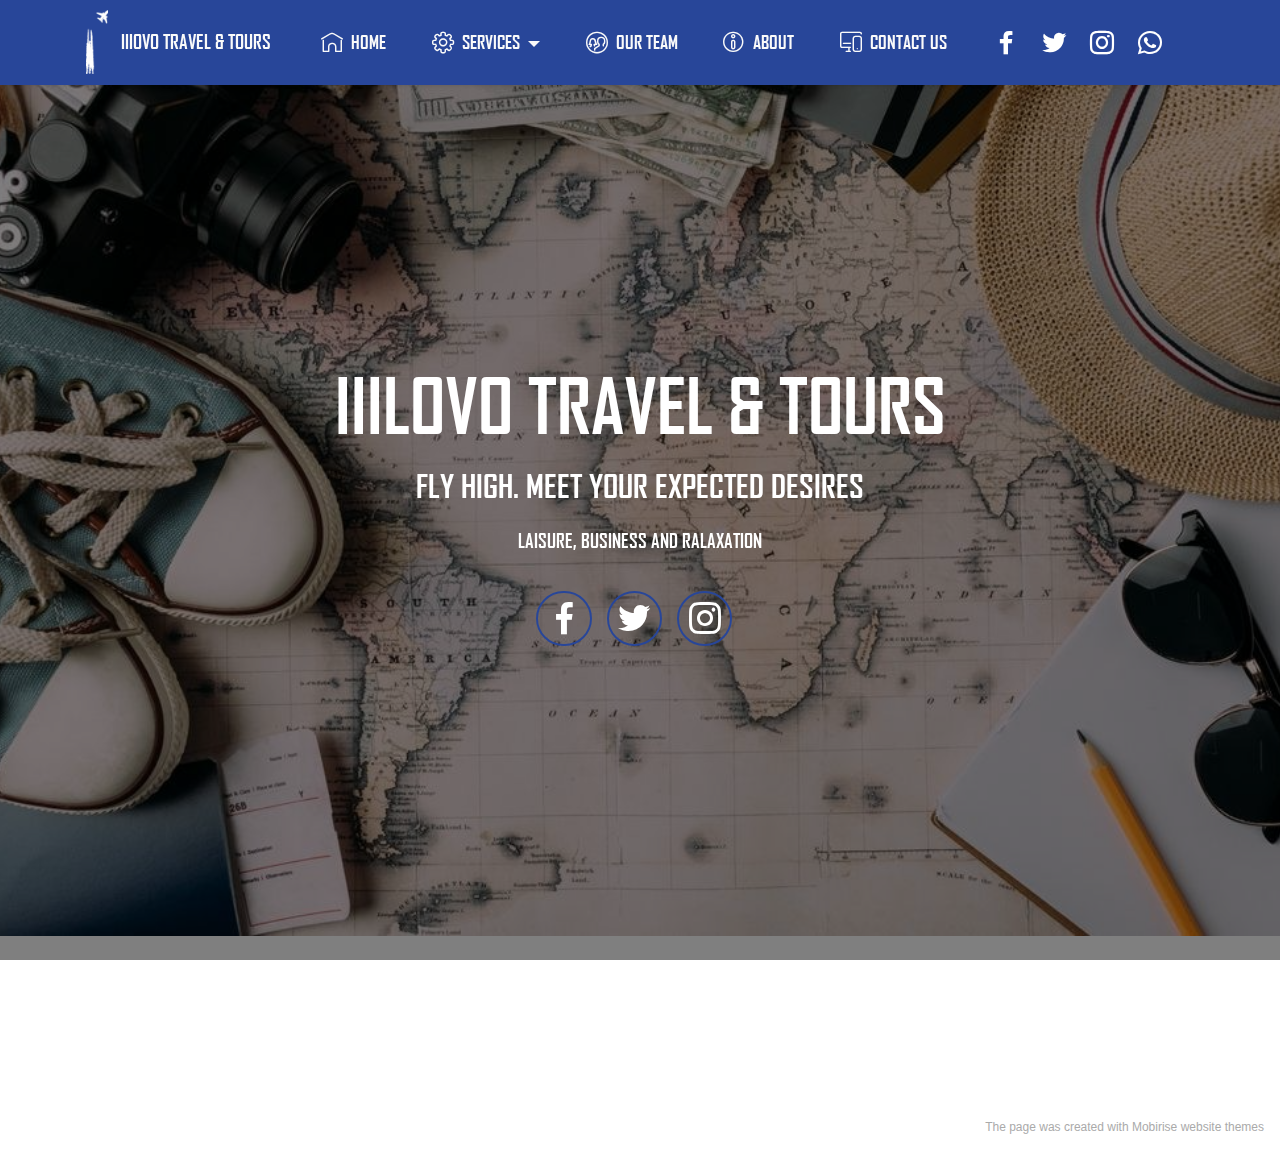
<file: index.html>
<!DOCTYPE html>
<html  >
<head>
  <!-- Site made with Mobirise Website Builder v5.3.10, https://mobirise.com -->
  <meta charset="UTF-8">
  <meta http-equiv="X-UA-Compatible" content="IE=edge">
  <meta name="generator" content="Mobirise v5.3.10, mobirise.com">
  <meta name="viewport" content="width=device-width, initial-scale=1, minimum-scale=1">
  <link rel="shortcut icon" href="assets/images/ico-2.png" type="image/x-icon">
  <meta name="description" content="">
  
  
  <title>Home</title>
  <link rel="stylesheet" href="assets/web/assets/mobirise-icons-bold/mobirise-icons-bold.css">
  <link rel="stylesheet" href="assets/tether/tether.min.css">
  <link rel="stylesheet" href="assets/bootstrap/css/bootstrap.min.css">
  <link rel="stylesheet" href="assets/bootstrap/css/bootstrap-grid.min.css">
  <link rel="stylesheet" href="assets/bootstrap/css/bootstrap-reboot.min.css">
  <link rel="stylesheet" href="assets/dropdown/css/style.css">
  <link rel="stylesheet" href="assets/socicon/css/styles.css">
  <link rel="stylesheet" href="assets/theme/css/style.css">
  <link href="assets/fonts/style.css" rel="stylesheet">
  <link rel="preload" as="style" href="assets/mobirise/css/mbr-additional.css"><link rel="stylesheet" href="assets/mobirise/css/mbr-additional.css" type="text/css">
  
  
  
  
</head>
<body>
  
  <section class="menu menu3 cid-sOPKp3o98c" once="menu" id="menu3-0">
    
    <nav class="navbar navbar-dropdown navbar-fixed-top navbar-expand-lg">
        <div class="container">
            <div class="navbar-brand">
                <span class="navbar-logo">
                    <a href="index.html">
                        <img src="assets/images/capturel-1.png" alt="IIIOVO" style="height: 4rem;">
                    </a>
                </span>
                <span class="navbar-caption-wrap"><a class="navbar-caption text-white text-primary display-7" href="index.html">IIIOVO TRAVEL &amp; TOURS</a></span>
            </div>
            <button class="navbar-toggler" type="button" data-toggle="collapse" data-target="#navbarSupportedContent" aria-controls="navbarNavAltMarkup" aria-expanded="false" aria-label="Toggle navigation">
                <div class="hamburger">
                    <span></span>
                    <span></span>
                    <span></span>
                    <span></span>
                </div>
            </button>
            <div class="collapse navbar-collapse" id="navbarSupportedContent">
                <ul class="navbar-nav nav-dropdown nav-right" data-app-modern-menu="true"><li class="nav-item"><a class="nav-link link text-white text-primary display-4" href="index.html"><span class="mbrib-home mbr-iconfont mbr-iconfont-btn"></span>HOME</a></li>
                    <li class="nav-item dropdown"><a class="nav-link link text-white text-primary dropdown-toggle display-4" href="services.html" data-toggle="dropdown-submenu" aria-expanded="false"><span class="mbrib-setting mbr-iconfont mbr-iconfont-btn"></span>SERVICES</a><div class="dropdown-menu"><a class="text-white text-primary dropdown-item display-4" href="services.html#top"><span class="mbrib-edit mbr-iconfont mbr-iconfont-btn"></span>SERVICES</a><a class="text-white text-primary dropdown-item display-4" href="services.html#contacts2-m" aria-expanded="false"><span class="mbrib-edit mbr-iconfont mbr-iconfont-btn"></span>MORE SERVICES</a></div></li><li class="nav-item"><a class="nav-link link text-white text-primary display-4" href="team.html"><span class="mbrib-users mbr-iconfont mbr-iconfont-btn"></span>OUR TEAM</a></li>
                    <li class="nav-item"><a class="nav-link link text-white text-primary display-4" href="about.html"><span class="mbrib-info mbr-iconfont mbr-iconfont-btn"></span>ABOUT</a>
                    </li><li class="nav-item"><a class="nav-link link text-white text-primary display-4" href="contact.html"><span class="mbrib-responsive mbr-iconfont mbr-iconfont-btn"></span>CONTACT US</a></li></ul>
                <div class="icons-menu">
                    <a class="iconfont-wrapper" href="http://facebook.com" target="_blank">
                        <span class="p-2 mbr-iconfont socicon-facebook socicon"></span>
                    </a>
                    <a class="iconfont-wrapper" href="http://twitter.com" target="_blank">
                        <span class="p-2 mbr-iconfont socicon-twitter socicon"></span>
                    </a>
                    <a class="iconfont-wrapper" href="http://instagram.com" target="_blank">
                        <span class="p-2 mbr-iconfont socicon-instagram socicon"></span>
                    </a>
                    <a class="iconfont-wrapper" href="https://mobiri.se" target="_blank">
                        <span class="p-2 mbr-iconfont socicon-whatsapp socicon"></span>
                    </a>
                </div>
                
            </div>
        </div>
    </nav>
</section>

<section class="header13 cid-sOQayjzLGv mbr-fullscreen mbr-parallax-background" id="header13-7">

    

    <div class="mbr-overlay" style="opacity: 0.5; background-color: rgb(0, 0, 0);"></div>

    <div class="align-center container-fluid">
        <div class="row justify-content-center">
            <div class="col-12 col-lg-10">
                <h1 class="mbr-section-title mbr-fonts-style mb-3 display-1"><strong>IIILOVO TRAVEL &amp; TOURS</strong></h1>
                <h2 class="mbr-section-subtitle mbr-fonts-style mb-3 display-5">FLY HIGH. MEET YOUR EXPECTED DESIRES</h2>
                <p class="mbr-text mbr-fonts-style mb-3 display-7">
                    LAISURE, BUSINESS AND RALAXATION</p>
                
                <div class="social-row display-7 mt-5">
                    <div class="soc-item">
                        <a href="http://facebook.com" target="_blank">
                            <span class="mbr-iconfont socicon-facebook socicon" style="color: rgb(255, 255, 255); fill: rgb(255, 255, 255);"></span>
                        </a>
                    </div>
                    <div class="soc-item">
                        <a href="http://twitter.com" target="_blank">
                            <span class="mbr-iconfont socicon-twitter socicon" style="color: rgb(255, 255, 255); fill: rgb(255, 255, 255);"></span>
                        </a>
                    </div>
                    <div class="soc-item">
                        <a href="http://instagram.com" target="_blank">
                            <span class="mbr-iconfont socicon-instagram socicon" style="color: rgb(255, 255, 255); fill: rgb(255, 255, 255);"></span>
                        </a>
                    </div>
                    
                    
                </div>
            </div>
        </div>
    </div>
</section>

<section class="footer3 cid-sORsUln55L mbr-reveal" once="footers" id="footer3-n">

    

    

    <div class="container-fluid">
        <div class="media-container-row align-center mbr-white">
            <div class="row row-links">
                <ul class="foot-menu">
                    
                    
                    
                    
                    
                <li class="foot-menu-item mbr-fonts-style display-7"><a href="index.html" class="text-white">HOME</a></li><li class="foot-menu-item mbr-fonts-style display-7"><a href="services.html" class="text-white">SERVICES</a></li><li class="foot-menu-item mbr-fonts-style display-7"><a href="team.html" class="text-white">OUR TEAM</a></li><li class="foot-menu-item mbr-fonts-style display-7"><a href="about.html" class="text-white">ABOUT</a></li><li class="foot-menu-item mbr-fonts-style display-7"><a href="contact.html" class="text-white">CONTACT US</a></li></ul>
            </div>
            <div class="row social-row">
                <div class="social-list align-right pb-2">
                    
                    
                    
                    
                    
                    
                <div class="soc-item">
                        <a href="http://facebook.com" target="_blank">
                            <span class="mbr-iconfont mbr-iconfont-social socicon-facebook socicon"></span>
                        </a>
                    </div><div class="soc-item">
                        <a href="http://twitter.com" target="_blank">
                            <span class="mbr-iconfont mbr-iconfont-social socicon-twitter socicon"></span>
                        </a>
                    </div><div class="soc-item">
                        <a href="http://instagram.com" target="_blank">
                            <span class="mbr-iconfont mbr-iconfont-social socicon-instagram socicon"></span>
                        </a>
                    </div></div>
            </div>
            <div class="row row-copirayt">
                <p class="mbr-text mb-0 mbr-fonts-style mbr-white align-center display-7">
                    © Copyright 2021 IIIOVO. All Rights Reserved.
                </p>
            </div>
        </div>
    </div>
</section><section style="background-color: #fff; font-family: -apple-system, BlinkMacSystemFont, 'Segoe UI', 'Roboto', 'Helvetica Neue', Arial, sans-serif; color:#aaa; font-size:12px; padding: 0; align-items: center; display: flex;"><a href="https://mobirise.site/s" style="flex: 1 1; height: 3rem; padding-left: 1rem;"></a><p style="flex: 0 0 auto; margin:0; padding-right:1rem;"><a href="https://mobirise.site/q" style="color:#aaa;">The page</a> was created with Mobirise website themes</p></section><script src="assets/web/assets/jquery/jquery.min.js"></script>  <script src="assets/popper/popper.min.js"></script>  <script src="assets/tether/tether.min.js"></script>  <script src="assets/bootstrap/js/bootstrap.min.js"></script>  <script src="assets/smoothscroll/smooth-scroll.js"></script>  <script src="assets/dropdown/js/nav-dropdown.js"></script>  <script src="assets/dropdown/js/navbar-dropdown.js"></script>  <script src="assets/touchswipe/jquery.touch-swipe.min.js"></script>  <script src="assets/parallax/jarallax.min.js"></script>  <script src="assets/theme/js/script.js"></script>  
  
  
</body>
</html>
</file>
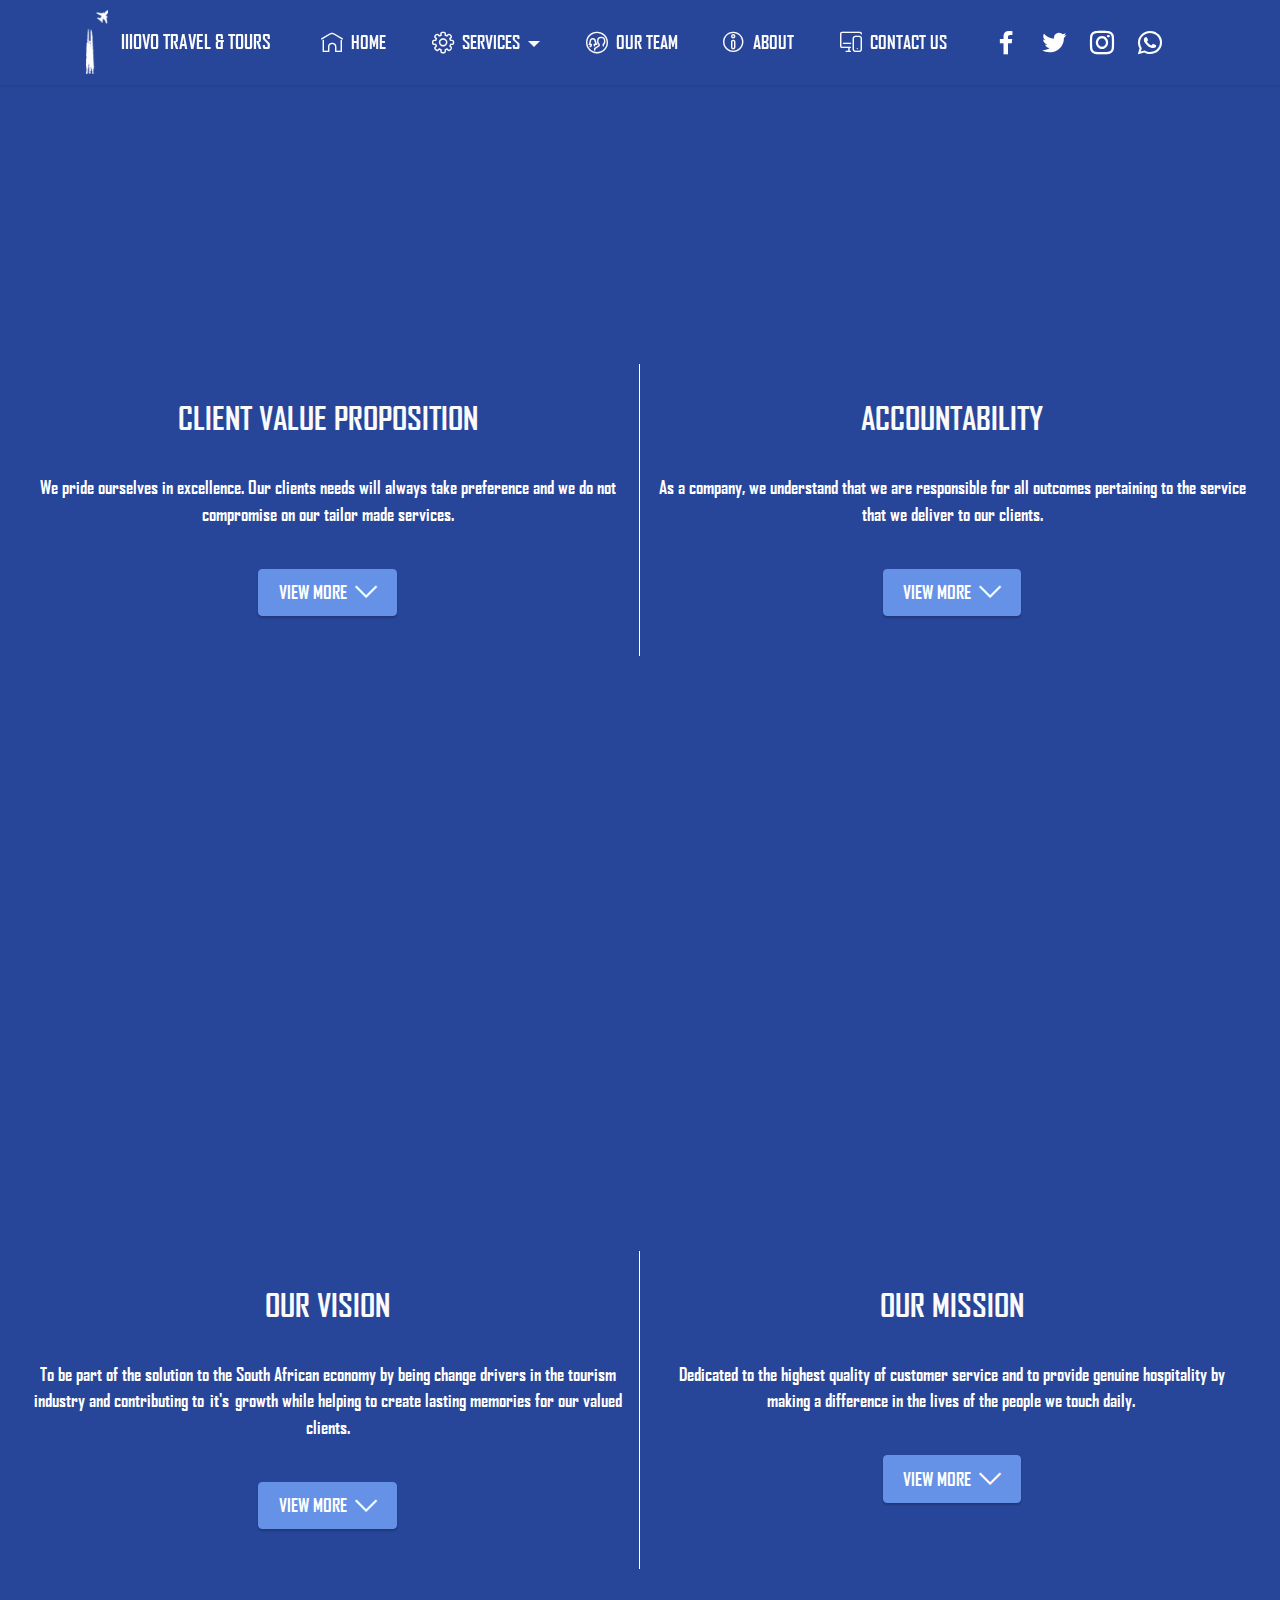
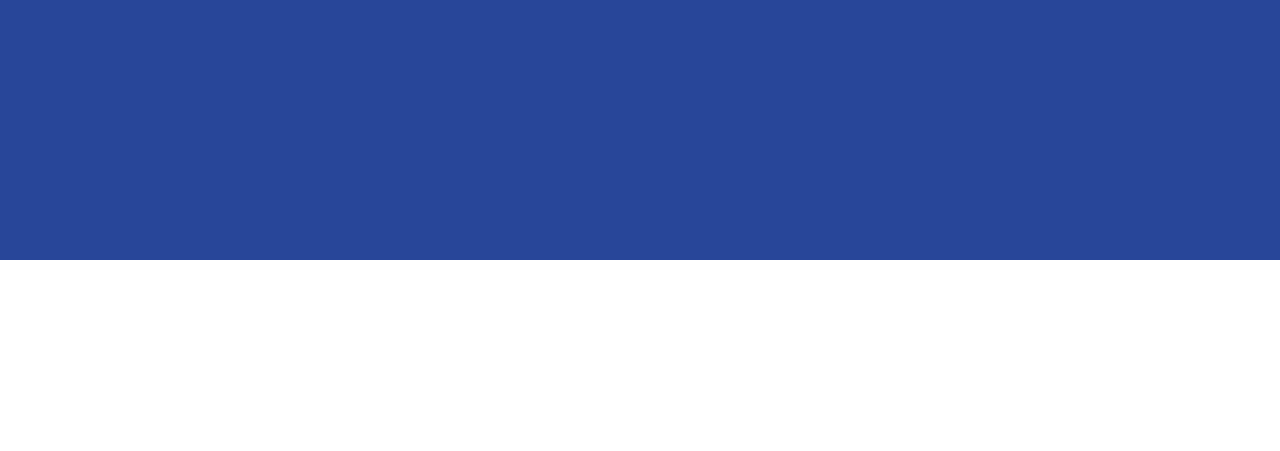
<file: about.html>
<!DOCTYPE html>
<html  >
<head>
  <!-- Site made with Mobirise Website Builder v5.3.10, https://mobirise.com -->
  <meta charset="UTF-8">
  <meta http-equiv="X-UA-Compatible" content="IE=edge">
  <meta name="generator" content="Mobirise v5.3.10, mobirise.com">
  <meta name="viewport" content="width=device-width, initial-scale=1, minimum-scale=1">
  <link rel="shortcut icon" href="assets/images/ico-2.png" type="image/x-icon">
  <meta name="description" content="about">
  
  
  <title>about</title>
  <link rel="stylesheet" href="assets/web/assets/mobirise-icons-bold/mobirise-icons-bold.css">
  <link rel="stylesheet" href="assets/web/assets/mobirise-icons2/mobirise2.css">
  <link rel="stylesheet" href="assets/tether/tether.min.css">
  <link rel="stylesheet" href="assets/bootstrap/css/bootstrap.min.css">
  <link rel="stylesheet" href="assets/bootstrap/css/bootstrap-grid.min.css">
  <link rel="stylesheet" href="assets/bootstrap/css/bootstrap-reboot.min.css">
  <link rel="stylesheet" href="assets/dropdown/css/style.css">
  <link rel="stylesheet" href="assets/socicon/css/styles.css">
  <link rel="stylesheet" href="assets/theme/css/style.css">
  <link href="assets/fonts/style.css" rel="stylesheet">
  <link rel="preload" as="style" href="assets/mobirise/css/mbr-additional.css"><link rel="stylesheet" href="assets/mobirise/css/mbr-additional.css" type="text/css">
  
  
  
  
</head>
<body>
  
  <section class="menu menu3 cid-sOPKp3o98c" once="menu" id="menu3-r">
    
    <nav class="navbar navbar-dropdown navbar-fixed-top navbar-expand-lg">
        <div class="container">
            <div class="navbar-brand">
                <span class="navbar-logo">
                    <a href="index.html#top">
                        <img src="assets/images/capturel-1.png" alt="IIIOVO" style="height: 4rem;">
                    </a>
                </span>
                <span class="navbar-caption-wrap"><a class="navbar-caption text-white text-primary display-7" href="index.html#top">IIIOVO TRAVEL &amp; TOURS</a></span>
            </div>
            <button class="navbar-toggler" type="button" data-toggle="collapse" data-target="#navbarSupportedContent" aria-controls="navbarNavAltMarkup" aria-expanded="false" aria-label="Toggle navigation">
                <div class="hamburger">
                    <span></span>
                    <span></span>
                    <span></span>
                    <span></span>
                </div>
            </button>
            <div class="collapse navbar-collapse" id="navbarSupportedContent">
                <ul class="navbar-nav nav-dropdown nav-right" data-app-modern-menu="true"><li class="nav-item"><a class="nav-link link text-white text-primary display-4" href="index.html"><span class="mbrib-home mbr-iconfont mbr-iconfont-btn"></span>HOME</a></li>
                    <li class="nav-item dropdown"><a class="nav-link link text-white text-primary dropdown-toggle display-4" href="#" data-toggle="dropdown-submenu" aria-expanded="false"><span class="mbrib-setting mbr-iconfont mbr-iconfont-btn"></span>SERVICES</a><div class="dropdown-menu"><a class="text-white text-primary dropdown-item display-4" href="services.html"><span class="mbrib-edit mbr-iconfont mbr-iconfont-btn"></span>SERVICES</a><a class="text-white text-primary dropdown-item display-4" href="services.html" aria-expanded="false"><span class="mbrib-edit mbr-iconfont mbr-iconfont-btn"></span>MORE SERVICES</a></div></li><li class="nav-item"><a class="nav-link link text-white text-primary display-4" href="team.html"><span class="mbrib-users mbr-iconfont mbr-iconfont-btn"></span>OUR TEAM</a></li>
                    <li class="nav-item"><a class="nav-link link text-white text-primary display-4" href="about.html"><span class="mbrib-info mbr-iconfont mbr-iconfont-btn"></span>ABOUT</a>
                    </li><li class="nav-item"><a class="nav-link link text-white text-primary display-4" href="contact.html"><span class="mbrib-responsive mbr-iconfont mbr-iconfont-btn"></span>CONTACT US</a></li></ul>
                <div class="icons-menu">
                    <a class="iconfont-wrapper" href="http://facebook.com" target="_blank">
                        <span class="p-2 mbr-iconfont socicon-facebook socicon"></span>
                    </a>
                    <a class="iconfont-wrapper" href="http://twitter.com" target="_blank">
                        <span class="p-2 mbr-iconfont socicon-twitter socicon"></span>
                    </a>
                    <a class="iconfont-wrapper" href="http://instagram.com" target="_blank">
                        <span class="p-2 mbr-iconfont socicon-instagram socicon"></span>
                    </a>
                    <a class="iconfont-wrapper" href="https://mobiri.se" target="_blank">
                        <span class="p-2 mbr-iconfont socicon-whatsapp socicon"></span>
                    </a>
                </div>
                
            </div>
        </div>
    </nav>
</section>

<section class="info2 cid-sORTwmNIIl mbr-fullscreen" id="info2-w">
    
    
    <div class="align-center container-fluid">
        <div class="row justify-content-center">
            <div class="card col-12 col-lg-6">
                <div class="wrapper">
                    <h3 class="mbr-section-title mb-4 mbr-fonts-style display-5">
                        <strong>CLIENT VALUE PROPOSITION</strong></h3>
                    <p class="mbr-text mb-4 mbr-fonts-style display-4">
                        We pride ourselves in excellence. Our clients needs will always take preference and we do not compromise on our tailor made services.</p>
                    <div class="mbr-section-btn"><a class="btn btn-primary display-4" href="about.html#info2-x"><span class="mobi-mbri mobi-mbri-arrow-down mbr-iconfont mbr-iconfont-btn"></span>VIEW MORE</a></div>
                </div>
            </div>
            <div class="col-12 col-lg-6">
                <div class="wrapper">
                    <h3 class="mbr-section-title mbr-fonts-style mb-4 display-5">
                        <strong>ACCOUNTABILITY</strong></h3>
                    <p class="mbr-text mbr-fonts-style mb-4 display-4">
                        As a company, we understand that we are responsible for all outcomes pertaining to the service that we deliver to our clients.</p>
                    <div class="mbr-section-btn"><a class="btn btn-primary display-4" href="about.html#info2-x"><span class="mobi-mbri mobi-mbri-arrow-down mbr-iconfont mbr-iconfont-btn"></span>VIEW MORE</a></div>
                </div>
            </div>
        </div>
    </div>
</section>

<section class="info2 cid-sORVvktYnG mbr-fullscreen" id="info2-x">
    
    
    <div class="align-center container-fluid">
        <div class="row justify-content-center">
            <div class="card col-12 col-lg-6">
                <div class="wrapper">
                    <h3 class="mbr-section-title mb-4 mbr-fonts-style display-5">
                        <strong>OUR VISION</strong></h3>
                    <p class="mbr-text mb-4 mbr-fonts-style display-4">
                        To be part of the solution to the South African economy by being change drivers in the tourism industry and contributing to&nbsp; it's&nbsp; growth while helping to create lasting memories for our valued clients.</p>
                    <div class="mbr-section-btn"><a class="btn btn-primary display-4" href="about.html#info2-w"><span class="mobi-mbri mobi-mbri-arrow-down mbr-iconfont mbr-iconfont-btn"></span>VIEW MORE</a></div>
                </div>
            </div>
            <div class="col-12 col-lg-6">
                <div class="wrapper">
                    <h3 class="mbr-section-title mbr-fonts-style mb-4 display-5">
                        <strong>OUR MISSION</strong></h3>
                    <p class="mbr-text mbr-fonts-style mb-4 display-4">
                        Dedicated to the highest quality of customer service and to provide genuine hospitality by making a difference in the lives of the people we touch daily.&nbsp;</p>
                    <div class="mbr-section-btn"><a class="btn btn-primary display-4" href="about.html#info2-w"><span class="mobi-mbri mobi-mbri-arrow-down mbr-iconfont mbr-iconfont-btn"></span>VIEW MORE</a></div>
                </div>
            </div>
        </div>
    </div>
</section>

<section class="footer3 cid-sORsUln55L mbr-reveal" once="footers" id="footer3-s">

    

    

    <div class="container-fluid">
        <div class="media-container-row align-center mbr-white">
            <div class="row row-links">
                <ul class="foot-menu">
                    
                    
                    
                    
                    
                    <li class="foot-menu-item mbr-fonts-style display-7"><a href="index.html" class="text-white">HOME</a></li><li class="foot-menu-item mbr-fonts-style display-7"><a href="services.html" class="text-white">SERVICES</a></li><li class="foot-menu-item mbr-fonts-style display-7"><a href="team.html" class="text-white">Our Team</a></li><li class="foot-menu-item mbr-fonts-style display-7"><a href="about.html" class="text-white">About</a></li><li class="foot-menu-item mbr-fonts-style display-7"><a href="contact.html" class="text-white">Contact us</a></li></ul>

            </div>
            <div class="row social-row">
                <div class="social-list align-right pb-2">
                    
                    
                    
                    
                    
                    
                <div class="soc-item">
                        <a href="http://facebook.com" target="_blank">
                            <span class="mbr-iconfont mbr-iconfont-social socicon-facebook socicon"></span>
                        </a>
                    </div><div class="soc-item">
                        <a href="http://twitter.com" target="_blank">
                            <span class="mbr-iconfont mbr-iconfont-social socicon-twitter socicon"></span>
                        </a>
                    </div><div class="soc-item">
                        <a href="http://instagram.com" target="_blank">
                            <span class="mbr-iconfont mbr-iconfont-social socicon-instagram socicon"></span>
                        </a>
                    </div></div>
            </div>
            <div class="row row-copirayt">
                <p class="mbr-text mb-0 mbr-fonts-style mbr-white align-center display-7">
                    © Copyright 2023 ILLOVO. All Rights Reserved.
                </p>
            </div>
        </div>
    </div>
</section><section style="background-color: #fff; font-family: -apple-system, BlinkMacSystemFont, 'Segoe UI', 'Roboto', 'Helvetica Neue', Arial, sans-serif; color:#aaa; font-size:12px; padding: 0; align-items: center; display: flex;"><a href="https://mobirise.site/b" style="flex: 1 1; height: 3rem; padding-left: 1rem;"></a></section><script src="assets/web/assets/jquery/jquery.min.js"></script>  <script src="assets/popper/popper.min.js"></script>  <script src="assets/tether/tether.min.js"></script>  <script src="assets/bootstrap/js/bootstrap.min.js"></script>  <script src="assets/smoothscroll/smooth-scroll.js"></script>  <script src="assets/dropdown/js/nav-dropdown.js"></script>  <script src="assets/dropdown/js/navbar-dropdown.js"></script>  <script src="assets/touchswipe/jquery.touch-swipe.min.js"></script>  <script src="assets/theme/js/script.js"></script>  
  
  
</body>
</html>
</file>
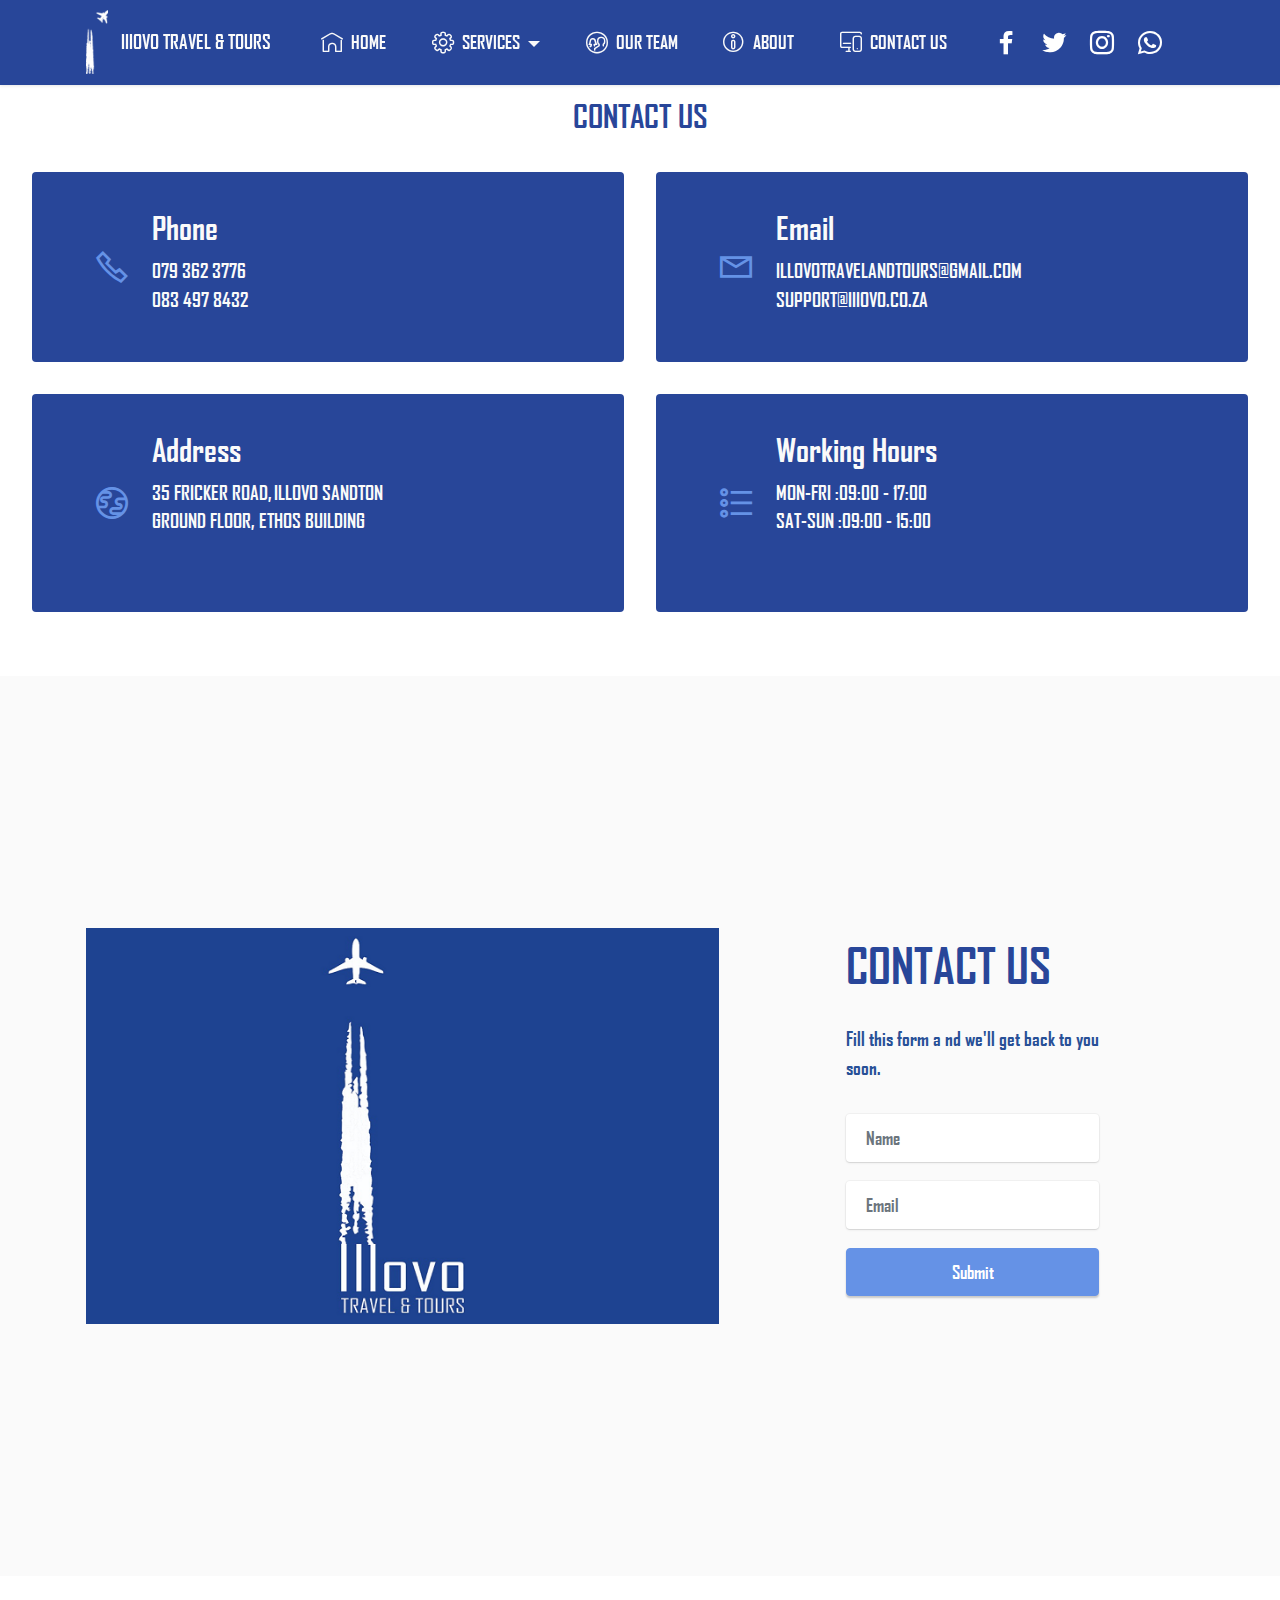
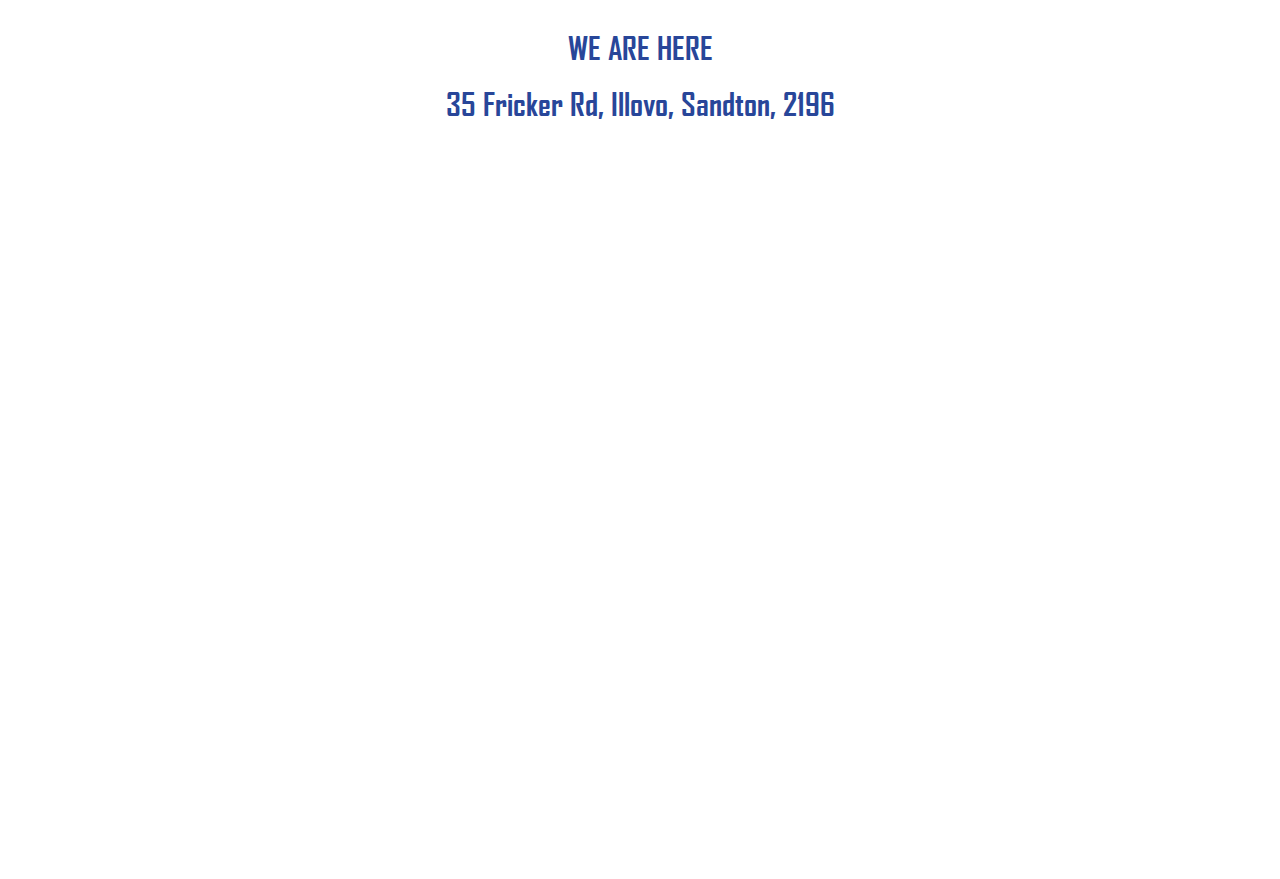
<file: contact.html>
<!DOCTYPE html>
<html  >
<head>
  <!-- Site made with Mobirise Website Builder v5.3.10, https://mobirise.com -->
  <meta charset="UTF-8">
  <meta http-equiv="X-UA-Compatible" content="IE=edge">
  <meta name="generator" content="Mobirise v5.3.10, mobirise.com">
  <meta name="viewport" content="width=device-width, initial-scale=1, minimum-scale=1">
  <link rel="shortcut icon" href="assets/images/ico-2.png" type="image/x-icon">
  <meta name="description" content="contact us">
  
  
  <title>contact</title>
  <link rel="stylesheet" href="assets/web/assets/mobirise-icons-bold/mobirise-icons-bold.css">
  <link rel="stylesheet" href="assets/web/assets/mobirise-icons2/mobirise2.css">
  <link rel="stylesheet" href="assets/tether/tether.min.css">
  <link rel="stylesheet" href="assets/bootstrap/css/bootstrap.min.css">
  <link rel="stylesheet" href="assets/bootstrap/css/bootstrap-grid.min.css">
  <link rel="stylesheet" href="assets/bootstrap/css/bootstrap-reboot.min.css">
  <link rel="stylesheet" href="assets/dropdown/css/style.css">
  <link rel="stylesheet" href="assets/formstyler/jquery.formstyler.css">
  <link rel="stylesheet" href="assets/formstyler/jquery.formstyler.theme.css">
  <link rel="stylesheet" href="assets/datepicker/jquery.datetimepicker.min.css">
  <link rel="stylesheet" href="assets/socicon/css/styles.css">
  <link rel="stylesheet" href="assets/theme/css/style.css">
  <link href="assets/fonts/style.css" rel="stylesheet">
  <link rel="preload" as="style" href="assets/mobirise/css/mbr-additional.css"><link rel="stylesheet" href="assets/mobirise/css/mbr-additional.css" type="text/css">
  
  
  
  
</head>
<body>
  
  <section class="menu menu3 cid-sOPKp3o98c" once="menu" id="menu3-y">
    
    <nav class="navbar navbar-dropdown navbar-fixed-top navbar-expand-lg">
        <div class="container">
            <div class="navbar-brand">
                <span class="navbar-logo">
                    <a href="index.html#top">
                        <img src="assets/images/capturel-1.png" alt="IIIOVO" style="height: 4rem;">
                    </a>
                </span>
                <span class="navbar-caption-wrap"><a class="navbar-caption text-white text-primary display-7" href="index.html#top">IIIOVO TRAVEL &amp; TOURS</a></span>
            </div>
            <button class="navbar-toggler" type="button" data-toggle="collapse" data-target="#navbarSupportedContent" aria-controls="navbarNavAltMarkup" aria-expanded="false" aria-label="Toggle navigation">
                <div class="hamburger">
                    <span></span>
                    <span></span>
                    <span></span>
                    <span></span>
                </div>
            </button>
            <div class="collapse navbar-collapse" id="navbarSupportedContent">
                <ul class="navbar-nav nav-dropdown nav-right" data-app-modern-menu="true"><li class="nav-item"><a class="nav-link link text-white text-primary display-4" href="index.html"><span class="mbrib-home mbr-iconfont mbr-iconfont-btn"></span>HOME</a></li>
                    <li class="nav-item dropdown"><a class="nav-link link text-white text-primary dropdown-toggle display-4" href="#" data-toggle="dropdown-submenu" aria-expanded="false"><span class="mbrib-setting mbr-iconfont mbr-iconfont-btn"></span>SERVICES</a><div class="dropdown-menu"><a class="text-white text-primary dropdown-item display-4" href="services.html"><span class="mbrib-edit mbr-iconfont mbr-iconfont-btn"></span>SERVICES</a><a class="text-white text-primary dropdown-item display-4" href="services.html" aria-expanded="false"><span class="mbrib-edit mbr-iconfont mbr-iconfont-btn"></span>MORE SERVICES</a></div></li><li class="nav-item"><a class="nav-link link text-white text-primary display-4" href="team.html"><span class="mbrib-users mbr-iconfont mbr-iconfont-btn"></span>OUR TEAM</a></li>
                    <li class="nav-item"><a class="nav-link link text-white text-primary display-4" href="about.html"><span class="mbrib-info mbr-iconfont mbr-iconfont-btn"></span>ABOUT</a>
                    </li><li class="nav-item"><a class="nav-link link text-white text-primary display-4" href="contact.html"><span class="mbrib-responsive mbr-iconfont mbr-iconfont-btn"></span>CONTACT US</a></li></ul>
                <div class="icons-menu">
                    <a class="iconfont-wrapper" href="http://facebook.com" target="_blank">
                        <span class="p-2 mbr-iconfont socicon-facebook socicon"></span>
                    </a>
                    <a class="iconfont-wrapper" href="http://twitter.com" target="_blank">
                        <span class="p-2 mbr-iconfont socicon-twitter socicon"></span>
                    </a>
                    <a class="iconfont-wrapper" href="http://instagram.com" target="_blank">
                        <span class="p-2 mbr-iconfont socicon-instagram socicon"></span>
                    </a>
                    <a class="iconfont-wrapper" href="https://whatsapp.com" target="_blank">
                        <span class="p-2 mbr-iconfont socicon-whatsapp socicon"></span>
                    </a>
                </div>
                
            </div>
        </div>
    </nav>
</section>

<section class="contacts2 cid-sORYw3p0Cq" id="contacts2-10">
    <!---->
    
    
    <div class="container-fluid">
        <div class="mbr-section-head">
            <h3 class="mbr-section-title mbr-fonts-style align-center mb-0 display-5"><strong>CONTACT US</strong></h3>
            
        </div>
        <div class="row justify-content-center mt-4">
            <div class="card col-12 col-md-6">
                <div class="card-wrapper">
                    <div class="image-wrapper">
                        <span class="mbr-iconfont mobi-mbri-phone mobi-mbri"></span>
                    </div>
                    <div class="text-wrapper">
                        <h6 class="card-title mbr-fonts-style mb-1 display-5">
                            <strong>Phone</strong>
                        </h6>
                        <p class="mbr-text mbr-fonts-style display-7">
                            <a href="tel:+12345678910" class="text-white">079 362 3776</a>&nbsp;<br>083 497 8432</p>
                    </div>
                </div>
            </div>
            <div class="card col-12 col-md-6">
                <div class="card-wrapper">
                    <div class="image-wrapper">
                        <span class="mbr-iconfont mobi-mbri-letter mobi-mbri"></span>
                    </div>
                    <div class="text-wrapper">
                        <h6 class="card-title mbr-fonts-style mb-1 display-5">
                            <strong>Email</strong>
                        </h6>
                        <p class="mbr-text mbr-fonts-style display-7">
                            <a href="mailto:info@site.com" class="text-white">ILLOVOTRAVELANDTOURS@GMAIL.COM</a><br><a href="mailto:info@site.com" class="text-white">S</a>UPPORT@IIIOVO.CO.ZA</p>
                    </div>
                </div>
            </div>
            <div class="card col-12 col-md-6">
                <div class="card-wrapper">
                    <div class="image-wrapper">
                        <span class="mbr-iconfont mobi-mbri-globe mobi-mbri"></span>
                    </div>
                    <div class="text-wrapper">
                        <h6 class="card-title mbr-fonts-style mb-1 display-5">
                            <strong>Address</strong>
                        </h6>
                        <p class="mbr-text mbr-fonts-style display-7">35 FRICKER ROAD,&nbsp;ILLOVO SANDTON<br>GROUND FLOOR, ETHOS BUILDING
<br><br></p>
                    </div>
                </div>
            </div>
            <div class="card col-12 col-md-6">
                <div class="card-wrapper">
                    <div class="image-wrapper">
                        <span class="mbr-iconfont mobi-mbri-bulleted-list mobi-mbri"></span>
                    </div>
                    <div class="text-wrapper">
                        <h6 class="card-title mbr-fonts-style mb-1 display-5">
                            <strong>Working Hours</strong>
                        </h6>
                        <p class="mbr-text mbr-fonts-style display-7">MON-FRI :09:00 - 17:00<br>SAT-SUN :09:00 - 15:00</p>
                    </div>
                </div>
            </div>
        </div>
    </div>
</section>

<section class="form3 cid-sOVUZs7mHT mbr-fullscreen" id="form3-12">

    

    

    <div class="container">
        <div class="row justify-content-center">
            <div class="col-lg-7 col-12">
                <div class="image-wrapper">
                    <img class="w-100" src="assets/images/background-2.png" alt="LOGO">
                </div>
            </div>
            <div class="col-lg-3 offset-lg-1 mbr-form" data-form-type="formoid">
                <form action="https://mobirise.eu/" method="POST" class="mbr-form form-with-styler" data-form-title="Form Name"><input type="hidden" name="email" data-form-email="true" value="77/ELlNZ1llpplj728JVhX4n1+oFjAQGlJt+yawNmrTmawZ/2PnmXdNZX5ZjLFikZmfjFRXruqBCHVEFOYx4w0kCuoe+z+txw52SLV9LJttsZYhXI/3BVlJpLyCHVl1r">
                    <div class="row">
                        <div hidden="hidden" data-form-alert="" class="alert alert-success col-12">Thanks for filling out
                            the form!</div>
                        <div hidden="hidden" data-form-alert-danger="" class="alert alert-danger col-12">Oops...! some
                            problem!</div>
                    </div>
                    <div class="dragArea row">
                        <div class="col-lg-12 col-md-12 col-sm-12">
                            <h1 class="mbr-section-title mb-4 display-2">
                                <strong>CONTACT US</strong></h1>
                        </div>
                        <div class="col-lg-12 col-md-12 col-sm-12">
                            <p class="mbr-text mbr-fonts-style mb-4 display-7">Fill this form a nd we'll get back to you
                                soon.</p>
                        </div>
                        <div data-for="name" class="col-lg-12 col-md col-sm-12 form-group">
                            <input type="text" name="name" placeholder="Name" data-form-field="name" class="form-control" value="" id="name-form3-12">
                        </div>
                        <div class="col-lg-12 col-md col-sm-12 form-group" data-for="email">
                            <input type="email" name="email" placeholder="Email" data-form-field="email" class="form-control" value="" id="email-form3-12">
                        </div>
                        <div class="col-md-auto col-12 mbr-section-btn"><button type="submit" class="btn btn-primary display-4">Submit</button></div>
                    </div>
                </form>
            </div>
            <div class="offset-lg-1"></div>
        </div>
    </div>
</section>

<section class="map1 cid-sOVFSPldh9" id="map1-11">
    
    
    <div>
        <div class="mbr-section-head mb-4">
            <h3 class="mbr-section-title mbr-fonts-style align-center mb-0 display-5"><strong>WE ARE HERE</strong></h3>
            <h4 class="mbr-section-subtitle mbr-fonts-style align-center mb-0 mt-2 display-5">35 Fricker Rd, Illovo, Sandton, 2196</h4>
        </div>
        <div class="google-map"><iframe frameborder="0" style="border:0" src="https://www.google.com/maps/embed?pb=!1m18!1m12!1m3!1d3582.1097239757546!2d28.04529131470252!3d-26.12796516722288!2m3!1f0!2f0!3f0!3m2!1i1024!2i768!4f13.1!3m3!1m2!1s0x1e950cc150cfcf3d%3A0x8f366299605ee29!2s35%20Fricker%20Rd%2C%20Illovo%2C%20Sandton%2C%202196!5e0!3m2!1sen!2sza!4v1637066188594!5m2!1sen!2sza" allowfullscreen=""></iframe></div>
    </div>
</section>

<section class="footer3 cid-sORsUln55L mbr-reveal" once="footers" id="footer3-z">

    

    

    <div class="container-fluid">
        <div class="media-container-row align-center mbr-white">
            <div class="row row-links">
                <ul class="foot-menu">
                    
                    
                    
                    
                    
                    <li class="foot-menu-item mbr-fonts-style display-7"><a href="index.html" class="text-white">HOME</a></li><li class="foot-menu-item mbr-fonts-style display-7"><a href="services.html" class="text-white">SERVICES</a></li><li class="foot-menu-item mbr-fonts-style display-7"><a href="team.html" class="text-white">Our Team</a></li><li class="foot-menu-item mbr-fonts-style display-7"><a href="about.html" class="text-white">About</a></li><li class="foot-menu-item mbr-fonts-style display-7"><a href="contact.html" class="text-white">Contact us</a></li></ul>

            </div>
            <div class="row social-row">
                <div class="social-list align-right pb-2">
                    
                    
                    
                    
                    
                    
                <div class="soc-item">
                        <a href="http://facebook.com" target="_blank">
                            <span class="mbr-iconfont mbr-iconfont-social socicon-facebook socicon"></span>
                        </a>
                    </div><div class="soc-item">
                        <a href="http://twitter.com" target="_blank">
                            <span class="mbr-iconfont mbr-iconfont-social socicon-twitter socicon"></span>
                        </a>
                    </div><div class="soc-item">
                        <a href="http://instagram.com" target="_blank">
                            <span class="mbr-iconfont mbr-iconfont-social socicon-instagram socicon"></span>
                        </a>
                    </div></div>
            </div>
            <div class="row row-copirayt">
                <p class="mbr-text mb-0 mbr-fonts-style mbr-white align-center display-7">
                    © Copyright 2021 IIIOVO. All Rights Reserved.
                </p>
            </div>
        </div>
    </div>
</section><section style="background-color: #fff; font-family: -apple-system, BlinkMacSystemFont, 'Segoe UI', 'Roboto', 'Helvetica Neue', Arial, sans-serif; color:#aaa; font-size:12px; padding: 0; align-items: center; display: flex;"><a href="https://mobirise.site/y" style="flex: 1 1; height: 3rem; padding-left: 1rem;"></a><p style="flex: 0 0 auto; margin:0; padding-right:1rem;"></section><script src="assets/web/assets/jquery/jquery.min.js"></script>  <script src="assets/popper/popper.min.js"></script>  <script src="assets/tether/tether.min.js"></script>  <script src="assets/bootstrap/js/bootstrap.min.js"></script>  <script src="assets/smoothscroll/smooth-scroll.js"></script>  <script src="assets/dropdown/js/nav-dropdown.js"></script>  <script src="assets/dropdown/js/navbar-dropdown.js"></script>  <script src="assets/touchswipe/jquery.touch-swipe.min.js"></script>  <script src="assets/formstyler/jquery.formstyler.js"></script>  <script src="assets/formstyler/jquery.formstyler.min.js"></script>  <script src="assets/datepicker/jquery.datetimepicker.full.js"></script>  <script src="assets/theme/js/script.js"></script>  <script src="assets/formoid/formoid.min.js"></script>  
  
  
</body>
</html>
</file>
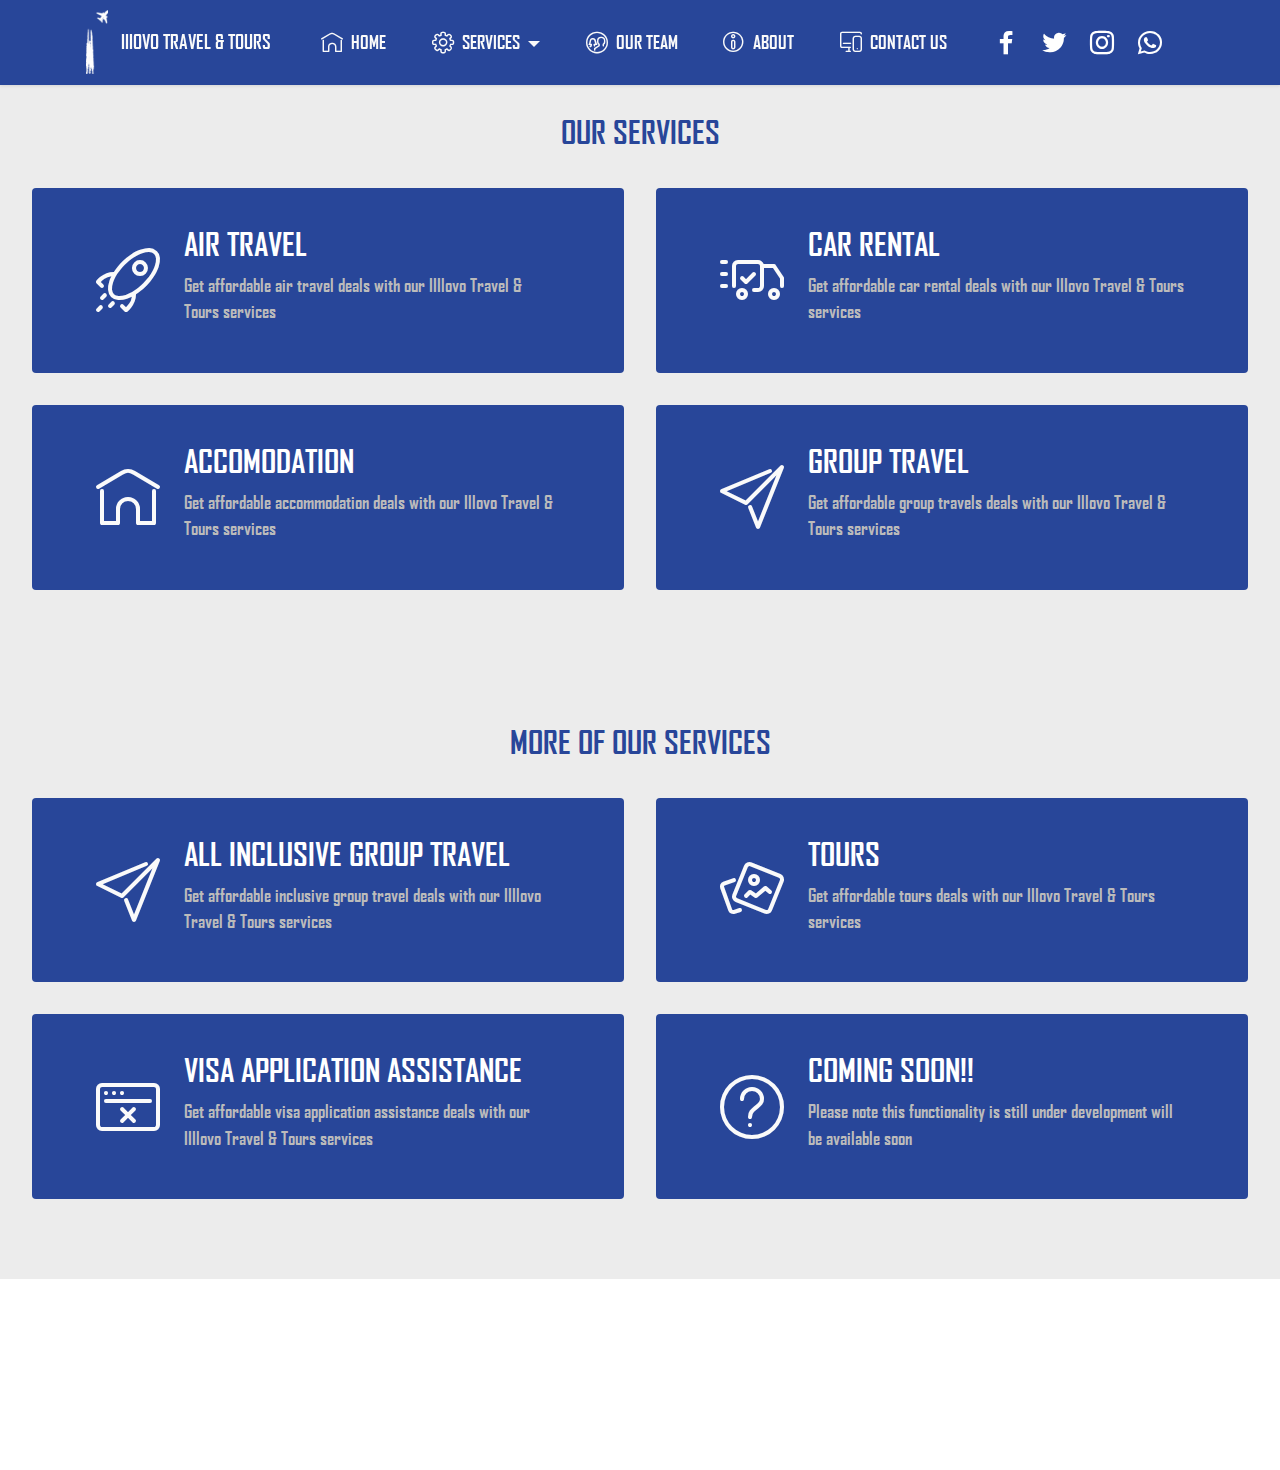
<file: services.html>
<!DOCTYPE html>
<html  >
<head>
  <!-- Site made with Mobirise Website Builder v5.3.10, https://mobirise.com -->
  <meta charset="UTF-8">
  <meta http-equiv="X-UA-Compatible" content="IE=edge">
  <meta name="generator" content="Mobirise v5.3.10, mobirise.com">
  <meta name="viewport" content="width=device-width, initial-scale=1, minimum-scale=1">
  <link rel="shortcut icon" href="assets/images/ico-2.png" type="image/x-icon">
  <meta name="description" content="">
  
  
  <title>services</title>
  <link rel="stylesheet" href="assets/web/assets/mobirise-icons-bold/mobirise-icons-bold.css">
  <link rel="stylesheet" href="assets/tether/tether.min.css">
  <link rel="stylesheet" href="assets/bootstrap/css/bootstrap.min.css">
  <link rel="stylesheet" href="assets/bootstrap/css/bootstrap-grid.min.css">
  <link rel="stylesheet" href="assets/bootstrap/css/bootstrap-reboot.min.css">
  <link rel="stylesheet" href="assets/dropdown/css/style.css">
  <link rel="stylesheet" href="assets/socicon/css/styles.css">
  <link rel="stylesheet" href="assets/theme/css/style.css">
  <link href="assets/fonts/style.css" rel="stylesheet">
  <link rel="preload" as="style" href="assets/mobirise/css/mbr-additional.css"><link rel="stylesheet" href="assets/mobirise/css/mbr-additional.css" type="text/css">
  
  
  
  
</head>
<body>
  
  <section class="menu menu3 cid-sOPKp3o98c" once="menu" id="menu3-c">
    
    <nav class="navbar navbar-dropdown navbar-fixed-top navbar-expand-lg">
        <div class="container">
            <div class="navbar-brand">
                <span class="navbar-logo">
                    <a href="index.html#top">
                        <img src="assets/images/capturel-1.png" alt="IIIOVO" style="height: 4rem;">
                    </a>
                </span>
                <span class="navbar-caption-wrap"><a class="navbar-caption text-white text-primary display-7" href="index.html#top">IIIOVO TRAVEL &amp; TOURS</a></span>
            </div>
            <button class="navbar-toggler" type="button" data-toggle="collapse" data-target="#navbarSupportedContent" aria-controls="navbarNavAltMarkup" aria-expanded="false" aria-label="Toggle navigation">
                <div class="hamburger">
                    <span></span>
                    <span></span>
                    <span></span>
                    <span></span>
                </div>
            </button>
            <div class="collapse navbar-collapse" id="navbarSupportedContent">
                <ul class="navbar-nav nav-dropdown nav-right" data-app-modern-menu="true"><li class="nav-item"><a class="nav-link link text-white text-primary display-4" href="index.html"><span class="mbrib-home mbr-iconfont mbr-iconfont-btn"></span>HOME</a></li>
                    <li class="nav-item dropdown"><a class="nav-link link text-white text-primary dropdown-toggle display-4" href="#" data-toggle="dropdown-submenu" aria-expanded="false"><span class="mbrib-setting mbr-iconfont mbr-iconfont-btn"></span>SERVICES</a><div class="dropdown-menu"><a class="text-white text-primary dropdown-item display-4" href="services.html"><span class="mbrib-edit mbr-iconfont mbr-iconfont-btn"></span>SERVICES</a><a class="text-white text-primary dropdown-item display-4" href="services.html" aria-expanded="false"><span class="mbrib-edit mbr-iconfont mbr-iconfont-btn"></span>MORE SERVICES</a></div></li><li class="nav-item"><a class="nav-link link text-white text-primary display-4" href="team.html"><span class="mbrib-users mbr-iconfont mbr-iconfont-btn"></span>OUR TEAM</a></li>
                    <li class="nav-item"><a class="nav-link link text-white text-primary display-4" href="about.html"><span class="mbrib-info mbr-iconfont mbr-iconfont-btn"></span>ABOUT</a>
                    </li><li class="nav-item"><a class="nav-link link text-white text-primary display-4" href="contact.html"><span class="mbrib-responsive mbr-iconfont mbr-iconfont-btn"></span>CONTACT US</a></li></ul>
                <div class="icons-menu">
                    <a class="iconfont-wrapper" href="http://facebook.com" target="_blank">
                        <span class="p-2 mbr-iconfont socicon-facebook socicon"></span>
                    </a>
                    <a class="iconfont-wrapper" href="http://twitter.com" target="_blank">
                        <span class="p-2 mbr-iconfont socicon-twitter socicon"></span>
                    </a>
                    <a class="iconfont-wrapper" href="http://instagram.com" target="_blank">
                        <span class="p-2 mbr-iconfont socicon-instagram socicon"></span>
                    </a>
                    <a class="iconfont-wrapper" href="https://mobiri.se" target="_blank">
                        <span class="p-2 mbr-iconfont socicon-whatsapp socicon"></span>
                    </a>
                </div>
                
            </div>
        </div>
    </nav>
</section>

<section class="contacts2 cid-sORn6IsCkl" id="contacts2-l">
    <!---->
    
    
    <div class="container-fluid">
        <div class="mbr-section-head">
            <h3 class="mbr-section-title mbr-fonts-style align-center mb-0 display-5"><strong>OUR SERVICES</strong></h3>
            
        </div>
        <div class="row justify-content-center mt-4">
            <div class="card col-12 col-md-6">
                <div class="card-wrapper">
                    <div class="image-wrapper">
                        <span class="mbr-iconfont mbrib-rocket" style="color: rgb(250, 250, 250); fill: rgb(250, 250, 250);"></span>
                    </div>
                    <div class="text-wrapper">
                        <h6 class="card-title mbr-fonts-style mb-1 display-5">
                            <strong>AIR TRAVEL</strong></h6>
                        <p class="mbr-text mbr-fonts-style display-4">Get affordable air travel deals with our IIIlovo Travel &amp; Tours services&nbsp;</p>
                    </div>
                </div>
            </div>
            <div class="card col-12 col-md-6">
                <div class="card-wrapper">
                    <div class="image-wrapper">
                        <span class="mbr-iconfont mbrib-delivery" style="color: rgb(250, 250, 250); fill: rgb(250, 250, 250);"></span>
                    </div>
                    <div class="text-wrapper">
                        <h6 class="card-title mbr-fonts-style mb-1 display-5">
                            <strong>CAR RENTAL</strong></h6>
                        <p class="mbr-text mbr-fonts-style display-4">Get affordable car rental deals with our IIIovo Travel &amp; Tours services<a href="mailto:info@site.com" class="text-white"></a></p>
                    </div>
                </div>
            </div>
            <div class="card col-12 col-md-6">
                <div class="card-wrapper">
                    <div class="image-wrapper">
                        <span class="mbr-iconfont mbrib-home" style="color: rgb(250, 250, 250); fill: rgb(250, 250, 250);"></span>
                    </div>
                    <div class="text-wrapper">
                        <h6 class="card-title mbr-fonts-style mb-1 display-5">
                            <strong>ACCOMODATION</strong></h6>
                        <p class="mbr-text mbr-fonts-style display-4">
                            Get affordable accommodation deals with our Illovo Travel &amp; Tours services 
                        </p>
                    </div>
                </div>
            </div>
            <div class="card col-12 col-md-6">
                <div class="card-wrapper">
                    <div class="image-wrapper">
                        <span class="mbr-iconfont mbrib-paper-plane" style="color: rgb(250, 250, 250); fill: rgb(250, 250, 250);"></span>
                    </div>
                    <div class="text-wrapper">
                        <h6 class="card-title mbr-fonts-style mb-1 display-5">
                            <strong>GROUP TRAVEL</strong></h6>
                        <p class="mbr-text mbr-fonts-style display-4">
                            Get affordable group travels deals with our Illovo Travel &amp; Tours services 
                        </p>
                    </div>
                </div>
            </div>
        </div>
    </div>
</section>

<section class="contacts2 cid-sORqYsxNYK" id="contacts2-m">
    <!---->
    
    
    <div class="container-fluid">
        <div class="mbr-section-head">
            <h3 class="mbr-section-title mbr-fonts-style align-center mb-0 display-5"><strong>MORE OF OUR SERVICES</strong></h3>
            
        </div>
        <div class="row justify-content-center mt-4">
            <div class="card col-12 col-md-6">
                <div class="card-wrapper">
                    <div class="image-wrapper">
                        <span class="mbr-iconfont mbrib-paper-plane" style="color: rgb(250, 250, 250); fill: rgb(250, 250, 250);"></span>
                    </div>
                    <div class="text-wrapper">
                        <h6 class="card-title mbr-fonts-style mb-1 display-5">
                            <strong>ALL INCLUSIVE GROUP TRAVEL</strong></h6>
                        <p class="mbr-text mbr-fonts-style display-4">Get affordable inclusive group travel deals with our IIIlovo Travel &amp; Tours services&nbsp;</p>
                    </div>
                </div>
            </div>
            <div class="card col-12 col-md-6">
                <div class="card-wrapper">
                    <div class="image-wrapper">
                        <span class="mbr-iconfont mbrib-image-gallery" style="color: rgb(250, 250, 250); fill: rgb(250, 250, 250);"></span>
                    </div>
                    <div class="text-wrapper">
                        <h6 class="card-title mbr-fonts-style mb-1 display-5">
                            <strong>TOURS</strong></h6>
                        <p class="mbr-text mbr-fonts-style display-4">Get affordable tours deals with our IIIovo Travel &amp; Tours services<a href="mailto:info@site.com" class="text-white"></a></p>
                    </div>
                </div>
            </div>
            <div class="card col-12 col-md-6">
                <div class="card-wrapper">
                    <div class="image-wrapper">
                        <span class="mbr-iconfont mbrib-error" style="color: rgb(250, 250, 250); fill: rgb(250, 250, 250);"></span>
                    </div>
                    <div class="text-wrapper">
                        <h6 class="card-title mbr-fonts-style mb-1 display-5">
                            <strong>VISA APPLICATION ASSISTANCE</strong></h6>
                        <p class="mbr-text mbr-fonts-style display-4">
                            Get affordable visa application assistance deals with our IIIlovo Travel &amp; Tours services 
                        </p>
                    </div>
                </div>
            </div>
            <div class="card col-12 col-md-6">
                <div class="card-wrapper">
                    <div class="image-wrapper">
                        <span class="mbr-iconfont mbrib-question" style="color: rgb(250, 250, 250); fill: rgb(250, 250, 250);"></span>
                    </div>
                    <div class="text-wrapper">
                        <h6 class="card-title mbr-fonts-style mb-1 display-5">
                            <strong>COMING SOON!!</strong></h6>
                        <p class="mbr-text mbr-fonts-style display-4">Please note this functionality is still under development will be available soon</p>
                    </div>
                </div>
            </div>
        </div>
    </div>
</section>

<section class="footer3 cid-sORsUln55L mbr-reveal" once="footers" id="footer3-n">

    

    

    <div class="container-fluid">
        <div class="media-container-row align-center mbr-white">
            <div class="row row-links">
                <ul class="foot-menu">
                    
                    
                    
                    
                    
                <li class="foot-menu-item mbr-fonts-style display-7"><a href="index.html" class="text-white">HOME</a></li><li class="foot-menu-item mbr-fonts-style display-7"><a href="services.html" class="text-white">SERVICES</a></li><li class="foot-menu-item mbr-fonts-style display-7">OUR TEAM</li><li class="foot-menu-item mbr-fonts-style display-7">ABOUT</li><li class="foot-menu-item mbr-fonts-style display-7">CONTACT US</li></ul>
            </div>
            <div class="row social-row">
                <div class="social-list align-right pb-2">
                    
                    
                    
                    
                    
                    
                <div class="soc-item">
                        <a href="http://facebook.com" target="_blank">
                            <span class="mbr-iconfont mbr-iconfont-social socicon-facebook socicon"></span>
                        </a>
                    </div><div class="soc-item">
                        <a href="http://twitter.com" target="_blank">
                            <span class="mbr-iconfont mbr-iconfont-social socicon-twitter socicon"></span>
                        </a>
                    </div><div class="soc-item">
                        <a href="http://instagram.com" target="_blank">
                            <span class="mbr-iconfont mbr-iconfont-social socicon-instagram socicon"></span>
                        </a>
                    </div></div>
            </div>
            <div class="row row-copirayt">
                <p class="mbr-text mb-0 mbr-fonts-style mbr-white align-center display-7">
                    © Copyright 2021 IIIOVO. All Rights Reserved.
                </p>
            </div>
        </div>
    </div>
</section><section style="background-color: #fff; font-family: -apple-system, BlinkMacSystemFont, 'Segoe UI', 'Roboto', 'Helvetica Neue', Arial, sans-serif; color:#aaa; font-size:12px; padding: 0; align-items: center; display: flex;"><a href="https://mobirise.site/t" style="flex: 1 1; height: 3rem; padding-left: 1rem;"></a><p style="flex: 0 0 auto; margin:0; padding-right:1rem;"></section><script src="assets/web/assets/jquery/jquery.min.js"></script>  <script src="assets/popper/popper.min.js"></script>  <script src="assets/tether/tether.min.js"></script>  <script src="assets/bootstrap/js/bootstrap.min.js"></script>  <script src="assets/smoothscroll/smooth-scroll.js"></script>  <script src="assets/dropdown/js/nav-dropdown.js"></script>  <script src="assets/dropdown/js/navbar-dropdown.js"></script>  <script src="assets/touchswipe/jquery.touch-swipe.min.js"></script>  <script src="assets/theme/js/script.js"></script>  
  
  
</body>
</html>
</file>
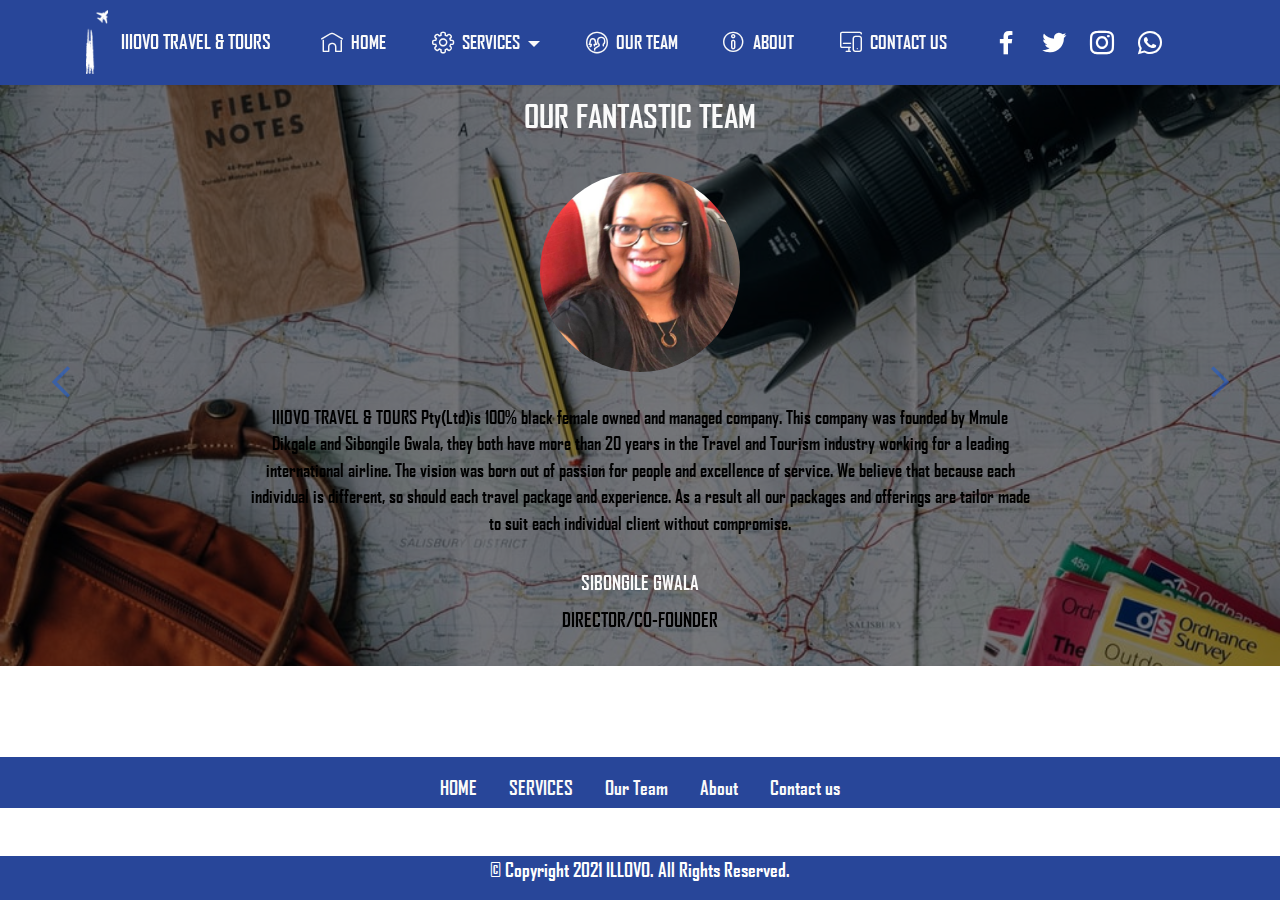
<file: team.html>
<!DOCTYPE html>
<html  >
<head>
  <!-- Site made with Mobirise Website Builder v5.3.10, https://mobirise.com -->
  <meta charset="UTF-8">
  <meta http-equiv="X-UA-Compatible" content="IE=edge">
  <meta name="viewport" content="width=device-width, initial-scale=1, minimum-scale=1">
  <link rel="shortcut icon" href="assets/images/ico-2.png" type="image/x-icon">
  <meta name="description" content="team">
  
  
  <title>team</title>
  <link rel="stylesheet" href="assets/web/assets/mobirise-icons-bold/mobirise-icons-bold.css">
  <link rel="stylesheet" href="assets/web/assets/mobirise-icons2/mobirise2.css">
  <link rel="stylesheet" href="assets/tether/tether.min.css">
  <link rel="stylesheet" href="assets/bootstrap/css/bootstrap.min.css">
  <link rel="stylesheet" href="assets/bootstrap/css/bootstrap-grid.min.css">
  <link rel="stylesheet" href="assets/bootstrap/css/bootstrap-reboot.min.css">
  <link rel="stylesheet" href="assets/dropdown/css/style.css">
  <link rel="stylesheet" href="assets/socicon/css/styles.css">
  <link rel="stylesheet" href="assets/theme/css/style.css">
  <link href="assets/fonts/style.css" rel="stylesheet">
  <link rel="preload" as="style" href="assets/mobirise/css/mbr-additional.css"><link rel="stylesheet" href="assets/mobirise/css/mbr-additional.css" type="text/css">
  
  
  
  
</head>
<body>
  
  <section class="menu menu3 cid-sOPKp3o98c" once="menu" id="menu3-g">
    
    <nav class="navbar navbar-dropdown navbar-fixed-top navbar-expand-lg">
        <div class="container">
            <div class="navbar-brand">
                <span class="navbar-logo">
                    <a href="index.html#top">
                        <img src="assets/images/capturel-1.png" alt="IIIOVO" style="height: 4rem;">
                    </a>
                </span>
                <span class="navbar-caption-wrap"><a class="navbar-caption text-white text-primary display-7" href="index.html#top">IIIOVO TRAVEL &amp; TOURS</a></span>
            </div>
            <button class="navbar-toggler" type="button" data-toggle="collapse" data-target="#navbarSupportedContent" aria-controls="navbarNavAltMarkup" aria-expanded="false" aria-label="Toggle navigation">
                <div class="hamburger">
                    <span></span>
                    <span></span>
                    <span></span>
                    <span></span>
                </div>
            </button>
            <div class="collapse navbar-collapse" id="navbarSupportedContent">
                <ul class="navbar-nav nav-dropdown nav-right" data-app-modern-menu="true"><li class="nav-item"><a class="nav-link link text-white text-primary display-4" href="index.html"><span class="mbrib-home mbr-iconfont mbr-iconfont-btn"></span>HOME</a></li>
                    <li class="nav-item dropdown"><a class="nav-link link text-white text-primary dropdown-toggle display-4" href="#" data-toggle="dropdown-submenu" aria-expanded="false"><span class="mbrib-setting mbr-iconfont mbr-iconfont-btn"></span>SERVICES</a><div class="dropdown-menu"><a class="text-white text-primary dropdown-item display-4" href="services.html"><span class="mbrib-edit mbr-iconfont mbr-iconfont-btn"></span>SERVICES</a><a class="text-white text-primary dropdown-item display-4" href="services.html" aria-expanded="false"><span class="mbrib-edit mbr-iconfont mbr-iconfont-btn"></span>MORE SERVICES</a></div></li><li class="nav-item"><a class="nav-link link text-white text-primary display-4" href="team.html"><span class="mbrib-users mbr-iconfont mbr-iconfont-btn"></span>OUR TEAM</a></li>
                    <li class="nav-item"><a class="nav-link link text-white text-primary display-4" href="about.html"><span class="mbrib-info mbr-iconfont mbr-iconfont-btn"></span>ABOUT</a>
                    </li><li class="nav-item"><a class="nav-link link text-white text-primary display-4" href="contact.html"><span class="mbrib-responsive mbr-iconfont mbr-iconfont-btn"></span>CONTACT US</a></li></ul>
                <div class="icons-menu">
                    <a class="iconfont-wrapper" href="http://facebook.com" target="_blank">
                        <span class="p-2 mbr-iconfont socicon-facebook socicon"></span>
                    </a>
                    <a class="iconfont-wrapper" href="http://twitter.com" target="_blank">
                        <span class="p-2 mbr-iconfont socicon-twitter socicon"></span>
                    </a>
                    <a class="iconfont-wrapper" href="http://instagram.com" target="_blank">
                        <span class="p-2 mbr-iconfont socicon-instagram socicon"></span>
                    </a>
                    <a class="iconfont-wrapper" href="https://web.whatsapp.com" target="_blank">
                        <span class="p-2 mbr-iconfont socicon-whatsapp socicon"></span>
                    </a>
                </div>
                
            </div>
        </div>
    </nav>
</section>

<section class="testimonails3 carousel slide testimonials-slider cid-sORCzeOU5y mbr-parallax-background" data-interval="false" id="testimonials3-q">

    

    <div class="mbr-overlay" style="opacity: 0.5; background-color: rgb(0, 0, 0);">
    </div>

    <div class="text-center container-fluid">
        <h3 class="mb-4 mbr-fonts-style display-5"><strong>OUR FANTASTIC TEAM</strong></h3>

        <div class="carousel slide" role="listbox" data-pause="true" data-keyboard="false" data-ride="carousel" data-interval="8000">
            <div class="carousel-inner">
                
                
            <div class="carousel-item">
                    <div class="user col-md-8">
                        <div class="user_image">
                            <img src="assets/images/1.png" alt="">
                        </div>
                        <div class="user_text mb-4">
                            <p class="mbr-fonts-style display-4">IIIOVO TRAVEL &amp; TOURS Pty(Ltd)is 100% black female owned and managed company. This company was founded by Mmule Dikgale and Sibongile Gwala, they both have more than 20 years in the Travel and Tourism industry working for a leading international airline. The vision was born out of passion for people and excellence of service. We believe that because each individual is different, so should each travel package and experience. As a result all our packages and offerings are tailor made to suit each individual client without compromise.</p>
                        </div>
                        <div class="user_name mbr-fonts-style mb-2 display-7">
                            <strong>SIBONGILE GWALA</strong></div>
                        <div class="user_desk mbr-fonts-style display-7">
                            DIRECTOR/CO-FOUNDER</div>
                    </div>
                </div><div class="carousel-item">
                    <div class="user col-md-8">
                        <div class="user_image">
                            <img src="assets/images/2.png" alt="DIRECTOR">
                        </div>
                        <div class="user_text mb-4">
                            <p class="mbr-fonts-style display-4">
                                IIIOVO TRAVEL &amp; TOURS Pty(Ltd)is 100% black female owned and managed company. This company was founded by Mmule Dikgale and Sibongile Gwala, they both have more than 20 years in the Travel and Tourism industry working for a leading international airline. The vision was born out of passion for people and excellence of service. We believe that because each individual is different, so should each travel package and experience. As a result all our packages and offerings are tailor made to suit each individual client without compromise.
                            </p>
                        </div>
                        <div class="user_name mbr-fonts-style mb-2 display-7">
                            <strong>MMULE DIKGALE</strong></div>
                        <div class="user_desk mbr-fonts-style display-7">
                            DIRECTOR/CO-FOUNDER</div>
                    </div>
                </div></div>

            <div class="carousel-controls">
                <a class="carousel-control-prev" role="button" data-slide="prev">
                    <span aria-hidden="true" class="mobi-mbri mobi-mbri-arrow-prev mbr-iconfont"></span>
                    <span class="sr-only">Previous</span>
                </a>

                <a class="carousel-control-next" role="button" data-slide="next">
                    <span aria-hidden="true" class="mobi-mbri mobi-mbri-arrow-next mbr-iconfont"></span>
                    <span class="sr-only">Next</span>
                </a>
            </div>
        </div>
    </div>
</section>

<section class="footer3 cid-sORsUln55L mbr-reveal" once="footers" id="footer3-n">

    

    

    <div class="container-fluid">
        <div class="media-container-row align-center mbr-white">
            <div class="row row-links">
                <ul class="foot-menu">
                    
                    
                    
                    
                    
                <li class="foot-menu-item mbr-fonts-style display-7"><a href="index.html" class="text-white">HOME</a></li><li class="foot-menu-item mbr-fonts-style display-7"><a href="services.html" class="text-white">SERVICES</a></li><li class="foot-menu-item mbr-fonts-style display-7"><a href="team.html" class="text-white">Our Team</a></li><li class="foot-menu-item mbr-fonts-style display-7"><a href="about.html" class="text-white">About</a></li><li class="foot-menu-item mbr-fonts-style display-7"><a href="contact.html" class="text-white">Contact us</a></li></ul>

            </div>
            <div class="row social-row">
                <div class="social-list align-right pb-2">
                    
                    
                    
                    
                    
                    
                <div class="soc-item">
                        <a href="http://facebook.com" target="_blank">
                            <span class="mbr-iconfont mbr-iconfont-social socicon-facebook socicon"></span>
                        </a>
                    </div><div class="soc-item">
                        <a href="http://twitter.com" target="_blank">
                            <span class="mbr-iconfont mbr-iconfont-social socicon-twitter socicon"></span>
                        </a>
                    </div><div class="soc-item">
                        <a href="http://instagram.com" target="_blank">
                            <span class="mbr-iconfont mbr-iconfont-social socicon-instagram socicon"></span>
                        </a>
                    </div></div>
            </div>
            <div class="row row-copirayt">
                <p class="mbr-text mb-0 mbr-fonts-style mbr-white align-center display-7">
                    © Copyright 2021 ILLOVO. All Rights Reserved.
                </p>
            </div>
        </div>
    </div>
</section><section style="background-color: #fff; font-family: -apple-system, BlinkMacSystemFont, 'Segoe UI', 'Roboto', 'Helvetica Neue', Arial, sans-serif; color:#aaa; font-size:12px; padding: 0; align-items: center; display: flex;"><a href="https://mobirise.site/p" style="flex: 1 1; height: 3rem; padding-left: 1rem;"></section><script src="assets/web/assets/jquery/jquery.min.js"></script>  <script src="assets/popper/popper.min.js"></script>  <script src="assets/tether/tether.min.js"></script>  <script src="assets/bootstrap/js/bootstrap.min.js"></script>  <script src="assets/smoothscroll/smooth-scroll.js"></script>  <script src="assets/dropdown/js/nav-dropdown.js"></script>  <script src="assets/dropdown/js/navbar-dropdown.js"></script>  <script src="assets/touchswipe/jquery.touch-swipe.min.js"></script>  <script src="assets/bootstrapcarouselswipe/bootstrap-carousel-swipe.js"></script>  <script src="assets/mbr-testimonials-slider/mbr-testimonials-slider.js"></script>  <script src="assets/parallax/jarallax.min.js"></script>  <script src="assets/theme/js/script.js"></script>  
  
  
</body>
</html>
</file>
<file: assets/web/assets/mobirise-icons-bold/mobirise-icons-bold.css>
@font-face {
  font-family: 'mobirise-icons-bold';
  font-display: swap;
  src:  url('mobirise-icons-bold.eot?m1l4yr');
  src:  url('mobirise-icons-bold.eot?m1l4yr#iefix') format('embedded-opentype'),
    url('mobirise-icons-bold.ttf?m1l4yr') format('truetype'),
    url('mobirise-icons-bold.woff?m1l4yr') format('woff'),
    url('mobirise-icons-bold.svg?m1l4yr#mobirise-icons-bold') format('svg');
  font-weight: normal;
  font-style: normal;
}

[class^="mbrib-"], [class*="mbrib-"] {
  /* use !important to prevent issues with browser extensions that change fonts */
  font-family: 'mobirise-icons-bold' !important;
  speak: none;
  font-style: normal;
  font-weight: normal;
  font-variant: normal;
  text-transform: none;
  line-height: 1;

  /* Better Font Rendering =========== */
  -webkit-font-smoothing: antialiased;
  -moz-osx-font-smoothing: grayscale;
}

.mbrib-add-submenu:before {
  content: "\e900";
}
.mbrib-alert:before {
  content: "\e901";
}
.mbrib-align-center:before {
  content: "\e902";
}
.mbrib-align-justify:before {
  content: "\e903";
}
.mbrib-align-left:before {
  content: "\e904";
}
.mbrib-align-right:before {
  content: "\e905";
}
.mbrib-android:before {
  content: "\e906";
}
.mbrib-apple:before {
  content: "\e907";
}
.mbrib-arrow-down:before {
  content: "\e908";
}
.mbrib-arrow-next:before {
  content: "\e909";
}
.mbrib-arrow-prev:before {
  content: "\e90a";
}
.mbrib-arrow-up:before {
  content: "\e90b";
}
.mbrib-bold:before {
  content: "\e90c";
}
.mbrib-bookmark:before {
  content: "\e90d";
}
.mbrib-bootstrap:before {
  content: "\e90e";
}
.mbrib-briefcase:before {
  content: "\e90f";
}
.mbrib-browse:before {
  content: "\e910";
}
.mbrib-bulleted-list:before {
  content: "\e911";
}
.mbrib-calendar:before {
  content: "\e912";
}
.mbrib-camera:before {
  content: "\e913";
}
.mbrib-cart-add:before {
  content: "\e914";
}
.mbrib-cart-full:before {
  content: "\e915";
}
.mbrib-cash:before {
  content: "\e916";
}
.mbrib-change-style:before {
  content: "\e917";
}
.mbrib-chat:before {
  content: "\e918";
}
.mbrib-clock:before {
  content: "\e919";
}
.mbrib-close:before {
  content: "\e91a";
}
.mbrib-cloud:before {
  content: "\e91b";
}
.mbrib-code:before {
  content: "\e91c";
}
.mbrib-contact-form:before {
  content: "\e91d";
}
.mbrib-credit-card:before {
  content: "\e91e";
}
.mbrib-cursor-click:before {
  content: "\e91f";
}
.mbrib-cust-feedback:before {
  content: "\e920";
}
.mbrib-database:before {
  content: "\e921";
}
.mbrib-delivery:before {
  content: "\e922";
}
.mbrib-desktop:before {
  content: "\e923";
}
.mbrib-devices:before {
  content: "\e924";
}
.mbrib-down:before {
  content: "\e925";
}
.mbrib-download:before {
  content: "\e926";
}
.mbrib-drag-n-drop:before {
  content: "\e927";
}
.mbrib-drag-n-drop2:before {
  content: "\e928";
}
.mbrib-edit:before {
  content: "\e929";
}
.mbrib-edit2:before {
  content: "\e92a";
}
.mbrib-error:before {
  content: "\e92b";
}
.mbrib-extension:before {
  content: "\e92c";
}
.mbrib-features:before {
  content: "\e92d";
}
.mbrib-file:before {
  content: "\e92e";
}
.mbrib-flag:before {
  content: "\e92f";
}
.mbrib-folder:before {
  content: "\e930";
}
.mbrib-gift:before {
  content: "\e931";
}
.mbrib-github:before {
  content: "\e932";
}
.mbrib-globe-2:before {
  content: "\e933";
}
.mbrib-globe:before {
  content: "\e934";
}
.mbrib-growing-chart:before {
  content: "\e935";
}
.mbrib-hearth:before {
  content: "\e936";
}
.mbrib-help:before {
  content: "\e937";
}
.mbrib-home:before {
  content: "\e938";
}
.mbrib-hot-cup:before {
  content: "\e939";
}
.mbrib-idea:before {
  content: "\e93a";
}
.mbrib-image-gallery:before {
  content: "\e93b";
}
.mbrib-image-slider:before {
  content: "\e93c";
}
.mbrib-info:before {
  content: "\e93d";
}
.mbrib-italic:before {
  content: "\e93e";
}
.mbrib-key:before {
  content: "\e93f";
}
.mbrib-laptop:before {
  content: "\e940";
}
.mbrib-layers:before {
  content: "\e941";
}
.mbrib-left-right:before {
  content: "\e942";
}
.mbrib-left:before {
  content: "\e943";
}
.mbrib-letter:before {
  content: "\e944";
}
.mbrib-like:before {
  content: "\e945";
}
.mbrib-link:before {
  content: "\e946";
}
.mbrib-lock:before {
  content: "\e947";
}
.mbrib-login:before {
  content: "\e948";
}
.mbrib-logout:before {
  content: "\e949";
}
.mbrib-magic-stick:before {
  content: "\e94a";
}
.mbrib-map-pin:before {
  content: "\e94b";
}
.mbrib-menu:before {
  content: "\e94c";
}
.mbrib-mobile:before {
  content: "\e94d";
}
.mbrib-mobile2:before {
  content: "\e94e";
}
.mbrib-mobirise:before {
  content: "\e94f";
}
.mbrib-more-horizontal:before {
  content: "\e950";
}
.mbrib-more-vertical:before {
  content: "\e951";
}
.mbrib-music:before {
  content: "\e952";
}
.mbrib-new-file:before {
  content: "\e953";
}
.mbrib-numbered-list:before {
  content: "\e954";
}
.mbrib-opened-folder:before {
  content: "\e955";
}
.mbrib-pages:before {
  content: "\e956";
}
.mbrib-paper-plane:before {
  content: "\e957";
}
.mbrib-paperclip:before {
  content: "\e958";
}
.mbrib-photo:before {
  content: "\e959";
}
.mbrib-photos:before {
  content: "\e95a";
}
.mbrib-pin:before {
  content: "\e95b";
}
.mbrib-play:before {
  content: "\e95c";
}
.mbrib-plus:before {
  content: "\e95d";
}
.mbrib-preview:before {
  content: "\e95e";
}
.mbrib-print:before {
  content: "\e95f";
}
.mbrib-protect:before {
  content: "\e960";
}
.mbrib-question:before {
  content: "\e961";
}
.mbrib-quote-left:before {
  content: "\e962";
}
.mbrib-quote-right:before {
  content: "\e963";
}
.mbrib-redo:before {
  content: "\e964";
}
.mbrib-refresh:before {
  content: "\e965";
}
.mbrib-responsive:before {
  content: "\e966";
}
.mbrib-right:before {
  content: "\e967";
}
.mbrib-rocket:before {
  content: "\e968";
}
.mbrib-sad-face:before {
  content: "\e969";
}
.mbrib-sale:before {
  content: "\e96a";
}
.mbrib-save:before {
  content: "\e96b";
}
.mbrib-search:before {
  content: "\e96c";
}
.mbrib-setting:before {
  content: "\e96d";
}
.mbrib-setting2:before {
  content: "\e96e";
}
.mbrib-setting3:before {
  content: "\e96f";
}
.mbrib-share:before {
  content: "\e970";
}
.mbrib-shopping-bag:before {
  content: "\e971";
}
.mbrib-shopping-basket:before {
  content: "\e972";
}
.mbrib-shopping-cart:before {
  content: "\e973";
}
.mbrib-sites:before {
  content: "\e974";
}
.mbrib-smile-face:before {
  content: "\e975";
}
.mbrib-speed:before {
  content: "\e976";
}
.mbrib-star:before {
  content: "\e977";
}
.mbrib-success:before {
  content: "\e978";
}
.mbrib-sun:before {
  content: "\e979";
}
.mbrib-sun2:before {
  content: "\e97a";
}
.mbrib-tablet-vertical:before {
  content: "\e97b";
}
.mbrib-tablet:before {
  content: "\e97c";
}
.mbrib-target:before {
  content: "\e97d";
}
.mbrib-timer:before {
  content: "\e97e";
}
.mbrib-to-ftp:before {
  content: "\e97f";
}
.mbrib-to-local-drive:before {
  content: "\e980";
}
.mbrib-touch-swipe:before {
  content: "\e981";
}
.mbrib-touch:before {
  content: "\e982";
}
.mbrib-trash:before {
  content: "\e983";
}
.mbrib-underline:before {
  content: "\e984";
}
.mbrib-undo:before {
  content: "\e985";
}
.mbrib-unlink:before {
  content: "\e986";
}
.mbrib-unlock:before {
  content: "\e987";
}
.mbrib-up-down:before {
  content: "\e988";
}
.mbrib-up:before {
  content: "\e989";
}
.mbrib-update:before {
  content: "\e98a";
}
.mbrib-upload:before {
  content: "\e98b";
}
.mbrib-user:before {
  content: "\e98c";
}
.mbrib-user2:before {
  content: "\e98d";
}
.mbrib-users:before {
  content: "\e98e";
}
.mbrib-video-play:before {
  content: "\e98f";
}
.mbrib-video:before {
  content: "\e990";
}
.mbrib-watch:before {
  content: "\e991";
}
.mbrib-website-theme:before {
  content: "\e992";
}
.mbrib-wifi:before {
  content: "\e993";
}
.mbrib-windows:before {
  content: "\e994";
}
.mbrib-zoom-out:before {
  content: "\e995";
}
</file>
<file: assets/dropdown/css/style.css>
.navbar-dropdown {
  left: 0;
  padding: 0;
  position: absolute;
  right: 0;
  top: 0;
  transition: all 0.45s ease;
  z-index: 1030;
  background: #282828; }
  .navbar-dropdown .navbar-logo {
    margin-right: 0.8rem;
    transition: margin 0.3s ease-in-out;
    vertical-align: middle; }
    .navbar-dropdown .navbar-logo img {
      height: 3.125rem;
      transition: all 0.3s ease-in-out; }
    .navbar-dropdown .navbar-logo.mbr-iconfont {
      font-size: 3.125rem;
      line-height: 3.125rem; }
  .navbar-dropdown .navbar-caption {
    font-weight: 700;
    white-space: normal;
    vertical-align: -4px;
    line-height: 3.125rem !important; }
    .navbar-dropdown .navbar-caption, .navbar-dropdown .navbar-caption:hover {
      color: inherit;
      text-decoration: none; }
  .navbar-dropdown .mbr-iconfont + .navbar-caption {
    vertical-align: -1px; }
  .navbar-dropdown.navbar-fixed-top {
    position: fixed; }
  .navbar-dropdown .navbar-brand span {
    vertical-align: -4px; }
  .navbar-dropdown.bg-color.transparent {
    background: none; }
  .navbar-dropdown.navbar-short .navbar-brand {
    padding: 0.625rem 0; }
    .navbar-dropdown.navbar-short .navbar-brand span {
      vertical-align: -1px; }
  .navbar-dropdown.navbar-short .navbar-caption {
    line-height: 2.375rem !important;
    vertical-align: -2px; }
  .navbar-dropdown.navbar-short .navbar-logo {
    margin-right: 0.5rem; }
    .navbar-dropdown.navbar-short .navbar-logo img {
      height: 2.375rem; }
    .navbar-dropdown.navbar-short .navbar-logo.mbr-iconfont {
      font-size: 2.375rem;
      line-height: 2.375rem; }
  .navbar-dropdown.navbar-short .mbr-table-cell {
    height: 3.625rem; }
  .navbar-dropdown .navbar-close {
    left: 0.6875rem;
    position: fixed;
    top: 0.75rem;
    z-index: 1000; }
  .navbar-dropdown .hamburger-icon {
    content: "";
    display: inline-block;
    vertical-align: middle;
    width: 16px;
    -webkit-box-shadow: 0 -6px 0 1px #282828,0 0 0 1px #282828,0 6px 0 1px #282828;
    -moz-box-shadow: 0 -6px 0 1px #282828,0 0 0 1px #282828,0 6px 0 1px #282828;
    box-shadow: 0 -6px 0 1px #282828,0 0 0 1px #282828,0 6px 0 1px #282828; }

.dropdown-menu .dropdown-toggle[data-toggle="dropdown-submenu"]::after {
  border-bottom: 0.35em solid transparent;
  border-left: 0.35em solid;
  border-right: 0;
  border-top: 0.35em solid transparent;
  margin-left: 0.3rem; }

.dropdown-menu .dropdown-item:focus {
  outline: 0; }

.nav-dropdown {
  font-size: 0.75rem;
  font-weight: 500;
  height: auto !important; }
  .nav-dropdown .nav-btn {
    padding-left: 1rem; }
  .nav-dropdown .link {
    margin: .667em 1.667em;
    font-weight: 500;
    padding: 0;
    transition: color .2s ease-in-out; }
    .nav-dropdown .link.dropdown-toggle {
      margin-right: 2.583em; }
      .nav-dropdown .link.dropdown-toggle::after {
        margin-left: .25rem;
        border-top: 0.35em solid;
        border-right: 0.35em solid transparent;
        border-left: 0.35em solid transparent;
        border-bottom: 0; }
      .nav-dropdown .link.dropdown-toggle[aria-expanded="true"] {
        margin: 0;
        padding: 0.667em 3.263em  0.667em 1.667em; }
  .nav-dropdown .link::after,
  .nav-dropdown .dropdown-item::after {
    color: inherit; }
  .nav-dropdown .btn {
    font-size: 0.75rem;
    font-weight: 700;
    letter-spacing: 0;
    margin-bottom: 0;
    padding-left: 1.25rem;
    padding-right: 1.25rem; }
  .nav-dropdown .dropdown-menu {
    border-radius: 0;
    border: 0;
    left: 0;
    margin: 0;
    padding-bottom: 1.25rem;
    padding-top: 1.25rem;
    position: relative; }
  .nav-dropdown .dropdown-submenu {
    margin-left: 0.125rem;
    top: 0; }
  .nav-dropdown .dropdown-item {
    font-weight: 500;
    line-height: 2;
    padding: 0.3846em 4.615em 0.3846em 1.5385em;
    position: relative;
    transition: color .2s ease-in-out, background-color .2s ease-in-out; }
    .nav-dropdown .dropdown-item::after {
      margin-top: -0.3077em;
      position: absolute;
      right: 1.1538em;
      top: 50%; }
    .nav-dropdown .dropdown-item:focus, .nav-dropdown .dropdown-item:hover {
      background: none; }

@media (max-width: 767px) {
  .nav-dropdown.navbar-toggleable-sm {
    bottom: 0;
    display: none;
    left: 0;
    overflow-x: hidden;
    position: fixed;
    top: 0;
    transform: translateX(-100%);
    -ms-transform: translateX(-100%);
    -webkit-transform: translateX(-100%);
    width: 18.75rem;
    z-index: 999; } }
.nav-dropdown.navbar-toggleable-xl {
  bottom: 0;
  display: none;
  left: 0;
  overflow-x: hidden;
  position: fixed;
  top: 0;
  transform: translateX(-100%);
  -ms-transform: translateX(-100%);
  -webkit-transform: translateX(-100%);
  width: 18.75rem;
  z-index: 999; }

.nav-dropdown-sm {
  display: block !important;
  overflow-x: hidden;
  overflow: auto;
  padding-top: 3.875rem; }
  .nav-dropdown-sm::after {
    content: "";
    display: block;
    height: 3rem;
    width: 100%; }
  .nav-dropdown-sm.collapse.in ~ .navbar-close {
    display: block !important; }
  .nav-dropdown-sm.collapsing, .nav-dropdown-sm.collapse.in {
    transform: translateX(0);
    -ms-transform: translateX(0);
    -webkit-transform: translateX(0);
    transition: all 0.25s ease-out;
    -webkit-transition: all 0.25s ease-out;
    background: #282828; }
  .nav-dropdown-sm.collapsing[aria-expanded="false"] {
    transform: translateX(-100%);
    -ms-transform: translateX(-100%);
    -webkit-transform: translateX(-100%); }
  .nav-dropdown-sm .nav-item {
    display: block;
    margin-left: 0 !important;
    padding-left: 0; }
  .nav-dropdown-sm .link,
  .nav-dropdown-sm .dropdown-item {
    border-top: 1px dotted rgba(255, 255, 255, 0.1);
    font-size: 0.8125rem;
    line-height: 1.6;
    margin: 0 !important;
    padding: 0.875rem 2.4rem 0.875rem 1.5625rem !important;
    position: relative;
    white-space: normal; }
    .nav-dropdown-sm .link:focus, .nav-dropdown-sm .link:hover,
    .nav-dropdown-sm .dropdown-item:focus,
    .nav-dropdown-sm .dropdown-item:hover {
      background: rgba(0, 0, 0, 0.2) !important;
      color: #c0a375; }
  .nav-dropdown-sm .nav-btn {
    position: relative;
    padding: 1.5625rem 1.5625rem 0 1.5625rem; }
    .nav-dropdown-sm .nav-btn::before {
      border-top: 1px dotted rgba(255, 255, 255, 0.1);
      content: "";
      left: 0;
      position: absolute;
      top: 0;
      width: 100%; }
    .nav-dropdown-sm .nav-btn + .nav-btn {
      padding-top: 0.625rem; }
      .nav-dropdown-sm .nav-btn + .nav-btn::before {
        display: none; }
  .nav-dropdown-sm .btn {
    padding: 0.625rem 0; }
  .nav-dropdown-sm .dropdown-toggle[data-toggle="dropdown-submenu"]::after {
    margin-left: .25rem;
    border-top: 0.35em solid;
    border-right: 0.35em solid transparent;
    border-left: 0.35em solid transparent;
    border-bottom: 0; }
  .nav-dropdown-sm .dropdown-toggle[data-toggle="dropdown-submenu"][aria-expanded="true"]::after {
    border-top: 0;
    border-right: 0.35em solid transparent;
    border-left: 0.35em solid transparent;
    border-bottom: 0.35em solid; }
  .nav-dropdown-sm .dropdown-menu {
    margin: 0;
    padding: 0;
    position: relative;
    top: 0;
    left: 0;
    width: 100%;
    border: 0;
    float: none;
    border-radius: 0;
    background: none; }
  .nav-dropdown-sm .dropdown-submenu {
    left: 100%;
    margin-left: 0.125rem;
    margin-top: -1.25rem;
    top: 0; }

.navbar-toggleable-sm .nav-dropdown .dropdown-menu {
  position: absolute; }

.navbar-toggleable-sm .nav-dropdown .dropdown-submenu {
  left: 100%;
  margin-left: 0.125rem;
  margin-top: -1.25rem;
  top: 0; }

.navbar-toggleable-sm.opened .nav-dropdown .dropdown-menu {
  position: relative; }

.navbar-toggleable-sm.opened .nav-dropdown .dropdown-submenu {
  left: 0;
  margin-left: 00rem;
  margin-top: 0rem;
  top: 0; }

.is-builder .nav-dropdown.collapsing {
  transition: none !important; }

/*# sourceMappingURL=style.css.map */
</file>
<file: assets/socicon/css/styles.css>
@charset "UTF-8";

@font-face {
  font-family: 'Socicon';
  src:  url('../fonts/socicon.eot');
  src:  url('../fonts/socicon.eot?#iefix') format('embedded-opentype'),
    url('../fonts/socicon.woff2') format('woff2'),
    url('../fonts/socicon.ttf') format('truetype'),
    url('../fonts/socicon.woff') format('woff'),
    url('../fonts/socicon.svg#socicon') format('svg');
  font-weight: normal;
  font-style: normal;
  font-display: swap;
}

[data-icon]:before {
  font-family: "socicon" !important;
  content: attr(data-icon);
  font-style: normal !important;
  font-weight: normal !important;
  font-variant: normal !important;
  text-transform: none !important;
  speak: none;
  line-height: 1;
  -webkit-font-smoothing: antialiased;
  -moz-osx-font-smoothing: grayscale;
}

[class^="socicon-"], [class*=" socicon-"] {
  /* use !important to prevent issues with browser extensions that change fonts */
  font-family: 'Socicon' !important;
  speak: none;
  font-style: normal;
  font-weight: normal;
  font-variant: normal;
  text-transform: none;
  line-height: 1;

  /* Better Font Rendering =========== */
  -webkit-font-smoothing: antialiased;
  -moz-osx-font-smoothing: grayscale;
}

.socicon-eitaa:before {
  content: "\e97c";
}
.socicon-soroush:before {
  content: "\e97d";
}
.socicon-bale:before {
  content: "\e97e";
}
.socicon-zazzle:before {
  content: "\e97b";
}
.socicon-society6:before {
  content: "\e97a";
}
.socicon-redbubble:before {
  content: "\e979";
}
.socicon-avvo:before {
  content: "\e978";
}
.socicon-stitcher:before {
  content: "\e977";
}
.socicon-googlehangouts:before {
  content: "\e974";
}
.socicon-dlive:before {
  content: "\e975";
}
.socicon-vsco:before {
  content: "\e976";
}
.socicon-flipboard:before {
  content: "\e973";
}
.socicon-ubuntu:before {
  content: "\e958";
}
.socicon-artstation:before {
  content: "\e959";
}
.socicon-invision:before {
  content: "\e95a";
}
.socicon-torial:before {
  content: "\e95b";
}
.socicon-collectorz:before {
  content: "\e95c";
}
.socicon-seenthis:before {
  content: "\e95d";
}
.socicon-googleplaymusic:before {
  content: "\e95e";
}
.socicon-debian:before {
  content: "\e95f";
}
.socicon-filmfreeway:before {
  content: "\e960";
}
.socicon-gnome:before {
  content: "\e961";
}
.socicon-itchio:before {
  content: "\e962";
}
.socicon-jamendo:before {
  content: "\e963";
}
.socicon-mix:before {
  content: "\e964";
}
.socicon-sharepoint:before {
  content: "\e965";
}
.socicon-tinder:before {
  content: "\e966";
}
.socicon-windguru:before {
  content: "\e967";
}
.socicon-cdbaby:before {
  content: "\e968";
}
.socicon-elementaryos:before {
  content: "\e969";
}
.socicon-stage32:before {
  content: "\e96a";
}
.socicon-tiktok:before {
  content: "\e96b";
}
.socicon-gitter:before {
  content: "\e96c";
}
.socicon-letterboxd:before {
  content: "\e96d";
}
.socicon-threema:before {
  content: "\e96e";
}
.socicon-splice:before {
  content: "\e96f";
}
.socicon-metapop:before {
  content: "\e970";
}
.socicon-naver:before {
  content: "\e971";
}
.socicon-remote:before {
  content: "\e972";
}
.socicon-internet:before {
  content: "\e957";
}
.socicon-moddb:before {
  content: "\e94b";
}
.socicon-indiedb:before {
  content: "\e94c";
}
.socicon-traxsource:before {
  content: "\e94d";
}
.socicon-gamefor:before {
  content: "\e94e";
}
.socicon-pixiv:before {
  content: "\e94f";
}
.socicon-myanimelist:before {
  content: "\e950";
}
.socicon-blackberry:before {
  content: "\e951";
}
.socicon-wickr:before {
  content: "\e952";
}
.socicon-spip:before {
  content: "\e953";
}
.socicon-napster:before {
  content: "\e954";
}
.socicon-beatport:before {
  content: "\e955";
}
.socicon-hackerone:before {
  content: "\e956";
}
.socicon-hackernews:before {
  content: "\e946";
}
.socicon-smashwords:before {
  content: "\e947";
}
.socicon-kobo:before {
  content: "\e948";
}
.socicon-bookbub:before {
  content: "\e949";
}
.socicon-mailru:before {
  content: "\e94a";
}
.socicon-gitlab:before {
  content: "\e945";
}
.socicon-instructables:before {
  content: "\e944";
}
.socicon-portfolio:before {
  content: "\e943";
}
.socicon-codered:before {
  content: "\e940";
}
.socicon-origin:before {
  content: "\e941";
}
.socicon-nextdoor:before {
  content: "\e942";
}
.socicon-udemy:before {
  content: "\e93f";
}
.socicon-livemaster:before {
  content: "\e93e";
}
.socicon-crunchbase:before {
  content: "\e93b";
}
.socicon-homefy:before {
  content: "\e93c";
}
.socicon-calendly:before {
  content: "\e93d";
}
.socicon-realtor:before {
  content: "\e90f";
}
.socicon-tidal:before {
  content: "\e910";
}
.socicon-qobuz:before {
  content: "\e911";
}
.socicon-natgeo:before {
  content: "\e912";
}
.socicon-mastodon:before {
  content: "\e913";
}
.socicon-unsplash:before {
  content: "\e914";
}
.socicon-homeadvisor:before {
  content: "\e915";
}
.socicon-angieslist:before {
  content: "\e916";
}
.socicon-codepen:before {
  content: "\e917";
}
.socicon-slack:before {
  content: "\e918";
}
.socicon-openaigym:before {
  content: "\e919";
}
.socicon-logmein:before {
  content: "\e91a";
}
.socicon-fiverr:before {
  content: "\e91b";
}
.socicon-gotomeeting:before {
  content: "\e91c";
}
.socicon-aliexpress:before {
  content: "\e91d";
}
.socicon-guru:before {
  content: "\e91e";
}
.socicon-appstore:before {
  content: "\e91f";
}
.socicon-homes:before {
  content: "\e920";
}
.socicon-zoom:before {
  content: "\e921";
}
.socicon-alibaba:before {
  content: "\e922";
}
.socicon-craigslist:before {
  content: "\e923";
}
.socicon-wix:before {
  content: "\e924";
}
.socicon-redfin:before {
  content: "\e925";
}
.socicon-googlecalendar:before {
  content: "\e926";
}
.socicon-shopify:before {
  content: "\e927";
}
.socicon-freelancer:before {
  content: "\e928";
}
.socicon-seedrs:before {
  content: "\e929";
}
.socicon-bing:before {
  content: "\e92a";
}
.socicon-doodle:before {
  content: "\e92b";
}
.socicon-bonanza:before {
  content: "\e92c";
}
.socicon-squarespace:before {
  content: "\e92d";
}
.socicon-toptal:before {
  content: "\e92e";
}
.socicon-gust:before {
  content: "\e92f";
}
.socicon-ask:before {
  content: "\e930";
}
.socicon-trulia:before {
  content: "\e931";
}
.socicon-loomly:before {
  content: "\e932";
}
.socicon-ghost:before {
  content: "\e933";
}
.socicon-upwork:before {
  content: "\e934";
}
.socicon-fundable:before {
  content: "\e935";
}
.socicon-booking:before {
  content: "\e936";
}
.socicon-googlemaps:before {
  content: "\e937";
}
.socicon-zillow:before {
  content: "\e938";
}
.socicon-niconico:before {
  content: "\e939";
}
.socicon-toneden:before {
  content: "\e93a";
}
.socicon-augment:before {
  content: "\e908";
}
.socicon-bitbucket:before {
  content: "\e909";
}
.socicon-fyuse:before {
  content: "\e90a";
}
.socicon-yt-gaming:before {
  content: "\e90b";
}
.socicon-sketchfab:before {
  content: "\e90c";
}
.socicon-mobcrush:before {
  content: "\e90d";
}
.socicon-microsoft:before {
  content: "\e90e";
}
.socicon-pandora:before {
  content: "\e907";
}
.socicon-messenger:before {
  content: "\e906";
}
.socicon-gamewisp:before {
  content: "\e905";
}
.socicon-bloglovin:before {
  content: "\e904";
}
.socicon-tunein:before {
  content: "\e903";
}
.socicon-gamejolt:before {
  content: "\e901";
}
.socicon-trello:before {
  content: "\e902";
}
.socicon-spreadshirt:before {
  content: "\e900";
}
.socicon-500px:before {
  content: "\e000";
}
.socicon-8tracks:before {
  content: "\e001";
}
.socicon-airbnb:before {
  content: "\e002";
}
.socicon-alliance:before {
  content: "\e003";
}
.socicon-amazon:before {
  content: "\e004";
}
.socicon-amplement:before {
  content: "\e005";
}
.socicon-android:before {
  content: "\e006";
}
.socicon-angellist:before {
  content: "\e007";
}
.socicon-apple:before {
  content: "\e008";
}
.socicon-appnet:before {
  content: "\e009";
}
.socicon-baidu:before {
  content: "\e00a";
}
.socicon-bandcamp:before {
  content: "\e00b";
}
.socicon-battlenet:before {
  content: "\e00c";
}
.socicon-mixer:before {
  content: "\e00d";
}
.socicon-bebee:before {
  content: "\e00e";
}
.socicon-bebo:before {
  content: "\e00f";
}
.socicon-behance:before {
  content: "\e010";
}
.socicon-blizzard:before {
  content: "\e011";
}
.socicon-blogger:before {
  content: "\e012";
}
.socicon-buffer:before {
  content: "\e013";
}
.socicon-chrome:before {
  content: "\e014";
}
.socicon-coderwall:before {
  content: "\e015";
}
.socicon-curse:before {
  content: "\e016";
}
.socicon-dailymotion:before {
  content: "\e017";
}
.socicon-deezer:before {
  content: "\e018";
}
.socicon-delicious:before {
  content: "\e019";
}
.socicon-deviantart:before {
  content: "\e01a";
}
.socicon-diablo:before {
  content: "\e01b";
}
.socicon-digg:before {
  content: "\e01c";
}
.socicon-discord:before {
  content: "\e01d";
}
.socicon-disqus:before {
  content: "\e01e";
}
.socicon-douban:before {
  content: "\e01f";
}
.socicon-draugiem:before {
  content: "\e020";
}
.socicon-dribbble:before {
  content: "\e021";
}
.socicon-drupal:before {
  content: "\e022";
}
.socicon-ebay:before {
  content: "\e023";
}
.socicon-ello:before {
  content: "\e024";
}
.socicon-endomodo:before {
  content: "\e025";
}
.socicon-envato:before {
  content: "\e026";
}
.socicon-etsy:before {
  content: "\e027";
}
.socicon-facebook:before {
  content: "\e028";
}
.socicon-feedburner:before {
  content: "\e029";
}
.socicon-filmweb:before {
  content: "\e02a";
}
.socicon-firefox:before {
  content: "\e02b";
}
.socicon-flattr:before {
  content: "\e02c";
}
.socicon-flickr:before {
  content: "\e02d";
}
.socicon-formulr:before {
  content: "\e02e";
}
.socicon-forrst:before {
  content: "\e02f";
}
.socicon-foursquare:before {
  content: "\e030";
}
.socicon-friendfeed:before {
  content: "\e031";
}
.socicon-github:before {
  content: "\e032";
}
.socicon-goodreads:before {
  content: "\e033";
}
.socicon-google:before {
  content: "\e034";
}
.socicon-googlescholar:before {
  content: "\e035";
}
.socicon-googlegroups:before {
  content: "\e036";
}
.socicon-googlephotos:before {
  content: "\e037";
}
.socicon-googleplus:before {
  content: "\e038";
}
.socicon-grooveshark:before {
  content: "\e039";
}
.socicon-hackerrank:before {
  content: "\e03a";
}
.socicon-hearthstone:before {
  content: "\e03b";
}
.socicon-hellocoton:before {
  content: "\e03c";
}
.socicon-heroes:before {
  content: "\e03d";
}
.socicon-smashcast:before {
  content: "\e03e";
}
.socicon-horde:before {
  content: "\e03f";
}
.socicon-houzz:before {
  content: "\e040";
}
.socicon-icq:before {
  content: "\e041";
}
.socicon-identica:before {
  content: "\e042";
}
.socicon-imdb:before {
  content: "\e043";
}
.socicon-instagram:before {
  content: "\e044";
}
.socicon-issuu:before {
  content: "\e045";
}
.socicon-istock:before {
  content: "\e046";
}
.socicon-itunes:before {
  content: "\e047";
}
.socicon-keybase:before {
  content: "\e048";
}
.socicon-lanyrd:before {
  content: "\e049";
}
.socicon-lastfm:before {
  content: "\e04a";
}
.socicon-line:before {
  content: "\e04b";
}
.socicon-linkedin:before {
  content: "\e04c";
}
.socicon-livejournal:before {
  content: "\e04d";
}
.socicon-lyft:before {
  content: "\e04e";
}
.socicon-macos:before {
  content: "\e04f";
}
.socicon-mail:before {
  content: "\e050";
}
.socicon-medium:before {
  content: "\e051";
}
.socicon-meetup:before {
  content: "\e052";
}
.socicon-mixcloud:before {
  content: "\e053";
}
.socicon-modelmayhem:before {
  content: "\e054";
}
.socicon-mumble:before {
  content: "\e055";
}
.socicon-myspace:before {
  content: "\e056";
}
.socicon-newsvine:before {
  content: "\e057";
}
.socicon-nintendo:before {
  content: "\e058";
}
.socicon-npm:before {
  content: "\e059";
}
.socicon-odnoklassniki:before {
  content: "\e05a";
}
.socicon-openid:before {
  content: "\e05b";
}
.socicon-opera:before {
  content: "\e05c";
}
.socicon-outlook:before {
  content: "\e05d";
}
.socicon-overwatch:before {
  content: "\e05e";
}
.socicon-patreon:before {
  content: "\e05f";
}
.socicon-paypal:before {
  content: "\e060";
}
.socicon-periscope:before {
  content: "\e061";
}
.socicon-persona:before {
  content: "\e062";
}
.socicon-pinterest:before {
  content: "\e063";
}
.socicon-play:before {
  content: "\e064";
}
.socicon-player:before {
  content: "\e065";
}
.socicon-playstation:before {
  content: "\e066";
}
.socicon-pocket:before {
  content: "\e067";
}
.socicon-qq:before {
  content: "\e068";
}
.socicon-quora:before {
  content: "\e069";
}
.socicon-raidcall:before {
  content: "\e06a";
}
.socicon-ravelry:before {
  content: "\e06b";
}
.socicon-reddit:before {
  content: "\e06c";
}
.socicon-renren:before {
  content: "\e06d";
}
.socicon-researchgate:before {
  content: "\e06e";
}
.socicon-residentadvisor:before {
  content: "\e06f";
}
.socicon-reverbnation:before {
  content: "\e070";
}
.socicon-rss:before {
  content: "\e071";
}
.socicon-sharethis:before {
  content: "\e072";
}
.socicon-skype:before {
  content: "\e073";
}
.socicon-slideshare:before {
  content: "\e074";
}
.socicon-smugmug:before {
  content: "\e075";
}
.socicon-snapchat:before {
  content: "\e076";
}
.socicon-songkick:before {
  content: "\e077";
}
.socicon-soundcloud:before {
  content: "\e078";
}
.socicon-spotify:before {
  content: "\e079";
}
.socicon-stackexchange:before {
  content: "\e07a";
}
.socicon-stackoverflow:before {
  content: "\e07b";
}
.socicon-starcraft:before {
  content: "\e07c";
}
.socicon-stayfriends:before {
  content: "\e07d";
}
.socicon-steam:before {
  content: "\e07e";
}
.socicon-storehouse:before {
  content: "\e07f";
}
.socicon-strava:before {
  content: "\e080";
}
.socicon-streamjar:before {
  content: "\e081";
}
.socicon-stumbleupon:before {
  content: "\e082";
}
.socicon-swarm:before {
  content: "\e083";
}
.socicon-teamspeak:before {
  content: "\e084";
}
.socicon-teamviewer:before {
  content: "\e085";
}
.socicon-technorati:before {
  content: "\e086";
}
.socicon-telegram:before {
  content: "\e087";
}
.socicon-tripadvisor:before {
  content: "\e088";
}
.socicon-tripit:before {
  content: "\e089";
}
.socicon-triplej:before {
  content: "\e08a";
}
.socicon-tumblr:before {
  content: "\e08b";
}
.socicon-twitch:before {
  content: "\e08c";
}
.socicon-twitter:before {
  content: "\e08d";
}
.socicon-uber:before {
  content: "\e08e";
}
.socicon-ventrilo:before {
  content: "\e08f";
}
.socicon-viadeo:before {
  content: "\e090";
}
.socicon-viber:before {
  content: "\e091";
}
.socicon-viewbug:before {
  content: "\e092";
}
.socicon-vimeo:before {
  content: "\e093";
}
.socicon-vine:before {
  content: "\e094";
}
.socicon-vkontakte:before {
  content: "\e095";
}
.socicon-warcraft:before {
  content: "\e096";
}
.socicon-wechat:before {
  content: "\e097";
}
.socicon-weibo:before {
  content: "\e098";
}
.socicon-whatsapp:before {
  content: "\e099";
}
.socicon-wikipedia:before {
  content: "\e09a";
}
.socicon-windows:before {
  content: "\e09b";
}
.socicon-wordpress:before {
  content: "\e09c";
}
.socicon-wykop:before {
  content: "\e09d";
}
.socicon-xbox:before {
  content: "\e09e";
}
.socicon-xing:before {
  content: "\e09f";
}
.socicon-yahoo:before {
  content: "\e0a0";
}
.socicon-yammer:before {
  content: "\e0a1";
}
.socicon-yandex:before {
  content: "\e0a2";
}
.socicon-yelp:before {
  content: "\e0a3";
}
.socicon-younow:before {
  content: "\e0a4";
}
.socicon-youtube:before {
  content: "\e0a5";
}
.socicon-zapier:before {
  content: "\e0a6";
}
.socicon-zerply:before {
  content: "\e0a7";
}
.socicon-zomato:before {
  content: "\e0a8";
}
.socicon-zynga:before {
  content: "\e0a9";
}
</file>
<file: assets/theme/css/style.css>
@charset "UTF-8";
section {
  background-color: #ffffff;
}

body {
  font-style: normal;
  line-height: 1.5;
  font-weight: 400;
  color: #232323;
  position: relative;
}

section,
.container,
.container-fluid {
  position: relative;
  word-wrap: break-word;
}

a.mbr-iconfont:hover {
  text-decoration: none;
}

.article .lead p,
.article .lead ul,
.article .lead ol,
.article .lead pre,
.article .lead blockquote {
  margin-bottom: 0;
}

a {
  font-style: normal;
  font-weight: 400;
  cursor: pointer;
}
a, a:hover {
  text-decoration: none;
}

.mbr-section-title {
  font-style: normal;
  line-height: 1.3;
}

.mbr-section-subtitle {
  line-height: 1.3;
}

.mbr-text {
  font-style: normal;
  line-height: 1.7;
}

h1,
h2,
h3,
h4,
h5,
h6,
.display-1,
.display-2,
.display-4,
.display-5,
.display-7,
span,
p,
a {
  line-height: 1;
  word-break: break-word;
  word-wrap: break-word;
  font-weight: 400;
}

b,
strong {
  font-weight: bold;
}

input:-webkit-autofill, input:-webkit-autofill:hover, input:-webkit-autofill:focus, input:-webkit-autofill:active {
  transition-delay: 9999s;
  -webkit-transition-property: background-color, color;
  transition-property: background-color, color;
}

textarea[type=hidden] {
  display: none;
}

section {
  background-position: 50% 50%;
  background-repeat: no-repeat;
  background-size: cover;
}
section .mbr-background-video,
section .mbr-background-video-preview {
  position: absolute;
  bottom: 0;
  left: 0;
  right: 0;
  top: 0;
}

.hidden {
  visibility: hidden;
}

.mbr-z-index20 {
  z-index: 20;
}

/*! Base colors */
.mbr-white {
  color: #ffffff;
}

.mbr-black {
  color: #111111;
}

.mbr-bg-white {
  background-color: #ffffff;
}

.mbr-bg-black {
  background-color: #000000;
}

/*! Text-aligns */
.align-left {
  text-align: left;
}

.align-center {
  text-align: center;
}

.align-right {
  text-align: right;
}

/*! Font-weight  */
.mbr-light {
  font-weight: 300;
}

.mbr-regular {
  font-weight: 400;
}

.mbr-semibold {
  font-weight: 500;
}

.mbr-bold {
  font-weight: 700;
}

/*! Media  */
.media-content {
  flex-basis: 100%;
}

.media-container-row {
  display: flex;
  flex-direction: row;
  flex-wrap: wrap;
  justify-content: center;
  align-content: center;
  align-items: start;
}
.media-container-row .media-size-item {
  width: 400px;
}

.media-container-column {
  display: flex;
  flex-direction: column;
  flex-wrap: wrap;
  justify-content: center;
  align-content: center;
  align-items: stretch;
}
.media-container-column > * {
  width: 100%;
}

@media (min-width: 992px) {
  .media-container-row {
    flex-wrap: nowrap;
  }
}
figure {
  margin-bottom: 0;
  overflow: hidden;
}

figure[mbr-media-size] {
  transition: width 0.1s;
}

img,
iframe {
  display: block;
  width: 100%;
}

.card {
  background-color: transparent;
  border: none;
}

.card-box {
  width: 100%;
}

.card-img {
  text-align: center;
  flex-shrink: 0;
  -webkit-flex-shrink: 0;
}

.media {
  max-width: 100%;
  margin: 0 auto;
}

.mbr-figure {
  align-self: center;
}

.media-container > div {
  max-width: 100%;
}

.mbr-figure img,
.card-img img {
  width: 100%;
}

@media (max-width: 991px) {
  .media-size-item {
    width: auto !important;
  }

  .media {
    width: auto;
  }

  .mbr-figure {
    width: 100% !important;
  }
}
/*! Buttons */
.mbr-section-btn {
  margin-left: -0.6rem;
  margin-right: -0.6rem;
  font-size: 0;
}

.btn {
  font-weight: 600;
  border-width: 1px;
  font-style: normal;
  margin: 0.6rem 0.6rem;
  white-space: normal;
  transition: all 0.2s ease-in-out;
  display: inline-flex;
  align-items: center;
  justify-content: center;
  word-break: break-word;
}

.btn-sm {
  font-weight: 600;
  letter-spacing: 0px;
  transition: all 0.3s ease-in-out;
}

.btn-md {
  font-weight: 600;
  letter-spacing: 0px;
  transition: all 0.3s ease-in-out;
}

.btn-lg {
  font-weight: 600;
  letter-spacing: 0px;
  transition: all 0.3s ease-in-out;
}

.btn-form {
  margin: 0;
}
.btn-form:hover {
  cursor: pointer;
}

nav .mbr-section-btn {
  margin-left: 0rem;
  margin-right: 0rem;
}

/*! Btn icon margin */
.btn .mbr-iconfont,
.btn.btn-sm .mbr-iconfont {
  order: 1;
  cursor: pointer;
  margin-left: 0.5rem;
  vertical-align: sub;
}

.btn.btn-md .mbr-iconfont,
.btn.btn-md .mbr-iconfont {
  margin-left: 0.8rem;
}

.mbr-regular {
  font-weight: 400;
}

.mbr-semibold {
  font-weight: 500;
}

.mbr-bold {
  font-weight: 700;
}

[type=submit] {
  -webkit-appearance: none;
}

/*! Full-screen */
.mbr-fullscreen .mbr-overlay {
  min-height: 100vh;
}

.mbr-fullscreen {
  display: flex;
  display: -moz-flex;
  display: -ms-flex;
  display: -o-flex;
  align-items: center;
  min-height: 100vh;
  padding-top: 3rem;
  padding-bottom: 3rem;
}

/*! Map */
.map {
  height: 25rem;
  position: relative;
}
.map iframe {
  width: 100%;
  height: 100%;
}

/*! Scroll to top arrow */
.mbr-arrow-up {
  bottom: 25px;
  right: 90px;
  position: fixed;
  text-align: right;
  z-index: 5000;
  color: #ffffff;
  font-size: 22px;
}

.mbr-arrow-up a {
  background: rgba(0, 0, 0, 0.2);
  border-radius: 50%;
  color: #fff;
  display: inline-block;
  height: 60px;
  width: 60px;
  border: 2px solid #fff;
  outline-style: none !important;
  position: relative;
  text-decoration: none;
  transition: all 0.3s ease-in-out;
  cursor: pointer;
  text-align: center;
}
.mbr-arrow-up a:hover {
  background-color: rgba(0, 0, 0, 0.4);
}
.mbr-arrow-up a i {
  line-height: 60px;
}

.mbr-arrow-up-icon {
  display: block;
  color: #fff;
}

.mbr-arrow-up-icon::before {
  content: "›";
  display: inline-block;
  font-family: serif;
  font-size: 22px;
  line-height: 1;
  font-style: normal;
  position: relative;
  top: 6px;
  left: -4px;
  transform: rotate(-90deg);
}

/*! Arrow Down */
.mbr-arrow {
  position: absolute;
  bottom: 45px;
  left: 50%;
  width: 60px;
  height: 60px;
  cursor: pointer;
  background-color: rgba(80, 80, 80, 0.5);
  border-radius: 50%;
  transform: translateX(-50%);
}
@media (max-width: 767px) {
  .mbr-arrow {
    display: none;
  }
}
.mbr-arrow > a {
  display: inline-block;
  text-decoration: none;
  outline-style: none;
  -webkit-animation: arrowdown 1.7s ease-in-out infinite;
          animation: arrowdown 1.7s ease-in-out infinite;
  color: #ffffff;
}
.mbr-arrow > a > i {
  position: absolute;
  top: -2px;
  left: 15px;
  font-size: 2rem;
}

#scrollToTop a i::before {
  content: "";
  position: absolute;
  display: block;
  border-bottom: 2.5px solid #fff;
  border-left: 2.5px solid #fff;
  width: 27.8%;
  height: 27.8%;
  left: 50%;
  top: 51%;
  transform: translateY(-30%) translateX(-50%) rotate(135deg);
}

@keyframes arrowdown {
  0% {
    transform: translateY(0px);
  }
  50% {
    transform: translateY(-5px);
  }
  100% {
    transform: translateY(0px);
  }
}
@-webkit-keyframes arrowdown {
  0% {
    transform: translateY(0px);
  }
  50% {
    transform: translateY(-5px);
  }
  100% {
    transform: translateY(0px);
  }
}
@media (max-width: 500px) {
  .mbr-arrow-up {
    left: 0;
    right: 0;
    text-align: center;
  }
}
/*Gradients animation*/
@keyframes gradient-animation {
  from {
    background-position: 0% 100%;
    -webkit-animation-timing-function: ease-in-out;
            animation-timing-function: ease-in-out;
  }
  to {
    background-position: 100% 0%;
    -webkit-animation-timing-function: ease-in-out;
            animation-timing-function: ease-in-out;
  }
}
@-webkit-keyframes gradient-animation {
  from {
    background-position: 0% 100%;
    -webkit-animation-timing-function: ease-in-out;
            animation-timing-function: ease-in-out;
  }
  to {
    background-position: 100% 0%;
    -webkit-animation-timing-function: ease-in-out;
            animation-timing-function: ease-in-out;
  }
}
.bg-gradient {
  background-size: 200% 200%;
  animation: gradient-animation 5s infinite alternate;
  -webkit-animation: gradient-animation 5s infinite alternate;
}

.menu .navbar-brand {
  display: -webkit-flex;
}
.menu .navbar-brand span {
  display: flex;
  display: -webkit-flex;
}
.menu .navbar-brand .navbar-caption-wrap {
  display: -webkit-flex;
}
.menu .navbar-brand .navbar-logo img {
  display: -webkit-flex;
  width: auto;
}
@media (min-width: 768px) and (max-width: 991px) {
  .menu .navbar-toggleable-sm .navbar-nav {
    display: -ms-flexbox;
  }
}
@media (max-width: 991px) {
  .menu .navbar-collapse {
    max-height: 93.5vh;
  }
  .menu .navbar-collapse.show {
    overflow: auto;
  }
}
@media (min-width: 992px) {
  .menu .navbar-nav.nav-dropdown {
    display: -webkit-flex;
  }
  .menu .navbar-toggleable-sm .navbar-collapse {
    display: -webkit-flex !important;
  }
  .menu .collapsed .navbar-collapse {
    max-height: 93.5vh;
  }
  .menu .collapsed .navbar-collapse.show {
    overflow: auto;
  }
}
@media (max-width: 767px) {
  .menu .navbar-collapse {
    max-height: 80vh;
  }
}

.nav-link .mbr-iconfont {
  margin-right: 0.5rem;
}

.navbar {
  display: -webkit-flex;
  -webkit-flex-wrap: wrap;
  -webkit-align-items: center;
  -webkit-justify-content: space-between;
}

.navbar-collapse {
  -webkit-flex-basis: 100%;
  -webkit-flex-grow: 1;
  -webkit-align-items: center;
}

.nav-dropdown .link {
  padding: 0.667em 1.667em !important;
  margin: 0 !important;
}

.nav {
  display: -webkit-flex;
  -webkit-flex-wrap: wrap;
}

.row {
  display: -webkit-flex;
  -webkit-flex-wrap: wrap;
}

.justify-content-center {
  -webkit-justify-content: center;
}

.form-inline {
  display: -webkit-flex;
}

.card-wrapper {
  -webkit-flex: 1;
}

.carousel-control {
  z-index: 10;
  display: -webkit-flex;
}

.carousel-controls {
  display: -webkit-flex;
}

.media {
  display: -webkit-flex;
}

.form-group:focus {
  outline: none;
}

.jq-selectbox__select {
  padding: 7px 0;
  position: relative;
}

.jq-selectbox__dropdown {
  overflow: hidden;
  border-radius: 10px;
  position: absolute;
  top: 100%;
  left: 0 !important;
  width: 100% !important;
}

.jq-selectbox__trigger-arrow {
  right: 0;
  transform: translateY(-50%);
}

.jq-selectbox li {
  padding: 1.07em 0.5em;
}

input[type=range] {
  padding-left: 0 !important;
  padding-right: 0 !important;
}

.modal-dialog,
.modal-content {
  height: 100%;
}

.modal-dialog .carousel-inner {
  height: calc(100vh - 1.75rem);
}
@media (max-width: 575px) {
  .modal-dialog .carousel-inner {
    height: calc(100vh - 1rem);
  }
}

.carousel-item {
  text-align: center;
}

.carousel-item img {
  margin: auto;
}

.navbar-toggler {
  align-self: flex-start;
  padding: 0.25rem 0.75rem;
  font-size: 1.25rem;
  line-height: 1;
  background: transparent;
  border: 1px solid transparent;
  border-radius: 0.25rem;
}

.navbar-toggler:focus,
.navbar-toggler:hover {
  text-decoration: none;
}

.navbar-toggler-icon {
  display: inline-block;
  width: 1.5em;
  height: 1.5em;
  vertical-align: middle;
  content: "";
  background: no-repeat center center;
  background-size: 100% 100%;
}

.navbar-toggler-left {
  position: absolute;
  left: 1rem;
}

.navbar-toggler-right {
  position: absolute;
  right: 1rem;
}

.card-img {
  width: auto;
}

.menu .navbar.collapsed:not(.beta-menu) {
  flex-direction: column;
}

.carousel-item.active,
.carousel-item-next,
.carousel-item-prev {
  display: flex;
}

.note-air-layout .dropup .dropdown-menu,
.note-air-layout .navbar-fixed-bottom .dropdown .dropdown-menu {
  bottom: initial !important;
}

html,
body {
  height: auto;
  min-height: 100vh;
}

.dropup .dropdown-toggle::after {
  display: none;
}

.form-asterisk {
  font-family: initial;
  position: absolute;
  top: -2px;
  font-weight: normal;
}

.form-control-label {
  position: relative;
  cursor: pointer;
  margin-bottom: 0.357em;
  padding: 0;
}

.alert {
  color: #ffffff;
  border-radius: 0;
  border: 0;
  font-size: 1.1rem;
  line-height: 1.5;
  margin-bottom: 1.875rem;
  padding: 1.25rem;
  position: relative;
  text-align: center;
}
.alert.alert-form::after {
  background-color: inherit;
  bottom: -7px;
  content: "";
  display: block;
  height: 14px;
  left: 50%;
  margin-left: -7px;
  position: absolute;
  transform: rotate(45deg);
  width: 14px;
}

.form-control {
  background-color: #ffffff;
  background-clip: border-box;
  color: #232323;
  line-height: 1rem !important;
  height: auto;
  padding: 0.6rem 1.2rem;
  transition: border-color 0.25s ease 0s;
  border: 1px solid transparent !important;
  border-radius: 4px;
  box-shadow: rgba(0, 0, 0, 0.07) 0px 1px 1px 0px, rgba(0, 0, 0, 0.07) 0px 1px 3px 0px, rgba(0, 0, 0, 0.03) 0px 0px 0px 1px;
}
.form-active .form-control:invalid {
  border-color: red;
}

form .row {
  margin-left: -0.6rem;
  margin-right: -0.6rem;
}
form .row [class*=col] {
  padding-left: 0.6rem;
  padding-right: 0.6rem;
}

form .mbr-section-btn {
  margin: 0;
  padding-left: 0.6rem;
  padding-right: 0.6rem;
}

form .btn {
  display: flex;
  padding: 0.6rem 1.2rem;
  margin: 0;
}

form .form-check-input {
  margin-top: 0.5;
}

textarea.form-control {
  line-height: 1.5rem !important;
}

.form-group {
  margin-bottom: 1.2rem;
}

.form-control,
form .btn {
  min-height: 48px;
}

.gdpr-block label span.textGDPR input[name=gdpr] {
  top: 7px;
}

.form-control:focus {
  box-shadow: none;
}

:focus {
  outline: none;
}

.mbr-overlay {
  background-color: #000;
  bottom: 0;
  left: 0;
  opacity: 0.5;
  position: absolute;
  right: 0;
  top: 0;
  z-index: 0;
  pointer-events: none;
}

blockquote {
  font-style: italic;
  padding: 3rem;
  font-size: 1.09rem;
  position: relative;
  border-left: 3px solid;
}

ul,
ol,
pre,
blockquote {
  margin-bottom: 2.3125rem;
}

.mt-4 {
  margin-top: 2rem !important;
}

.mb-4 {
  margin-bottom: 2rem !important;
}

@media (min-width: 992px) {
  .container {
    padding-left: 16px;
    padding-right: 16px;
  }

  .row {
    margin-left: -16px;
    margin-right: -16px;
  }
  .row > [class*=col] {
    padding-left: 16px;
    padding-right: 16px;
  }
}
@media (min-width: 768px) {
  .container-fluid {
    padding-left: 32px;
    padding-right: 32px;
  }
}
@media (min-width: 768px) and (max-width: 991px) {
  .mbr-container {
    padding-left: 32px;
    padding-right: 32px;
  }
}
@media (max-width: 767px) {
  .mbr-container {
    padding-left: 16px;
    padding-right: 16px;
  }
}
.card-wrapper,
.item-wrapper {
  overflow: hidden;
}

.app-video-wrapper > img {
  opacity: 1;
}.engine {
	position: absolute;
	text-indent: -2400px;
	text-align: center;
	padding: 0;
	top: 0;
	left: -2400px;
}
</file>
<file: assets/fonts/style.css>
@font-face {
   font-family: 'AgencyFBBold';
   font-display: swap;
   src: url('AgencyFBBold/font.ttf');
}
</file>
<file: assets/mobirise/css/mbr-additional.css>
body {
  font-family: Jost;
}
.display-1 {
  font-family: 'AgencyFBBold';
  font-size: 4.6rem;
  line-height: 1.1;
}
.display-1 > .mbr-iconfont {
  font-size: 5.75rem;
}
.display-2 {
  font-family: 'AgencyFBBold';
  font-size: 3rem;
  line-height: 1.1;
}
.display-2 > .mbr-iconfont {
  font-size: 3.75rem;
}
.display-4 {
  font-family: 'AgencyFBBold';
  font-size: 1.1rem;
  line-height: 1.5;
}
.display-4 > .mbr-iconfont {
  font-size: 1.375rem;
}
.display-5 {
  font-family: 'AgencyFBBold';
  font-size: 2rem;
  line-height: 1.5;
}
.display-5 > .mbr-iconfont {
  font-size: 2.5rem;
}
.display-7 {
  font-family: 'AgencyFBBold';
  font-size: 1.2rem;
  line-height: 1.5;
}
.display-7 > .mbr-iconfont {
  font-size: 1.5rem;
}
/* ---- Fluid typography for mobile devices ---- */
/* 1.4 - font scale ratio ( bootstrap == 1.42857 ) */
/* 100vw - current viewport width */
/* (48 - 20)  48 == 48rem == 768px, 20 == 20rem == 320px(minimal supported viewport) */
/* 0.65 - min scale variable, may vary */
@media (max-width: 992px) {
  .display-1 {
    font-size: 3.68rem;
  }
}
@media (max-width: 768px) {
  .display-1 {
    font-size: 3.22rem;
    font-size: calc( 2.26rem + (4.6 - 2.26) * ((100vw - 20rem) / (48 - 20)));
    line-height: calc( 1.1 * (2.26rem + (4.6 - 2.26) * ((100vw - 20rem) / (48 - 20))));
  }
  .display-2 {
    font-size: 2.4rem;
    font-size: calc( 1.7rem + (3 - 1.7) * ((100vw - 20rem) / (48 - 20)));
    line-height: calc( 1.3 * (1.7rem + (3 - 1.7) * ((100vw - 20rem) / (48 - 20))));
  }
  .display-4 {
    font-size: 0.88rem;
    font-size: calc( 1.0350000000000001rem + (1.1 - 1.0350000000000001) * ((100vw - 20rem) / (48 - 20)));
    line-height: calc( 1.4 * (1.0350000000000001rem + (1.1 - 1.0350000000000001) * ((100vw - 20rem) / (48 - 20))));
  }
  .display-5 {
    font-size: 1.6rem;
    font-size: calc( 1.35rem + (2 - 1.35) * ((100vw - 20rem) / (48 - 20)));
    line-height: calc( 1.4 * (1.35rem + (2 - 1.35) * ((100vw - 20rem) / (48 - 20))));
  }
  .display-7 {
    font-size: 0.96rem;
    font-size: calc( 1.07rem + (1.2 - 1.07) * ((100vw - 20rem) / (48 - 20)));
    line-height: calc( 1.4 * (1.07rem + (1.2 - 1.07) * ((100vw - 20rem) / (48 - 20))));
  }
}
/* Buttons */
.btn {
  padding: 0.6rem 1.2rem;
  border-radius: 4px;
}
.btn-sm {
  padding: 0.6rem 1.2rem;
  border-radius: 4px;
}
.btn-md {
  padding: 0.6rem 1.2rem;
  border-radius: 4px;
}
.btn-lg {
  padding: 1rem 2.6rem;
  border-radius: 4px;
}
.bg-primary {
  background-color: #6592e6 !important;
}
.bg-success {
  background-color: #40b0bf !important;
}
.bg-info {
  background-color: #47b5ed !important;
}
.bg-warning {
  background-color: #ffe161 !important;
}
.bg-danger {
  background-color: #ff9966 !important;
}
.btn-primary,
.btn-primary:active {
  background-color: #6592e6 !important;
  border-color: #6592e6 !important;
  color: #ffffff !important;
  box-shadow: 0 2px 2px 0 rgba(0, 0, 0, 0.2);
}
.btn-primary:hover,
.btn-primary:focus,
.btn-primary.focus,
.btn-primary.active {
  color: #ffffff !important;
  background-color: #2260d2 !important;
  border-color: #2260d2 !important;
  box-shadow: 0 2px 5px 0 rgba(0, 0, 0, 0.2);
}
.btn-primary.disabled,
.btn-primary:disabled {
  color: #ffffff !important;
  background-color: #2260d2 !important;
  border-color: #2260d2 !important;
}
.btn-secondary,
.btn-secondary:active {
  background-color: #ff6666 !important;
  border-color: #ff6666 !important;
  color: #ffffff !important;
  box-shadow: 0 2px 2px 0 rgba(0, 0, 0, 0.2);
}
.btn-secondary:hover,
.btn-secondary:focus,
.btn-secondary.focus,
.btn-secondary.active {
  color: #ffffff !important;
  background-color: #ff0f0f !important;
  border-color: #ff0f0f !important;
  box-shadow: 0 2px 5px 0 rgba(0, 0, 0, 0.2);
}
.btn-secondary.disabled,
.btn-secondary:disabled {
  color: #ffffff !important;
  background-color: #ff0f0f !important;
  border-color: #ff0f0f !important;
}
.btn-info,
.btn-info:active {
  background-color: #47b5ed !important;
  border-color: #47b5ed !important;
  color: #ffffff !important;
  box-shadow: 0 2px 2px 0 rgba(0, 0, 0, 0.2);
}
.btn-info:hover,
.btn-info:focus,
.btn-info.focus,
.btn-info.active {
  color: #ffffff !important;
  background-color: #148cca !important;
  border-color: #148cca !important;
  box-shadow: 0 2px 5px 0 rgba(0, 0, 0, 0.2);
}
.btn-info.disabled,
.btn-info:disabled {
  color: #ffffff !important;
  background-color: #148cca !important;
  border-color: #148cca !important;
}
.btn-success,
.btn-success:active {
  background-color: #40b0bf !important;
  border-color: #40b0bf !important;
  color: #ffffff !important;
  box-shadow: 0 2px 2px 0 rgba(0, 0, 0, 0.2);
}
.btn-success:hover,
.btn-success:focus,
.btn-success.focus,
.btn-success.active {
  color: #ffffff !important;
  background-color: #2a747e !important;
  border-color: #2a747e !important;
  box-shadow: 0 2px 5px 0 rgba(0, 0, 0, 0.2);
}
.btn-success.disabled,
.btn-success:disabled {
  color: #ffffff !important;
  background-color: #2a747e !important;
  border-color: #2a747e !important;
}
.btn-warning,
.btn-warning:active {
  background-color: #ffe161 !important;
  border-color: #ffe161 !important;
  color: #614f00 !important;
  box-shadow: 0 2px 2px 0 rgba(0, 0, 0, 0.2);
}
.btn-warning:hover,
.btn-warning:focus,
.btn-warning.focus,
.btn-warning.active {
  color: #0a0800 !important;
  background-color: #ffd10a !important;
  border-color: #ffd10a !important;
  box-shadow: 0 2px 5px 0 rgba(0, 0, 0, 0.2);
}
.btn-warning.disabled,
.btn-warning:disabled {
  color: #614f00 !important;
  background-color: #ffd10a !important;
  border-color: #ffd10a !important;
}
.btn-danger,
.btn-danger:active {
  background-color: #ff9966 !important;
  border-color: #ff9966 !important;
  color: #ffffff !important;
  box-shadow: 0 2px 2px 0 rgba(0, 0, 0, 0.2);
}
.btn-danger:hover,
.btn-danger:focus,
.btn-danger.focus,
.btn-danger.active {
  color: #ffffff !important;
  background-color: #ff5f0f !important;
  border-color: #ff5f0f !important;
  box-shadow: 0 2px 5px 0 rgba(0, 0, 0, 0.2);
}
.btn-danger.disabled,
.btn-danger:disabled {
  color: #ffffff !important;
  background-color: #ff5f0f !important;
  border-color: #ff5f0f !important;
}
.btn-white,
.btn-white:active {
  background-color: #fafafa !important;
  border-color: #fafafa !important;
  color: #7a7a7a !important;
  box-shadow: 0 2px 2px 0 rgba(0, 0, 0, 0.2);
}
.btn-white:hover,
.btn-white:focus,
.btn-white.focus,
.btn-white.active {
  color: #4f4f4f !important;
  background-color: #cfcfcf !important;
  border-color: #cfcfcf !important;
  box-shadow: 0 2px 5px 0 rgba(0, 0, 0, 0.2);
}
.btn-white.disabled,
.btn-white:disabled {
  color: #7a7a7a !important;
  background-color: #cfcfcf !important;
  border-color: #cfcfcf !important;
}
.btn-black,
.btn-black:active {
  background-color: #232323 !important;
  border-color: #232323 !important;
  color: #ffffff !important;
  box-shadow: 0 2px 2px 0 rgba(0, 0, 0, 0.2);
}
.btn-black:hover,
.btn-black:focus,
.btn-black.focus,
.btn-black.active {
  color: #ffffff !important;
  background-color: #000000 !important;
  border-color: #000000 !important;
  box-shadow: 0 2px 5px 0 rgba(0, 0, 0, 0.2);
}
.btn-black.disabled,
.btn-black:disabled {
  color: #ffffff !important;
  background-color: #000000 !important;
  border-color: #000000 !important;
}
.btn-primary-outline,
.btn-primary-outline:active {
  background-color: transparent !important;
  border-color: transparent;
  color: #6592e6;
}
.btn-primary-outline:hover,
.btn-primary-outline:focus,
.btn-primary-outline.focus,
.btn-primary-outline.active {
  color: #2260d2 !important;
  background-color: transparent!important;
  border-color: transparent!important;
  box-shadow: none!important;
}
.btn-primary-outline.disabled,
.btn-primary-outline:disabled {
  color: #ffffff !important;
  background-color: #6592e6 !important;
  border-color: #6592e6 !important;
}
.btn-secondary-outline,
.btn-secondary-outline:active {
  background-color: transparent !important;
  border-color: transparent;
  color: #ff6666;
}
.btn-secondary-outline:hover,
.btn-secondary-outline:focus,
.btn-secondary-outline.focus,
.btn-secondary-outline.active {
  color: #ff0f0f !important;
  background-color: transparent!important;
  border-color: transparent!important;
  box-shadow: none!important;
}
.btn-secondary-outline.disabled,
.btn-secondary-outline:disabled {
  color: #ffffff !important;
  background-color: #ff6666 !important;
  border-color: #ff6666 !important;
}
.btn-info-outline,
.btn-info-outline:active {
  background-color: transparent !important;
  border-color: transparent;
  color: #47b5ed;
}
.btn-info-outline:hover,
.btn-info-outline:focus,
.btn-info-outline.focus,
.btn-info-outline.active {
  color: #148cca !important;
  background-color: transparent!important;
  border-color: transparent!important;
  box-shadow: none!important;
}
.btn-info-outline.disabled,
.btn-info-outline:disabled {
  color: #ffffff !important;
  background-color: #47b5ed !important;
  border-color: #47b5ed !important;
}
.btn-success-outline,
.btn-success-outline:active {
  background-color: transparent !important;
  border-color: transparent;
  color: #40b0bf;
}
.btn-success-outline:hover,
.btn-success-outline:focus,
.btn-success-outline.focus,
.btn-success-outline.active {
  color: #2a747e !important;
  background-color: transparent!important;
  border-color: transparent!important;
  box-shadow: none!important;
}
.btn-success-outline.disabled,
.btn-success-outline:disabled {
  color: #ffffff !important;
  background-color: #40b0bf !important;
  border-color: #40b0bf !important;
}
.btn-warning-outline,
.btn-warning-outline:active {
  background-color: transparent !important;
  border-color: transparent;
  color: #ffe161;
}
.btn-warning-outline:hover,
.btn-warning-outline:focus,
.btn-warning-outline.focus,
.btn-warning-outline.active {
  color: #ffd10a !important;
  background-color: transparent!important;
  border-color: transparent!important;
  box-shadow: none!important;
}
.btn-warning-outline.disabled,
.btn-warning-outline:disabled {
  color: #614f00 !important;
  background-color: #ffe161 !important;
  border-color: #ffe161 !important;
}
.btn-danger-outline,
.btn-danger-outline:active {
  background-color: transparent !important;
  border-color: transparent;
  color: #ff9966;
}
.btn-danger-outline:hover,
.btn-danger-outline:focus,
.btn-danger-outline.focus,
.btn-danger-outline.active {
  color: #ff5f0f !important;
  background-color: transparent!important;
  border-color: transparent!important;
  box-shadow: none!important;
}
.btn-danger-outline.disabled,
.btn-danger-outline:disabled {
  color: #ffffff !important;
  background-color: #ff9966 !important;
  border-color: #ff9966 !important;
}
.btn-black-outline,
.btn-black-outline:active {
  background-color: transparent !important;
  border-color: transparent;
  color: #232323;
}
.btn-black-outline:hover,
.btn-black-outline:focus,
.btn-black-outline.focus,
.btn-black-outline.active {
  color: #000000 !important;
  background-color: transparent!important;
  border-color: transparent!important;
  box-shadow: none!important;
}
.btn-black-outline.disabled,
.btn-black-outline:disabled {
  color: #ffffff !important;
  background-color: #232323 !important;
  border-color: #232323 !important;
}
.btn-white-outline,
.btn-white-outline:active {
  background-color: transparent !important;
  border-color: transparent;
  color: #fafafa;
}
.btn-white-outline:hover,
.btn-white-outline:focus,
.btn-white-outline.focus,
.btn-white-outline.active {
  color: #cfcfcf !important;
  background-color: transparent!important;
  border-color: transparent!important;
  box-shadow: none!important;
}
.btn-white-outline.disabled,
.btn-white-outline:disabled {
  color: #7a7a7a !important;
  background-color: #fafafa !important;
  border-color: #fafafa !important;
}
.text-primary {
  color: #6592e6 !important;
}
.text-secondary {
  color: #ff6666 !important;
}
.text-success {
  color: #40b0bf !important;
}
.text-info {
  color: #47b5ed !important;
}
.text-warning {
  color: #ffe161 !important;
}
.text-danger {
  color: #ff9966 !important;
}
.text-white {
  color: #fafafa !important;
}
.text-black {
  color: #232323 !important;
}
a.text-primary:hover,
a.text-primary:focus,
a.text-primary.active {
  color: #205ac5 !important;
}
a.text-secondary:hover,
a.text-secondary:focus,
a.text-secondary.active {
  color: #ff0000 !important;
}
a.text-success:hover,
a.text-success:focus,
a.text-success.active {
  color: #266a73 !important;
}
a.text-info:hover,
a.text-info:focus,
a.text-info.active {
  color: #1283bc !important;
}
a.text-warning:hover,
a.text-warning:focus,
a.text-warning.active {
  color: #facb00 !important;
}
a.text-danger:hover,
a.text-danger:focus,
a.text-danger.active {
  color: #ff5500 !important;
}
a.text-white:hover,
a.text-white:focus,
a.text-white.active {
  color: #c7c7c7 !important;
}
a.text-black:hover,
a.text-black:focus,
a.text-black.active {
  color: #000000 !important;
}
a[class*="text-"]:not(.nav-link):not(.dropdown-item):not([role]):not(.navbar-caption) {
  position: relative;
  background-image: transparent;
  background-size: 10000px 2px;
  background-repeat: no-repeat;
  background-position: 0px 1.2em;
  background-position: -10000px 1.2em;
}
a[class*="text-"]:not(.nav-link):not(.dropdown-item):not([role]):not(.navbar-caption):hover {
  transition: background-position 2s ease-in-out;
  background-image: linear-gradient(currentColor 50%, currentColor 50%);
  background-position: 0px 1.2em;
}
.nav-tabs .nav-link.active {
  color: #6592e6;
}
.nav-tabs .nav-link:not(.active) {
  color: #232323;
}
.alert-success {
  background-color: #70c770;
}
.alert-info {
  background-color: #47b5ed;
}
.alert-warning {
  background-color: #ffe161;
}
.alert-danger {
  background-color: #ff9966;
}
.mbr-gallery-filter li.active .btn {
  background-color: #6592e6;
  border-color: #6592e6;
  color: #ffffff;
}
.mbr-gallery-filter li.active .btn:focus {
  box-shadow: none;
}
a,
a:hover {
  color: #6592e6;
}
.mbr-plan-header.bg-primary .mbr-plan-subtitle,
.mbr-plan-header.bg-primary .mbr-plan-price-desc {
  color: #ffffff;
}
.mbr-plan-header.bg-success .mbr-plan-subtitle,
.mbr-plan-header.bg-success .mbr-plan-price-desc {
  color: #a0d8df;
}
.mbr-plan-header.bg-info .mbr-plan-subtitle,
.mbr-plan-header.bg-info .mbr-plan-price-desc {
  color: #ffffff;
}
.mbr-plan-header.bg-warning .mbr-plan-subtitle,
.mbr-plan-header.bg-warning .mbr-plan-price-desc {
  color: #ffffff;
}
.mbr-plan-header.bg-danger .mbr-plan-subtitle,
.mbr-plan-header.bg-danger .mbr-plan-price-desc {
  color: #ffffff;
}
/* Scroll to top button*/
.scrollToTop_wraper {
  display: none;
}
.form-control {
  font-family: 'AgencyFBBold';
  font-size: 1.1rem;
  line-height: 1.5;
  font-weight: 400;
}
.form-control > .mbr-iconfont {
  font-size: 1.375rem;
}
.form-control:hover,
.form-control:focus {
  box-shadow: rgba(0, 0, 0, 0.07) 0px 1px 1px 0px, rgba(0, 0, 0, 0.07) 0px 1px 3px 0px, rgba(0, 0, 0, 0.03) 0px 0px 0px 1px;
  border-color: #6592e6 !important;
}
.form-control:-webkit-input-placeholder {
  font-family: 'AgencyFBBold';
  font-size: 1.1rem;
  line-height: 1.5;
  font-weight: 400;
}
.form-control:-webkit-input-placeholder > .mbr-iconfont {
  font-size: 1.375rem;
}
blockquote {
  border-color: #6592e6;
}
/* Forms */
.jq-selectbox li:hover,
.jq-selectbox li.selected {
  background-color: #6592e6;
  color: #ffffff;
}
.jq-number__spin {
  transition: 0.25s ease;
}
.jq-number__spin:hover {
  border-color: #6592e6;
}
.jq-selectbox .jq-selectbox__trigger-arrow,
.jq-number__spin.minus:after,
.jq-number__spin.plus:after {
  transition: 0.4s;
  border-top-color: #353535;
  border-bottom-color: #353535;
}
.jq-selectbox:hover .jq-selectbox__trigger-arrow,
.jq-number__spin.minus:hover:after,
.jq-number__spin.plus:hover:after {
  border-top-color: #6592e6;
  border-bottom-color: #6592e6;
}
.xdsoft_datetimepicker .xdsoft_calendar td.xdsoft_default,
.xdsoft_datetimepicker .xdsoft_calendar td.xdsoft_current,
.xdsoft_datetimepicker .xdsoft_timepicker .xdsoft_time_box > div > div.xdsoft_current {
  color: #ffffff !important;
  background-color: #6592e6 !important;
  box-shadow: none !important;
}
.xdsoft_datetimepicker .xdsoft_calendar td:hover,
.xdsoft_datetimepicker .xdsoft_timepicker .xdsoft_time_box > div > div:hover {
  color: #000000 !important;
  background: #ff6666 !important;
  box-shadow: none !important;
}
.lazy-bg {
  background-image: none !important;
}
.lazy-placeholder:not(section),
.lazy-none {
  display: block;
  position: relative;
  padding-bottom: 56.25%;
  width: 100%;
  height: auto;
}
iframe.lazy-placeholder,
.lazy-placeholder:after {
  content: '';
  position: absolute;
  width: 200px;
  height: 200px;
  background: transparent no-repeat center;
  background-size: contain;
  top: 50%;
  left: 50%;
  transform: translateX(-50%) translateY(-50%);
  background-image: url("data:image/svg+xml;charset=UTF-8,%3csvg width='32' height='32' viewBox='0 0 64 64' xmlns='http://www.w3.org/2000/svg' stroke='%236592e6' %3e%3cg fill='none' fill-rule='evenodd'%3e%3cg transform='translate(16 16)' stroke-width='2'%3e%3ccircle stroke-opacity='.5' cx='16' cy='16' r='16'/%3e%3cpath d='M32 16c0-9.94-8.06-16-16-16'%3e%3canimateTransform attributeName='transform' type='rotate' from='0 16 16' to='360 16 16' dur='1s' repeatCount='indefinite'/%3e%3c/path%3e%3c/g%3e%3c/g%3e%3c/svg%3e");
}
section.lazy-placeholder:after {
  opacity: 0.5;
}
body {
  overflow-x: hidden;
}
a {
  transition: color 0.6s;
}
.cid-sOPKp3o98c {
  z-index: 1000;
  width: 100%;
  position: relative;
  min-height: 60px;
}
.cid-sOPKp3o98c nav.navbar {
  position: fixed;
}
.cid-sOPKp3o98c .dropdown-item:before {
  font-family: Moririse2 !important;
  content: "\e966";
  display: inline-block;
  width: 0;
  position: absolute;
  left: 1rem;
  top: 0.5rem;
  margin-right: 0.5rem;
  line-height: 1;
  font-size: inherit;
  vertical-align: middle;
  text-align: center;
  overflow: hidden;
  transform: scale(0, 1);
  transition: all 0.25s ease-in-out;
}
.cid-sOPKp3o98c .dropdown-menu {
  padding: 0;
  border-radius: 4px;
  box-shadow: 0 1px 3px 0 rgba(0, 0, 0, 0.1);
}
.cid-sOPKp3o98c .dropdown-item {
  border-bottom: 1px solid #e6e6e6;
}
.cid-sOPKp3o98c .dropdown-item:hover,
.cid-sOPKp3o98c .dropdown-item:focus {
  background: #6592e6 !important;
  color: white !important;
}
.cid-sOPKp3o98c .dropdown-item:first-child {
  border-top-left-radius: 4px;
  border-top-right-radius: 4px;
}
.cid-sOPKp3o98c .dropdown-item:last-child {
  border-bottom: none;
  border-bottom-left-radius: 4px;
  border-bottom-right-radius: 4px;
}
.cid-sOPKp3o98c .nav-dropdown .link {
  padding: 0 0.3em !important;
  margin: 0.667em 1em !important;
}
.cid-sOPKp3o98c .nav-dropdown .link.dropdown-toggle::after {
  margin-left: 0.5rem;
  margin-top: 0.2rem;
}
.cid-sOPKp3o98c .nav-link {
  position: relative;
}
.cid-sOPKp3o98c .container {
  display: flex;
  margin: auto;
}
.cid-sOPKp3o98c .iconfont-wrapper {
  color: #ffffff !important;
  font-size: 1.5rem;
  padding-right: 0.5rem;
}
.cid-sOPKp3o98c .dropdown-menu,
.cid-sOPKp3o98c .navbar.opened {
  background: #284699 !important;
}
.cid-sOPKp3o98c .nav-item:focus,
.cid-sOPKp3o98c .nav-link:focus {
  outline: none;
}
.cid-sOPKp3o98c .dropdown .dropdown-menu .dropdown-item {
  width: auto;
  transition: all 0.25s ease-in-out;
}
.cid-sOPKp3o98c .dropdown .dropdown-menu .dropdown-item::after {
  right: 0.5rem;
}
.cid-sOPKp3o98c .dropdown .dropdown-menu .dropdown-item .mbr-iconfont {
  margin-right: 0.5rem;
  vertical-align: sub;
}
.cid-sOPKp3o98c .dropdown .dropdown-menu .dropdown-item .mbr-iconfont:before {
  display: inline-block;
  transform: scale(1, 1);
  transition: all 0.25s ease-in-out;
}
.cid-sOPKp3o98c .collapsed .dropdown-menu .dropdown-item:before {
  display: none;
}
.cid-sOPKp3o98c .collapsed .dropdown .dropdown-menu .dropdown-item {
  padding: 0.235em 1.5em 0.235em 1.5em !important;
  transition: none;
  margin: 0 !important;
}
.cid-sOPKp3o98c .navbar {
  min-height: 70px;
  transition: all 0.3s;
  border-bottom: 1px solid transparent;
  box-shadow: 0 1px 3px 0 rgba(0, 0, 0, 0.1);
  background: #284699;
}
.cid-sOPKp3o98c .navbar.opened {
  transition: all 0.3s;
}
.cid-sOPKp3o98c .navbar .dropdown-item {
  padding: 0.5rem 1.8rem;
}
.cid-sOPKp3o98c .navbar .navbar-logo img {
  width: auto;
}
.cid-sOPKp3o98c .navbar .navbar-collapse {
  justify-content: flex-end;
  z-index: 1;
}
.cid-sOPKp3o98c .navbar.collapsed {
  justify-content: center;
}
.cid-sOPKp3o98c .navbar.collapsed .nav-item .nav-link::before {
  display: none;
}
.cid-sOPKp3o98c .navbar.collapsed.opened .dropdown-menu {
  top: 0;
}
@media (min-width: 992px) {
  .cid-sOPKp3o98c .navbar.collapsed.opened:not(.navbar-short) .navbar-collapse {
    max-height: calc(98.5vh - 4rem);
  }
}
.cid-sOPKp3o98c .navbar.collapsed .dropdown-menu .dropdown-submenu {
  left: 0 !important;
}
.cid-sOPKp3o98c .navbar.collapsed .dropdown-menu .dropdown-item:after {
  right: auto;
}
.cid-sOPKp3o98c .navbar.collapsed .dropdown-menu .dropdown-toggle[data-toggle="dropdown-submenu"]:after {
  margin-left: 0.5rem;
  margin-top: 0.2rem;
  border-top: 0.35em solid;
  border-right: 0.35em solid transparent;
  border-left: 0.35em solid transparent;
  border-bottom: 0;
  top: 41%;
}
.cid-sOPKp3o98c .navbar.collapsed ul.navbar-nav li {
  margin: auto;
}
.cid-sOPKp3o98c .navbar.collapsed .dropdown-menu .dropdown-item {
  padding: 0.25rem 1.5rem;
  text-align: center;
}
.cid-sOPKp3o98c .navbar.collapsed .icons-menu {
  padding-left: 0;
  padding-right: 0;
  padding-top: 0.5rem;
  padding-bottom: 0.5rem;
}
@media (max-width: 991px) {
  .cid-sOPKp3o98c .navbar .nav-item .nav-link::before {
    display: none;
  }
  .cid-sOPKp3o98c .navbar.opened .dropdown-menu {
    top: 0;
  }
  .cid-sOPKp3o98c .navbar .dropdown-menu .dropdown-submenu {
    left: 0 !important;
  }
  .cid-sOPKp3o98c .navbar .dropdown-menu .dropdown-item:after {
    right: auto;
  }
  .cid-sOPKp3o98c .navbar .dropdown-menu .dropdown-toggle[data-toggle="dropdown-submenu"]:after {
    margin-left: 0.5rem;
    margin-top: 0.2rem;
    border-top: 0.35em solid;
    border-right: 0.35em solid transparent;
    border-left: 0.35em solid transparent;
    border-bottom: 0;
    top: 40%;
  }
  .cid-sOPKp3o98c .navbar .navbar-logo img {
    height: 3rem !important;
  }
  .cid-sOPKp3o98c .navbar ul.navbar-nav li {
    margin: auto;
  }
  .cid-sOPKp3o98c .navbar .dropdown-menu .dropdown-item {
    padding: 0.25rem 1.5rem !important;
    text-align: center;
  }
  .cid-sOPKp3o98c .navbar .navbar-brand {
    flex-shrink: initial;
    flex-basis: auto;
    word-break: break-word;
    padding-right: 2rem;
  }
  .cid-sOPKp3o98c .navbar .navbar-toggler {
    flex-basis: auto;
  }
  .cid-sOPKp3o98c .navbar .icons-menu {
    padding-left: 0;
    padding-top: 0.5rem;
    padding-bottom: 0.5rem;
  }
}
.cid-sOPKp3o98c .navbar.navbar-short {
  min-height: 60px;
}
.cid-sOPKp3o98c .navbar.navbar-short .navbar-logo img {
  height: 2.5rem !important;
}
.cid-sOPKp3o98c .navbar.navbar-short .navbar-brand {
  min-height: 60px;
  padding: 0;
}
.cid-sOPKp3o98c .navbar-brand {
  min-height: 70px;
  flex-shrink: 0;
  align-items: center;
  margin-right: 0;
  padding: 10px 0;
  transition: all 0.3s;
  word-break: break-word;
  z-index: 1;
}
.cid-sOPKp3o98c .navbar-brand .navbar-caption {
  line-height: inherit !important;
}
.cid-sOPKp3o98c .navbar-brand .navbar-logo a {
  outline: none;
}
.cid-sOPKp3o98c .dropdown-item.active,
.cid-sOPKp3o98c .dropdown-item:active {
  background-color: transparent;
}
.cid-sOPKp3o98c .navbar-expand-lg .navbar-nav .nav-link {
  padding: 0;
}
.cid-sOPKp3o98c .nav-dropdown .link.dropdown-toggle {
  margin-right: 1.667em;
}
.cid-sOPKp3o98c .nav-dropdown .link.dropdown-toggle[aria-expanded="true"] {
  margin-right: 0;
  padding: 0.667em 1.667em;
}
.cid-sOPKp3o98c .navbar.navbar-expand-lg .dropdown .dropdown-menu {
  background: #284699;
}
.cid-sOPKp3o98c .navbar.navbar-expand-lg .dropdown .dropdown-menu .dropdown-submenu {
  margin: 0;
  left: 100%;
}
.cid-sOPKp3o98c .navbar .dropdown.open > .dropdown-menu {
  display: block;
}
.cid-sOPKp3o98c ul.navbar-nav {
  flex-wrap: wrap;
}
.cid-sOPKp3o98c .navbar-buttons {
  text-align: center;
  min-width: 170px;
}
.cid-sOPKp3o98c button.navbar-toggler {
  outline: none;
  width: 31px;
  height: 20px;
  cursor: pointer;
  transition: all 0.2s;
  position: relative;
  align-self: center;
}
.cid-sOPKp3o98c button.navbar-toggler .hamburger span {
  position: absolute;
  right: 0;
  width: 30px;
  height: 2px;
  border-right: 5px;
  background-color: #ffffff;
}
.cid-sOPKp3o98c button.navbar-toggler .hamburger span:nth-child(1) {
  top: 0;
  transition: all 0.2s;
}
.cid-sOPKp3o98c button.navbar-toggler .hamburger span:nth-child(2) {
  top: 8px;
  transition: all 0.15s;
}
.cid-sOPKp3o98c button.navbar-toggler .hamburger span:nth-child(3) {
  top: 8px;
  transition: all 0.15s;
}
.cid-sOPKp3o98c button.navbar-toggler .hamburger span:nth-child(4) {
  top: 16px;
  transition: all 0.2s;
}
.cid-sOPKp3o98c nav.opened .hamburger span:nth-child(1) {
  top: 8px;
  width: 0;
  opacity: 0;
  right: 50%;
  transition: all 0.2s;
}
.cid-sOPKp3o98c nav.opened .hamburger span:nth-child(2) {
  transform: rotate(45deg);
  transition: all 0.25s;
}
.cid-sOPKp3o98c nav.opened .hamburger span:nth-child(3) {
  transform: rotate(-45deg);
  transition: all 0.25s;
}
.cid-sOPKp3o98c nav.opened .hamburger span:nth-child(4) {
  top: 8px;
  width: 0;
  opacity: 0;
  right: 50%;
  transition: all 0.2s;
}
.cid-sOPKp3o98c .navbar-dropdown {
  padding: 0 1rem;
  position: fixed;
}
.cid-sOPKp3o98c a.nav-link {
  display: flex;
  align-items: center;
  justify-content: center;
}
.cid-sOPKp3o98c .icons-menu {
  flex-wrap: nowrap;
  display: flex;
  justify-content: center;
  padding-left: 1rem;
  padding-right: 1rem;
  padding-top: 0.3rem;
  text-align: center;
}
@media screen and (-ms-high-contrast: active), (-ms-high-contrast: none) {
  .cid-sOPKp3o98c .navbar {
    height: 70px;
  }
  .cid-sOPKp3o98c .navbar.opened {
    height: auto;
  }
  .cid-sOPKp3o98c .nav-item .nav-link:hover::before {
    width: 175%;
    max-width: calc(100% + 2rem);
    left: -1rem;
  }
}
.cid-sOQayjzLGv {
  background-image: url("../../../assets/images/stock-photo-stuff-for-travel.png");
}
.cid-sOQayjzLGv .social-row .soc-item {
  display: inline-block;
  text-align: center;
  margin-bottom: 1rem;
  margin-right: .7rem;
}
.cid-sOQayjzLGv .social-row .soc-item .mbr-iconfont {
  font-size: 32px;
  border-radius: 50%;
  padding: 0.6rem;
  border: 2px solid #284699;
  transition: all 0.3s;
  color: #284699;
}
.cid-sOQayjzLGv .social-row .soc-item .mbr-iconfont:hover {
  background-color: #284699;
  color: #ffffff;
}
.cid-sOQayjzLGv .mbr-section-title {
  color: #ffffff;
}
.cid-sOQayjzLGv .mbr-section-subtitle {
  color: #ffffff;
}
.cid-sOQayjzLGv .mbr-text,
.cid-sOQayjzLGv .mbr-section-btn,
.cid-sOQayjzLGv .social-row {
  color: #ffffff;
}
.cid-sORsUln55L {
  padding-top: 1rem;
  padding-bottom: 1rem;
  background-color: #284699;
}
.cid-sORsUln55L .row-links {
  width: 100%;
  justify-content: center;
}
.cid-sORsUln55L .social-row {
  width: 100%;
  justify-content: center;
}
.cid-sORsUln55L .media-container-row {
  flex-direction: column;
  justify-content: center;
  align-items: center;
}
.cid-sORsUln55L .media-container-row .foot-menu {
  list-style: none;
  display: flex;
  justify-content: center;
  flex-wrap: wrap;
  padding: 0;
  margin-bottom: 0;
}
.cid-sORsUln55L .media-container-row .foot-menu li {
  padding: 0 1rem 1rem 1rem;
}
.cid-sORsUln55L .media-container-row .foot-menu li p {
  margin: 0;
}
.cid-sORsUln55L .media-container-row .social-list {
  padding-left: 0;
  margin-bottom: 0;
  list-style: none;
  display: flex;
  flex-wrap: wrap;
  justify-content: flex-end;
}
.cid-sORsUln55L .media-container-row .social-list .mbr-iconfont-social {
  font-size: 1.5rem;
  color: #ffffff;
}
.cid-sORsUln55L .media-container-row .social-list .soc-item {
  margin: 0 .5rem;
}
.cid-sORsUln55L .media-container-row .social-list a {
  margin: 0;
  opacity: .5;
  transition: .2s linear;
}
.cid-sORsUln55L .media-container-row .social-list a:hover {
  opacity: 1;
}
@media (max-width: 767px) {
  .cid-sORsUln55L .media-container-row .social-list {
    -webkit-justify-content: center;
    justify-content: center;
  }
}
.cid-sORsUln55L .media-container-row .row-copirayt {
  word-break: break-word;
  width: 100%;
}
.cid-sORsUln55L .media-container-row .row-copirayt p {
  width: 100%;
}
.cid-sOPKp3o98c {
  z-index: 1000;
  width: 100%;
  position: relative;
  min-height: 60px;
}
.cid-sOPKp3o98c nav.navbar {
  position: fixed;
}
.cid-sOPKp3o98c .dropdown-item:before {
  font-family: Moririse2 !important;
  content: "\e966";
  display: inline-block;
  width: 0;
  position: absolute;
  left: 1rem;
  top: 0.5rem;
  margin-right: 0.5rem;
  line-height: 1;
  font-size: inherit;
  vertical-align: middle;
  text-align: center;
  overflow: hidden;
  transform: scale(0, 1);
  transition: all 0.25s ease-in-out;
}
.cid-sOPKp3o98c .dropdown-menu {
  padding: 0;
  border-radius: 4px;
  box-shadow: 0 1px 3px 0 rgba(0, 0, 0, 0.1);
}
.cid-sOPKp3o98c .dropdown-item {
  border-bottom: 1px solid #e6e6e6;
}
.cid-sOPKp3o98c .dropdown-item:hover,
.cid-sOPKp3o98c .dropdown-item:focus {
  background: #6592e6 !important;
  color: white !important;
}
.cid-sOPKp3o98c .dropdown-item:first-child {
  border-top-left-radius: 4px;
  border-top-right-radius: 4px;
}
.cid-sOPKp3o98c .dropdown-item:last-child {
  border-bottom: none;
  border-bottom-left-radius: 4px;
  border-bottom-right-radius: 4px;
}
.cid-sOPKp3o98c .nav-dropdown .link {
  padding: 0 0.3em !important;
  margin: 0.667em 1em !important;
}
.cid-sOPKp3o98c .nav-dropdown .link.dropdown-toggle::after {
  margin-left: 0.5rem;
  margin-top: 0.2rem;
}
.cid-sOPKp3o98c .nav-link {
  position: relative;
}
.cid-sOPKp3o98c .container {
  display: flex;
  margin: auto;
}
.cid-sOPKp3o98c .iconfont-wrapper {
  color: #ffffff !important;
  font-size: 1.5rem;
  padding-right: 0.5rem;
}
.cid-sOPKp3o98c .dropdown-menu,
.cid-sOPKp3o98c .navbar.opened {
  background: #284699 !important;
}
.cid-sOPKp3o98c .nav-item:focus,
.cid-sOPKp3o98c .nav-link:focus {
  outline: none;
}
.cid-sOPKp3o98c .dropdown .dropdown-menu .dropdown-item {
  width: auto;
  transition: all 0.25s ease-in-out;
}
.cid-sOPKp3o98c .dropdown .dropdown-menu .dropdown-item::after {
  right: 0.5rem;
}
.cid-sOPKp3o98c .dropdown .dropdown-menu .dropdown-item .mbr-iconfont {
  margin-right: 0.5rem;
  vertical-align: sub;
}
.cid-sOPKp3o98c .dropdown .dropdown-menu .dropdown-item .mbr-iconfont:before {
  display: inline-block;
  transform: scale(1, 1);
  transition: all 0.25s ease-in-out;
}
.cid-sOPKp3o98c .collapsed .dropdown-menu .dropdown-item:before {
  display: none;
}
.cid-sOPKp3o98c .collapsed .dropdown .dropdown-menu .dropdown-item {
  padding: 0.235em 1.5em 0.235em 1.5em !important;
  transition: none;
  margin: 0 !important;
}
.cid-sOPKp3o98c .navbar {
  min-height: 70px;
  transition: all 0.3s;
  border-bottom: 1px solid transparent;
  box-shadow: 0 1px 3px 0 rgba(0, 0, 0, 0.1);
  background: #284699;
}
.cid-sOPKp3o98c .navbar.opened {
  transition: all 0.3s;
}
.cid-sOPKp3o98c .navbar .dropdown-item {
  padding: 0.5rem 1.8rem;
}
.cid-sOPKp3o98c .navbar .navbar-logo img {
  width: auto;
}
.cid-sOPKp3o98c .navbar .navbar-collapse {
  justify-content: flex-end;
  z-index: 1;
}
.cid-sOPKp3o98c .navbar.collapsed {
  justify-content: center;
}
.cid-sOPKp3o98c .navbar.collapsed .nav-item .nav-link::before {
  display: none;
}
.cid-sOPKp3o98c .navbar.collapsed.opened .dropdown-menu {
  top: 0;
}
@media (min-width: 992px) {
  .cid-sOPKp3o98c .navbar.collapsed.opened:not(.navbar-short) .navbar-collapse {
    max-height: calc(98.5vh - 4rem);
  }
}
.cid-sOPKp3o98c .navbar.collapsed .dropdown-menu .dropdown-submenu {
  left: 0 !important;
}
.cid-sOPKp3o98c .navbar.collapsed .dropdown-menu .dropdown-item:after {
  right: auto;
}
.cid-sOPKp3o98c .navbar.collapsed .dropdown-menu .dropdown-toggle[data-toggle="dropdown-submenu"]:after {
  margin-left: 0.5rem;
  margin-top: 0.2rem;
  border-top: 0.35em solid;
  border-right: 0.35em solid transparent;
  border-left: 0.35em solid transparent;
  border-bottom: 0;
  top: 41%;
}
.cid-sOPKp3o98c .navbar.collapsed ul.navbar-nav li {
  margin: auto;
}
.cid-sOPKp3o98c .navbar.collapsed .dropdown-menu .dropdown-item {
  padding: 0.25rem 1.5rem;
  text-align: center;
}
.cid-sOPKp3o98c .navbar.collapsed .icons-menu {
  padding-left: 0;
  padding-right: 0;
  padding-top: 0.5rem;
  padding-bottom: 0.5rem;
}
@media (max-width: 991px) {
  .cid-sOPKp3o98c .navbar .nav-item .nav-link::before {
    display: none;
  }
  .cid-sOPKp3o98c .navbar.opened .dropdown-menu {
    top: 0;
  }
  .cid-sOPKp3o98c .navbar .dropdown-menu .dropdown-submenu {
    left: 0 !important;
  }
  .cid-sOPKp3o98c .navbar .dropdown-menu .dropdown-item:after {
    right: auto;
  }
  .cid-sOPKp3o98c .navbar .dropdown-menu .dropdown-toggle[data-toggle="dropdown-submenu"]:after {
    margin-left: 0.5rem;
    margin-top: 0.2rem;
    border-top: 0.35em solid;
    border-right: 0.35em solid transparent;
    border-left: 0.35em solid transparent;
    border-bottom: 0;
    top: 40%;
  }
  .cid-sOPKp3o98c .navbar .navbar-logo img {
    height: 3rem !important;
  }
  .cid-sOPKp3o98c .navbar ul.navbar-nav li {
    margin: auto;
  }
  .cid-sOPKp3o98c .navbar .dropdown-menu .dropdown-item {
    padding: 0.25rem 1.5rem !important;
    text-align: center;
  }
  .cid-sOPKp3o98c .navbar .navbar-brand {
    flex-shrink: initial;
    flex-basis: auto;
    word-break: break-word;
    padding-right: 2rem;
  }
  .cid-sOPKp3o98c .navbar .navbar-toggler {
    flex-basis: auto;
  }
  .cid-sOPKp3o98c .navbar .icons-menu {
    padding-left: 0;
    padding-top: 0.5rem;
    padding-bottom: 0.5rem;
  }
}
.cid-sOPKp3o98c .navbar.navbar-short {
  min-height: 60px;
}
.cid-sOPKp3o98c .navbar.navbar-short .navbar-logo img {
  height: 2.5rem !important;
}
.cid-sOPKp3o98c .navbar.navbar-short .navbar-brand {
  min-height: 60px;
  padding: 0;
}
.cid-sOPKp3o98c .navbar-brand {
  min-height: 70px;
  flex-shrink: 0;
  align-items: center;
  margin-right: 0;
  padding: 10px 0;
  transition: all 0.3s;
  word-break: break-word;
  z-index: 1;
}
.cid-sOPKp3o98c .navbar-brand .navbar-caption {
  line-height: inherit !important;
}
.cid-sOPKp3o98c .navbar-brand .navbar-logo a {
  outline: none;
}
.cid-sOPKp3o98c .dropdown-item.active,
.cid-sOPKp3o98c .dropdown-item:active {
  background-color: transparent;
}
.cid-sOPKp3o98c .navbar-expand-lg .navbar-nav .nav-link {
  padding: 0;
}
.cid-sOPKp3o98c .nav-dropdown .link.dropdown-toggle {
  margin-right: 1.667em;
}
.cid-sOPKp3o98c .nav-dropdown .link.dropdown-toggle[aria-expanded="true"] {
  margin-right: 0;
  padding: 0.667em 1.667em;
}
.cid-sOPKp3o98c .navbar.navbar-expand-lg .dropdown .dropdown-menu {
  background: #284699;
}
.cid-sOPKp3o98c .navbar.navbar-expand-lg .dropdown .dropdown-menu .dropdown-submenu {
  margin: 0;
  left: 100%;
}
.cid-sOPKp3o98c .navbar .dropdown.open > .dropdown-menu {
  display: block;
}
.cid-sOPKp3o98c ul.navbar-nav {
  flex-wrap: wrap;
}
.cid-sOPKp3o98c .navbar-buttons {
  text-align: center;
  min-width: 170px;
}
.cid-sOPKp3o98c button.navbar-toggler {
  outline: none;
  width: 31px;
  height: 20px;
  cursor: pointer;
  transition: all 0.2s;
  position: relative;
  align-self: center;
}
.cid-sOPKp3o98c button.navbar-toggler .hamburger span {
  position: absolute;
  right: 0;
  width: 30px;
  height: 2px;
  border-right: 5px;
  background-color: #ffffff;
}
.cid-sOPKp3o98c button.navbar-toggler .hamburger span:nth-child(1) {
  top: 0;
  transition: all 0.2s;
}
.cid-sOPKp3o98c button.navbar-toggler .hamburger span:nth-child(2) {
  top: 8px;
  transition: all 0.15s;
}
.cid-sOPKp3o98c button.navbar-toggler .hamburger span:nth-child(3) {
  top: 8px;
  transition: all 0.15s;
}
.cid-sOPKp3o98c button.navbar-toggler .hamburger span:nth-child(4) {
  top: 16px;
  transition: all 0.2s;
}
.cid-sOPKp3o98c nav.opened .hamburger span:nth-child(1) {
  top: 8px;
  width: 0;
  opacity: 0;
  right: 50%;
  transition: all 0.2s;
}
.cid-sOPKp3o98c nav.opened .hamburger span:nth-child(2) {
  transform: rotate(45deg);
  transition: all 0.25s;
}
.cid-sOPKp3o98c nav.opened .hamburger span:nth-child(3) {
  transform: rotate(-45deg);
  transition: all 0.25s;
}
.cid-sOPKp3o98c nav.opened .hamburger span:nth-child(4) {
  top: 8px;
  width: 0;
  opacity: 0;
  right: 50%;
  transition: all 0.2s;
}
.cid-sOPKp3o98c .navbar-dropdown {
  padding: 0 1rem;
  position: fixed;
}
.cid-sOPKp3o98c a.nav-link {
  display: flex;
  align-items: center;
  justify-content: center;
}
.cid-sOPKp3o98c .icons-menu {
  flex-wrap: nowrap;
  display: flex;
  justify-content: center;
  padding-left: 1rem;
  padding-right: 1rem;
  padding-top: 0.3rem;
  text-align: center;
}
@media screen and (-ms-high-contrast: active), (-ms-high-contrast: none) {
  .cid-sOPKp3o98c .navbar {
    height: 70px;
  }
  .cid-sOPKp3o98c .navbar.opened {
    height: auto;
  }
  .cid-sOPKp3o98c .nav-item .nav-link:hover::before {
    width: 175%;
    max-width: calc(100% + 2rem);
    left: -1rem;
  }
}
.cid-sORn6IsCkl {
  padding-top: 3rem;
  padding-bottom: 3rem;
  background-color: #ececec;
}
.cid-sORn6IsCkl .image-wrapper {
  display: flex;
  align-items: center;
}
.cid-sORn6IsCkl .card-wrapper {
  margin-bottom: 2rem;
  display: flex;
  border-radius: 4px;
  background: #284699;
}
@media (max-width: 991px) {
  .cid-sORn6IsCkl .card-wrapper {
    padding: 1rem 2rem;
  }
}
@media (min-width: 992px) {
  .cid-sORn6IsCkl .card-wrapper {
    padding: 2rem 4rem;
  }
}
.cid-sORn6IsCkl .mbr-iconfont {
  font-size: 4rem;
  padding-right: 1.5rem;
  color: #6592e6;
}
.cid-sORn6IsCkl .mbr-section-title {
  color: #284699;
}
.cid-sORn6IsCkl .card-title {
  color: #ffffff;
}
.cid-sORn6IsCkl P {
  color: #bbbbbb;
}
.cid-sORqYsxNYK {
  padding-top: 3rem;
  padding-bottom: 3rem;
  background-color: #ececec;
}
.cid-sORqYsxNYK .image-wrapper {
  display: flex;
  align-items: center;
}
.cid-sORqYsxNYK .card-wrapper {
  margin-bottom: 2rem;
  display: flex;
  border-radius: 4px;
  background: #284699;
}
@media (max-width: 991px) {
  .cid-sORqYsxNYK .card-wrapper {
    padding: 1rem 2rem;
  }
}
@media (min-width: 992px) {
  .cid-sORqYsxNYK .card-wrapper {
    padding: 2rem 4rem;
  }
}
.cid-sORqYsxNYK .mbr-iconfont {
  font-size: 4rem;
  padding-right: 1.5rem;
  color: #6592e6;
}
.cid-sORqYsxNYK .mbr-section-title {
  color: #284699;
}
.cid-sORqYsxNYK .card-title {
  color: #ffffff;
}
.cid-sORqYsxNYK P {
  color: #bbbbbb;
}
.cid-sORsUln55L {
  padding-top: 1rem;
  padding-bottom: 1rem;
  background-color: #284699;
}
.cid-sORsUln55L .row-links {
  width: 100%;
  justify-content: center;
}
.cid-sORsUln55L .social-row {
  width: 100%;
  justify-content: center;
}
.cid-sORsUln55L .media-container-row {
  flex-direction: column;
  justify-content: center;
  align-items: center;
}
.cid-sORsUln55L .media-container-row .foot-menu {
  list-style: none;
  display: flex;
  justify-content: center;
  flex-wrap: wrap;
  padding: 0;
  margin-bottom: 0;
}
.cid-sORsUln55L .media-container-row .foot-menu li {
  padding: 0 1rem 1rem 1rem;
}
.cid-sORsUln55L .media-container-row .foot-menu li p {
  margin: 0;
}
.cid-sORsUln55L .media-container-row .social-list {
  padding-left: 0;
  margin-bottom: 0;
  list-style: none;
  display: flex;
  flex-wrap: wrap;
  justify-content: flex-end;
}
.cid-sORsUln55L .media-container-row .social-list .mbr-iconfont-social {
  font-size: 1.5rem;
  color: #ffffff;
}
.cid-sORsUln55L .media-container-row .social-list .soc-item {
  margin: 0 .5rem;
}
.cid-sORsUln55L .media-container-row .social-list a {
  margin: 0;
  opacity: .5;
  transition: .2s linear;
}
.cid-sORsUln55L .media-container-row .social-list a:hover {
  opacity: 1;
}
@media (max-width: 767px) {
  .cid-sORsUln55L .media-container-row .social-list {
    -webkit-justify-content: center;
    justify-content: center;
  }
}
.cid-sORsUln55L .media-container-row .row-copirayt {
  word-break: break-word;
  width: 100%;
}
.cid-sORsUln55L .media-container-row .row-copirayt p {
  width: 100%;
}
.cid-sOPKp3o98c {
  z-index: 1000;
  width: 100%;
  position: relative;
  min-height: 60px;
}
.cid-sOPKp3o98c nav.navbar {
  position: fixed;
}
.cid-sOPKp3o98c .dropdown-item:before {
  font-family: Moririse2 !important;
  content: "\e966";
  display: inline-block;
  width: 0;
  position: absolute;
  left: 1rem;
  top: 0.5rem;
  margin-right: 0.5rem;
  line-height: 1;
  font-size: inherit;
  vertical-align: middle;
  text-align: center;
  overflow: hidden;
  transform: scale(0, 1);
  transition: all 0.25s ease-in-out;
}
.cid-sOPKp3o98c .dropdown-menu {
  padding: 0;
  border-radius: 4px;
  box-shadow: 0 1px 3px 0 rgba(0, 0, 0, 0.1);
}
.cid-sOPKp3o98c .dropdown-item {
  border-bottom: 1px solid #e6e6e6;
}
.cid-sOPKp3o98c .dropdown-item:hover,
.cid-sOPKp3o98c .dropdown-item:focus {
  background: #6592e6 !important;
  color: white !important;
}
.cid-sOPKp3o98c .dropdown-item:first-child {
  border-top-left-radius: 4px;
  border-top-right-radius: 4px;
}
.cid-sOPKp3o98c .dropdown-item:last-child {
  border-bottom: none;
  border-bottom-left-radius: 4px;
  border-bottom-right-radius: 4px;
}
.cid-sOPKp3o98c .nav-dropdown .link {
  padding: 0 0.3em !important;
  margin: 0.667em 1em !important;
}
.cid-sOPKp3o98c .nav-dropdown .link.dropdown-toggle::after {
  margin-left: 0.5rem;
  margin-top: 0.2rem;
}
.cid-sOPKp3o98c .nav-link {
  position: relative;
}
.cid-sOPKp3o98c .container {
  display: flex;
  margin: auto;
}
.cid-sOPKp3o98c .iconfont-wrapper {
  color: #ffffff !important;
  font-size: 1.5rem;
  padding-right: 0.5rem;
}
.cid-sOPKp3o98c .dropdown-menu,
.cid-sOPKp3o98c .navbar.opened {
  background: #284699 !important;
}
.cid-sOPKp3o98c .nav-item:focus,
.cid-sOPKp3o98c .nav-link:focus {
  outline: none;
}
.cid-sOPKp3o98c .dropdown .dropdown-menu .dropdown-item {
  width: auto;
  transition: all 0.25s ease-in-out;
}
.cid-sOPKp3o98c .dropdown .dropdown-menu .dropdown-item::after {
  right: 0.5rem;
}
.cid-sOPKp3o98c .dropdown .dropdown-menu .dropdown-item .mbr-iconfont {
  margin-right: 0.5rem;
  vertical-align: sub;
}
.cid-sOPKp3o98c .dropdown .dropdown-menu .dropdown-item .mbr-iconfont:before {
  display: inline-block;
  transform: scale(1, 1);
  transition: all 0.25s ease-in-out;
}
.cid-sOPKp3o98c .collapsed .dropdown-menu .dropdown-item:before {
  display: none;
}
.cid-sOPKp3o98c .collapsed .dropdown .dropdown-menu .dropdown-item {
  padding: 0.235em 1.5em 0.235em 1.5em !important;
  transition: none;
  margin: 0 !important;
}
.cid-sOPKp3o98c .navbar {
  min-height: 70px;
  transition: all 0.3s;
  border-bottom: 1px solid transparent;
  box-shadow: 0 1px 3px 0 rgba(0, 0, 0, 0.1);
  background: #284699;
}
.cid-sOPKp3o98c .navbar.opened {
  transition: all 0.3s;
}
.cid-sOPKp3o98c .navbar .dropdown-item {
  padding: 0.5rem 1.8rem;
}
.cid-sOPKp3o98c .navbar .navbar-logo img {
  width: auto;
}
.cid-sOPKp3o98c .navbar .navbar-collapse {
  justify-content: flex-end;
  z-index: 1;
}
.cid-sOPKp3o98c .navbar.collapsed {
  justify-content: center;
}
.cid-sOPKp3o98c .navbar.collapsed .nav-item .nav-link::before {
  display: none;
}
.cid-sOPKp3o98c .navbar.collapsed.opened .dropdown-menu {
  top: 0;
}
@media (min-width: 992px) {
  .cid-sOPKp3o98c .navbar.collapsed.opened:not(.navbar-short) .navbar-collapse {
    max-height: calc(98.5vh - 4rem);
  }
}
.cid-sOPKp3o98c .navbar.collapsed .dropdown-menu .dropdown-submenu {
  left: 0 !important;
}
.cid-sOPKp3o98c .navbar.collapsed .dropdown-menu .dropdown-item:after {
  right: auto;
}
.cid-sOPKp3o98c .navbar.collapsed .dropdown-menu .dropdown-toggle[data-toggle="dropdown-submenu"]:after {
  margin-left: 0.5rem;
  margin-top: 0.2rem;
  border-top: 0.35em solid;
  border-right: 0.35em solid transparent;
  border-left: 0.35em solid transparent;
  border-bottom: 0;
  top: 41%;
}
.cid-sOPKp3o98c .navbar.collapsed ul.navbar-nav li {
  margin: auto;
}
.cid-sOPKp3o98c .navbar.collapsed .dropdown-menu .dropdown-item {
  padding: 0.25rem 1.5rem;
  text-align: center;
}
.cid-sOPKp3o98c .navbar.collapsed .icons-menu {
  padding-left: 0;
  padding-right: 0;
  padding-top: 0.5rem;
  padding-bottom: 0.5rem;
}
@media (max-width: 991px) {
  .cid-sOPKp3o98c .navbar .nav-item .nav-link::before {
    display: none;
  }
  .cid-sOPKp3o98c .navbar.opened .dropdown-menu {
    top: 0;
  }
  .cid-sOPKp3o98c .navbar .dropdown-menu .dropdown-submenu {
    left: 0 !important;
  }
  .cid-sOPKp3o98c .navbar .dropdown-menu .dropdown-item:after {
    right: auto;
  }
  .cid-sOPKp3o98c .navbar .dropdown-menu .dropdown-toggle[data-toggle="dropdown-submenu"]:after {
    margin-left: 0.5rem;
    margin-top: 0.2rem;
    border-top: 0.35em solid;
    border-right: 0.35em solid transparent;
    border-left: 0.35em solid transparent;
    border-bottom: 0;
    top: 40%;
  }
  .cid-sOPKp3o98c .navbar .navbar-logo img {
    height: 3rem !important;
  }
  .cid-sOPKp3o98c .navbar ul.navbar-nav li {
    margin: auto;
  }
  .cid-sOPKp3o98c .navbar .dropdown-menu .dropdown-item {
    padding: 0.25rem 1.5rem !important;
    text-align: center;
  }
  .cid-sOPKp3o98c .navbar .navbar-brand {
    flex-shrink: initial;
    flex-basis: auto;
    word-break: break-word;
    padding-right: 2rem;
  }
  .cid-sOPKp3o98c .navbar .navbar-toggler {
    flex-basis: auto;
  }
  .cid-sOPKp3o98c .navbar .icons-menu {
    padding-left: 0;
    padding-top: 0.5rem;
    padding-bottom: 0.5rem;
  }
}
.cid-sOPKp3o98c .navbar.navbar-short {
  min-height: 60px;
}
.cid-sOPKp3o98c .navbar.navbar-short .navbar-logo img {
  height: 2.5rem !important;
}
.cid-sOPKp3o98c .navbar.navbar-short .navbar-brand {
  min-height: 60px;
  padding: 0;
}
.cid-sOPKp3o98c .navbar-brand {
  min-height: 70px;
  flex-shrink: 0;
  align-items: center;
  margin-right: 0;
  padding: 10px 0;
  transition: all 0.3s;
  word-break: break-word;
  z-index: 1;
}
.cid-sOPKp3o98c .navbar-brand .navbar-caption {
  line-height: inherit !important;
}
.cid-sOPKp3o98c .navbar-brand .navbar-logo a {
  outline: none;
}
.cid-sOPKp3o98c .dropdown-item.active,
.cid-sOPKp3o98c .dropdown-item:active {
  background-color: transparent;
}
.cid-sOPKp3o98c .navbar-expand-lg .navbar-nav .nav-link {
  padding: 0;
}
.cid-sOPKp3o98c .nav-dropdown .link.dropdown-toggle {
  margin-right: 1.667em;
}
.cid-sOPKp3o98c .nav-dropdown .link.dropdown-toggle[aria-expanded="true"] {
  margin-right: 0;
  padding: 0.667em 1.667em;
}
.cid-sOPKp3o98c .navbar.navbar-expand-lg .dropdown .dropdown-menu {
  background: #284699;
}
.cid-sOPKp3o98c .navbar.navbar-expand-lg .dropdown .dropdown-menu .dropdown-submenu {
  margin: 0;
  left: 100%;
}
.cid-sOPKp3o98c .navbar .dropdown.open > .dropdown-menu {
  display: block;
}
.cid-sOPKp3o98c ul.navbar-nav {
  flex-wrap: wrap;
}
.cid-sOPKp3o98c .navbar-buttons {
  text-align: center;
  min-width: 170px;
}
.cid-sOPKp3o98c button.navbar-toggler {
  outline: none;
  width: 31px;
  height: 20px;
  cursor: pointer;
  transition: all 0.2s;
  position: relative;
  align-self: center;
}
.cid-sOPKp3o98c button.navbar-toggler .hamburger span {
  position: absolute;
  right: 0;
  width: 30px;
  height: 2px;
  border-right: 5px;
  background-color: #ffffff;
}
.cid-sOPKp3o98c button.navbar-toggler .hamburger span:nth-child(1) {
  top: 0;
  transition: all 0.2s;
}
.cid-sOPKp3o98c button.navbar-toggler .hamburger span:nth-child(2) {
  top: 8px;
  transition: all 0.15s;
}
.cid-sOPKp3o98c button.navbar-toggler .hamburger span:nth-child(3) {
  top: 8px;
  transition: all 0.15s;
}
.cid-sOPKp3o98c button.navbar-toggler .hamburger span:nth-child(4) {
  top: 16px;
  transition: all 0.2s;
}
.cid-sOPKp3o98c nav.opened .hamburger span:nth-child(1) {
  top: 8px;
  width: 0;
  opacity: 0;
  right: 50%;
  transition: all 0.2s;
}
.cid-sOPKp3o98c nav.opened .hamburger span:nth-child(2) {
  transform: rotate(45deg);
  transition: all 0.25s;
}
.cid-sOPKp3o98c nav.opened .hamburger span:nth-child(3) {
  transform: rotate(-45deg);
  transition: all 0.25s;
}
.cid-sOPKp3o98c nav.opened .hamburger span:nth-child(4) {
  top: 8px;
  width: 0;
  opacity: 0;
  right: 50%;
  transition: all 0.2s;
}
.cid-sOPKp3o98c .navbar-dropdown {
  padding: 0 1rem;
  position: fixed;
}
.cid-sOPKp3o98c a.nav-link {
  display: flex;
  align-items: center;
  justify-content: center;
}
.cid-sOPKp3o98c .icons-menu {
  flex-wrap: nowrap;
  display: flex;
  justify-content: center;
  padding-left: 1rem;
  padding-right: 1rem;
  padding-top: 0.3rem;
  text-align: center;
}
@media screen and (-ms-high-contrast: active), (-ms-high-contrast: none) {
  .cid-sOPKp3o98c .navbar {
    height: 70px;
  }
  .cid-sOPKp3o98c .navbar.opened {
    height: auto;
  }
  .cid-sOPKp3o98c .nav-item .nav-link:hover::before {
    width: 175%;
    max-width: calc(100% + 2rem);
    left: -1rem;
  }
}
.cid-sORCzeOU5y {
  padding-top: 2rem;
  padding-bottom: 2rem;
  background-image: url("../../../assets/images/photo-1488646953014-85cb44e25828.png");
}
.cid-sORCzeOU5y .carousel-item {
  justify-content: center;
}
.cid-sORCzeOU5y .carousel-item.active,
.cid-sORCzeOU5y .carousel-item-next,
.cid-sORCzeOU5y .carousel-item-prev {
  display: flex;
}
.cid-sORCzeOU5y .carousel-controls a {
  transition: opacity .5s;
  font-size: 30px;
  position: absolute;
  top: 180px;
  bottom: auto;
  height: 60px;
  width: 60px;
  padding: 10px;
  color: #155ce0;
}
.cid-sORCzeOU5y .carousel-controls a .mbr-iconfont {
  font-weight: 800;
}
.cid-sORCzeOU5y .carousel-control-next span {
  padding-left: 5px;
}
.cid-sORCzeOU5y .carousel-control-prev span {
  padding-right: 5px;
}
.cid-sORCzeOU5y .user_image {
  width: 200px;
  height: 200px;
  margin-bottom: 1.6rem;
  overflow: hidden;
  border-radius: 50%;
  margin: 0 auto 2rem auto;
}
.cid-sORCzeOU5y .user_image img {
  width: 100%;
  min-width: 100%;
  min-height: 100%;
}
@media (max-width: 230px) {
  .cid-sORCzeOU5y .user_image {
    width: 100%;
    height: auto;
  }
}
.cid-sORCzeOU5y H3 {
  color: #fafafa;
}
.cid-sORCzeOU5y .user_name {
  color: #fafafa;
}
.cid-sORCzeOU5y .user_desk {
  color: #000000;
}
.cid-sORCzeOU5y .user_text {
  color: #000000;
}
.cid-sORsUln55L {
  padding-top: 1rem;
  padding-bottom: 1rem;
  background-color: #284699;
}
.cid-sORsUln55L .row-links {
  width: 100%;
  justify-content: center;
}
.cid-sORsUln55L .social-row {
  width: 100%;
  justify-content: center;
}
.cid-sORsUln55L .media-container-row {
  flex-direction: column;
  justify-content: center;
  align-items: center;
}
.cid-sORsUln55L .media-container-row .foot-menu {
  list-style: none;
  display: flex;
  justify-content: center;
  flex-wrap: wrap;
  padding: 0;
  margin-bottom: 0;
}
.cid-sORsUln55L .media-container-row .foot-menu li {
  padding: 0 1rem 1rem 1rem;
}
.cid-sORsUln55L .media-container-row .foot-menu li p {
  margin: 0;
}
.cid-sORsUln55L .media-container-row .social-list {
  padding-left: 0;
  margin-bottom: 0;
  list-style: none;
  display: flex;
  flex-wrap: wrap;
  justify-content: flex-end;
}
.cid-sORsUln55L .media-container-row .social-list .mbr-iconfont-social {
  font-size: 1.5rem;
  color: #ffffff;
}
.cid-sORsUln55L .media-container-row .social-list .soc-item {
  margin: 0 .5rem;
}
.cid-sORsUln55L .media-container-row .social-list a {
  margin: 0;
  opacity: .5;
  transition: .2s linear;
}
.cid-sORsUln55L .media-container-row .social-list a:hover {
  opacity: 1;
}
@media (max-width: 767px) {
  .cid-sORsUln55L .media-container-row .social-list {
    -webkit-justify-content: center;
    justify-content: center;
  }
}
.cid-sORsUln55L .media-container-row .row-copirayt {
  word-break: break-word;
  width: 100%;
}
.cid-sORsUln55L .media-container-row .row-copirayt p {
  width: 100%;
}
.cid-sOPKp3o98c {
  z-index: 1000;
  width: 100%;
  position: relative;
  min-height: 60px;
}
.cid-sOPKp3o98c nav.navbar {
  position: fixed;
}
.cid-sOPKp3o98c .dropdown-item:before {
  font-family: Moririse2 !important;
  content: "\e966";
  display: inline-block;
  width: 0;
  position: absolute;
  left: 1rem;
  top: 0.5rem;
  margin-right: 0.5rem;
  line-height: 1;
  font-size: inherit;
  vertical-align: middle;
  text-align: center;
  overflow: hidden;
  transform: scale(0, 1);
  transition: all 0.25s ease-in-out;
}
.cid-sOPKp3o98c .dropdown-menu {
  padding: 0;
  border-radius: 4px;
  box-shadow: 0 1px 3px 0 rgba(0, 0, 0, 0.1);
}
.cid-sOPKp3o98c .dropdown-item {
  border-bottom: 1px solid #e6e6e6;
}
.cid-sOPKp3o98c .dropdown-item:hover,
.cid-sOPKp3o98c .dropdown-item:focus {
  background: #6592e6 !important;
  color: white !important;
}
.cid-sOPKp3o98c .dropdown-item:first-child {
  border-top-left-radius: 4px;
  border-top-right-radius: 4px;
}
.cid-sOPKp3o98c .dropdown-item:last-child {
  border-bottom: none;
  border-bottom-left-radius: 4px;
  border-bottom-right-radius: 4px;
}
.cid-sOPKp3o98c .nav-dropdown .link {
  padding: 0 0.3em !important;
  margin: 0.667em 1em !important;
}
.cid-sOPKp3o98c .nav-dropdown .link.dropdown-toggle::after {
  margin-left: 0.5rem;
  margin-top: 0.2rem;
}
.cid-sOPKp3o98c .nav-link {
  position: relative;
}
.cid-sOPKp3o98c .container {
  display: flex;
  margin: auto;
}
.cid-sOPKp3o98c .iconfont-wrapper {
  color: #ffffff !important;
  font-size: 1.5rem;
  padding-right: 0.5rem;
}
.cid-sOPKp3o98c .dropdown-menu,
.cid-sOPKp3o98c .navbar.opened {
  background: #284699 !important;
}
.cid-sOPKp3o98c .nav-item:focus,
.cid-sOPKp3o98c .nav-link:focus {
  outline: none;
}
.cid-sOPKp3o98c .dropdown .dropdown-menu .dropdown-item {
  width: auto;
  transition: all 0.25s ease-in-out;
}
.cid-sOPKp3o98c .dropdown .dropdown-menu .dropdown-item::after {
  right: 0.5rem;
}
.cid-sOPKp3o98c .dropdown .dropdown-menu .dropdown-item .mbr-iconfont {
  margin-right: 0.5rem;
  vertical-align: sub;
}
.cid-sOPKp3o98c .dropdown .dropdown-menu .dropdown-item .mbr-iconfont:before {
  display: inline-block;
  transform: scale(1, 1);
  transition: all 0.25s ease-in-out;
}
.cid-sOPKp3o98c .collapsed .dropdown-menu .dropdown-item:before {
  display: none;
}
.cid-sOPKp3o98c .collapsed .dropdown .dropdown-menu .dropdown-item {
  padding: 0.235em 1.5em 0.235em 1.5em !important;
  transition: none;
  margin: 0 !important;
}
.cid-sOPKp3o98c .navbar {
  min-height: 70px;
  transition: all 0.3s;
  border-bottom: 1px solid transparent;
  box-shadow: 0 1px 3px 0 rgba(0, 0, 0, 0.1);
  background: #284699;
}
.cid-sOPKp3o98c .navbar.opened {
  transition: all 0.3s;
}
.cid-sOPKp3o98c .navbar .dropdown-item {
  padding: 0.5rem 1.8rem;
}
.cid-sOPKp3o98c .navbar .navbar-logo img {
  width: auto;
}
.cid-sOPKp3o98c .navbar .navbar-collapse {
  justify-content: flex-end;
  z-index: 1;
}
.cid-sOPKp3o98c .navbar.collapsed {
  justify-content: center;
}
.cid-sOPKp3o98c .navbar.collapsed .nav-item .nav-link::before {
  display: none;
}
.cid-sOPKp3o98c .navbar.collapsed.opened .dropdown-menu {
  top: 0;
}
@media (min-width: 992px) {
  .cid-sOPKp3o98c .navbar.collapsed.opened:not(.navbar-short) .navbar-collapse {
    max-height: calc(98.5vh - 4rem);
  }
}
.cid-sOPKp3o98c .navbar.collapsed .dropdown-menu .dropdown-submenu {
  left: 0 !important;
}
.cid-sOPKp3o98c .navbar.collapsed .dropdown-menu .dropdown-item:after {
  right: auto;
}
.cid-sOPKp3o98c .navbar.collapsed .dropdown-menu .dropdown-toggle[data-toggle="dropdown-submenu"]:after {
  margin-left: 0.5rem;
  margin-top: 0.2rem;
  border-top: 0.35em solid;
  border-right: 0.35em solid transparent;
  border-left: 0.35em solid transparent;
  border-bottom: 0;
  top: 41%;
}
.cid-sOPKp3o98c .navbar.collapsed ul.navbar-nav li {
  margin: auto;
}
.cid-sOPKp3o98c .navbar.collapsed .dropdown-menu .dropdown-item {
  padding: 0.25rem 1.5rem;
  text-align: center;
}
.cid-sOPKp3o98c .navbar.collapsed .icons-menu {
  padding-left: 0;
  padding-right: 0;
  padding-top: 0.5rem;
  padding-bottom: 0.5rem;
}
@media (max-width: 991px) {
  .cid-sOPKp3o98c .navbar .nav-item .nav-link::before {
    display: none;
  }
  .cid-sOPKp3o98c .navbar.opened .dropdown-menu {
    top: 0;
  }
  .cid-sOPKp3o98c .navbar .dropdown-menu .dropdown-submenu {
    left: 0 !important;
  }
  .cid-sOPKp3o98c .navbar .dropdown-menu .dropdown-item:after {
    right: auto;
  }
  .cid-sOPKp3o98c .navbar .dropdown-menu .dropdown-toggle[data-toggle="dropdown-submenu"]:after {
    margin-left: 0.5rem;
    margin-top: 0.2rem;
    border-top: 0.35em solid;
    border-right: 0.35em solid transparent;
    border-left: 0.35em solid transparent;
    border-bottom: 0;
    top: 40%;
  }
  .cid-sOPKp3o98c .navbar .navbar-logo img {
    height: 3rem !important;
  }
  .cid-sOPKp3o98c .navbar ul.navbar-nav li {
    margin: auto;
  }
  .cid-sOPKp3o98c .navbar .dropdown-menu .dropdown-item {
    padding: 0.25rem 1.5rem !important;
    text-align: center;
  }
  .cid-sOPKp3o98c .navbar .navbar-brand {
    flex-shrink: initial;
    flex-basis: auto;
    word-break: break-word;
    padding-right: 2rem;
  }
  .cid-sOPKp3o98c .navbar .navbar-toggler {
    flex-basis: auto;
  }
  .cid-sOPKp3o98c .navbar .icons-menu {
    padding-left: 0;
    padding-top: 0.5rem;
    padding-bottom: 0.5rem;
  }
}
.cid-sOPKp3o98c .navbar.navbar-short {
  min-height: 60px;
}
.cid-sOPKp3o98c .navbar.navbar-short .navbar-logo img {
  height: 2.5rem !important;
}
.cid-sOPKp3o98c .navbar.navbar-short .navbar-brand {
  min-height: 60px;
  padding: 0;
}
.cid-sOPKp3o98c .navbar-brand {
  min-height: 70px;
  flex-shrink: 0;
  align-items: center;
  margin-right: 0;
  padding: 10px 0;
  transition: all 0.3s;
  word-break: break-word;
  z-index: 1;
}
.cid-sOPKp3o98c .navbar-brand .navbar-caption {
  line-height: inherit !important;
}
.cid-sOPKp3o98c .navbar-brand .navbar-logo a {
  outline: none;
}
.cid-sOPKp3o98c .dropdown-item.active,
.cid-sOPKp3o98c .dropdown-item:active {
  background-color: transparent;
}
.cid-sOPKp3o98c .navbar-expand-lg .navbar-nav .nav-link {
  padding: 0;
}
.cid-sOPKp3o98c .nav-dropdown .link.dropdown-toggle {
  margin-right: 1.667em;
}
.cid-sOPKp3o98c .nav-dropdown .link.dropdown-toggle[aria-expanded="true"] {
  margin-right: 0;
  padding: 0.667em 1.667em;
}
.cid-sOPKp3o98c .navbar.navbar-expand-lg .dropdown .dropdown-menu {
  background: #284699;
}
.cid-sOPKp3o98c .navbar.navbar-expand-lg .dropdown .dropdown-menu .dropdown-submenu {
  margin: 0;
  left: 100%;
}
.cid-sOPKp3o98c .navbar .dropdown.open > .dropdown-menu {
  display: block;
}
.cid-sOPKp3o98c ul.navbar-nav {
  flex-wrap: wrap;
}
.cid-sOPKp3o98c .navbar-buttons {
  text-align: center;
  min-width: 170px;
}
.cid-sOPKp3o98c button.navbar-toggler {
  outline: none;
  width: 31px;
  height: 20px;
  cursor: pointer;
  transition: all 0.2s;
  position: relative;
  align-self: center;
}
.cid-sOPKp3o98c button.navbar-toggler .hamburger span {
  position: absolute;
  right: 0;
  width: 30px;
  height: 2px;
  border-right: 5px;
  background-color: #ffffff;
}
.cid-sOPKp3o98c button.navbar-toggler .hamburger span:nth-child(1) {
  top: 0;
  transition: all 0.2s;
}
.cid-sOPKp3o98c button.navbar-toggler .hamburger span:nth-child(2) {
  top: 8px;
  transition: all 0.15s;
}
.cid-sOPKp3o98c button.navbar-toggler .hamburger span:nth-child(3) {
  top: 8px;
  transition: all 0.15s;
}
.cid-sOPKp3o98c button.navbar-toggler .hamburger span:nth-child(4) {
  top: 16px;
  transition: all 0.2s;
}
.cid-sOPKp3o98c nav.opened .hamburger span:nth-child(1) {
  top: 8px;
  width: 0;
  opacity: 0;
  right: 50%;
  transition: all 0.2s;
}
.cid-sOPKp3o98c nav.opened .hamburger span:nth-child(2) {
  transform: rotate(45deg);
  transition: all 0.25s;
}
.cid-sOPKp3o98c nav.opened .hamburger span:nth-child(3) {
  transform: rotate(-45deg);
  transition: all 0.25s;
}
.cid-sOPKp3o98c nav.opened .hamburger span:nth-child(4) {
  top: 8px;
  width: 0;
  opacity: 0;
  right: 50%;
  transition: all 0.2s;
}
.cid-sOPKp3o98c .navbar-dropdown {
  padding: 0 1rem;
  position: fixed;
}
.cid-sOPKp3o98c a.nav-link {
  display: flex;
  align-items: center;
  justify-content: center;
}
.cid-sOPKp3o98c .icons-menu {
  flex-wrap: nowrap;
  display: flex;
  justify-content: center;
  padding-left: 1rem;
  padding-right: 1rem;
  padding-top: 0.3rem;
  text-align: center;
}
@media screen and (-ms-high-contrast: active), (-ms-high-contrast: none) {
  .cid-sOPKp3o98c .navbar {
    height: 70px;
  }
  .cid-sOPKp3o98c .navbar.opened {
    height: auto;
  }
  .cid-sOPKp3o98c .nav-item .nav-link:hover::before {
    width: 175%;
    max-width: calc(100% + 2rem);
    left: -1rem;
  }
}
.cid-sORTwmNIIl {
  background-color: #284699;
}
.cid-sORTwmNIIl .card {
  border-radius: 0;
}
@media (min-width: 992px) {
  .cid-sORTwmNIIl .card {
    border-right: 1px solid white;
  }
}
@media (max-width: 991px) {
  .cid-sORTwmNIIl .card {
    border-right: 0px;
    border-bottom: 1px solid white;
  }
}
.cid-sORTwmNIIl .wrapper {
  padding: 30px 0;
}
.cid-sORTwmNIIl .mbr-section-title {
  color: #fafafa;
}
.cid-sORTwmNIIl .mbr-text,
.cid-sORTwmNIIl .mbr-section-btn {
  color: #ffffff;
}
.cid-sORTwmNIIl H3 {
  color: #000000;
}
.cid-sORVvktYnG {
  background-color: #284699;
}
.cid-sORVvktYnG .card {
  border-radius: 0;
}
@media (min-width: 992px) {
  .cid-sORVvktYnG .card {
    border-right: 1px solid white;
  }
}
@media (max-width: 991px) {
  .cid-sORVvktYnG .card {
    border-right: 0px;
    border-bottom: 1px solid white;
  }
}
.cid-sORVvktYnG .wrapper {
  padding: 30px 0;
}
.cid-sORVvktYnG .mbr-section-title {
  color: #fafafa;
}
.cid-sORVvktYnG .mbr-text,
.cid-sORVvktYnG .mbr-section-btn {
  color: #ffffff;
}
.cid-sORsUln55L {
  padding-top: 1rem;
  padding-bottom: 1rem;
  background-color: #284699;
}
.cid-sORsUln55L .row-links {
  width: 100%;
  justify-content: center;
}
.cid-sORsUln55L .social-row {
  width: 100%;
  justify-content: center;
}
.cid-sORsUln55L .media-container-row {
  flex-direction: column;
  justify-content: center;
  align-items: center;
}
.cid-sORsUln55L .media-container-row .foot-menu {
  list-style: none;
  display: flex;
  justify-content: center;
  flex-wrap: wrap;
  padding: 0;
  margin-bottom: 0;
}
.cid-sORsUln55L .media-container-row .foot-menu li {
  padding: 0 1rem 1rem 1rem;
}
.cid-sORsUln55L .media-container-row .foot-menu li p {
  margin: 0;
}
.cid-sORsUln55L .media-container-row .social-list {
  padding-left: 0;
  margin-bottom: 0;
  list-style: none;
  display: flex;
  flex-wrap: wrap;
  justify-content: flex-end;
}
.cid-sORsUln55L .media-container-row .social-list .mbr-iconfont-social {
  font-size: 1.5rem;
  color: #ffffff;
}
.cid-sORsUln55L .media-container-row .social-list .soc-item {
  margin: 0 .5rem;
}
.cid-sORsUln55L .media-container-row .social-list a {
  margin: 0;
  opacity: .5;
  transition: .2s linear;
}
.cid-sORsUln55L .media-container-row .social-list a:hover {
  opacity: 1;
}
@media (max-width: 767px) {
  .cid-sORsUln55L .media-container-row .social-list {
    -webkit-justify-content: center;
    justify-content: center;
  }
}
.cid-sORsUln55L .media-container-row .row-copirayt {
  word-break: break-word;
  width: 100%;
}
.cid-sORsUln55L .media-container-row .row-copirayt p {
  width: 100%;
}
.cid-sOPKp3o98c {
  z-index: 1000;
  width: 100%;
  position: relative;
  min-height: 60px;
}
.cid-sOPKp3o98c nav.navbar {
  position: fixed;
}
.cid-sOPKp3o98c .dropdown-item:before {
  font-family: Moririse2 !important;
  content: "\e966";
  display: inline-block;
  width: 0;
  position: absolute;
  left: 1rem;
  top: 0.5rem;
  margin-right: 0.5rem;
  line-height: 1;
  font-size: inherit;
  vertical-align: middle;
  text-align: center;
  overflow: hidden;
  transform: scale(0, 1);
  transition: all 0.25s ease-in-out;
}
.cid-sOPKp3o98c .dropdown-menu {
  padding: 0;
  border-radius: 4px;
  box-shadow: 0 1px 3px 0 rgba(0, 0, 0, 0.1);
}
.cid-sOPKp3o98c .dropdown-item {
  border-bottom: 1px solid #e6e6e6;
}
.cid-sOPKp3o98c .dropdown-item:hover,
.cid-sOPKp3o98c .dropdown-item:focus {
  background: #6592e6 !important;
  color: white !important;
}
.cid-sOPKp3o98c .dropdown-item:first-child {
  border-top-left-radius: 4px;
  border-top-right-radius: 4px;
}
.cid-sOPKp3o98c .dropdown-item:last-child {
  border-bottom: none;
  border-bottom-left-radius: 4px;
  border-bottom-right-radius: 4px;
}
.cid-sOPKp3o98c .nav-dropdown .link {
  padding: 0 0.3em !important;
  margin: 0.667em 1em !important;
}
.cid-sOPKp3o98c .nav-dropdown .link.dropdown-toggle::after {
  margin-left: 0.5rem;
  margin-top: 0.2rem;
}
.cid-sOPKp3o98c .nav-link {
  position: relative;
}
.cid-sOPKp3o98c .container {
  display: flex;
  margin: auto;
}
.cid-sOPKp3o98c .iconfont-wrapper {
  color: #ffffff !important;
  font-size: 1.5rem;
  padding-right: 0.5rem;
}
.cid-sOPKp3o98c .dropdown-menu,
.cid-sOPKp3o98c .navbar.opened {
  background: #284699 !important;
}
.cid-sOPKp3o98c .nav-item:focus,
.cid-sOPKp3o98c .nav-link:focus {
  outline: none;
}
.cid-sOPKp3o98c .dropdown .dropdown-menu .dropdown-item {
  width: auto;
  transition: all 0.25s ease-in-out;
}
.cid-sOPKp3o98c .dropdown .dropdown-menu .dropdown-item::after {
  right: 0.5rem;
}
.cid-sOPKp3o98c .dropdown .dropdown-menu .dropdown-item .mbr-iconfont {
  margin-right: 0.5rem;
  vertical-align: sub;
}
.cid-sOPKp3o98c .dropdown .dropdown-menu .dropdown-item .mbr-iconfont:before {
  display: inline-block;
  transform: scale(1, 1);
  transition: all 0.25s ease-in-out;
}
.cid-sOPKp3o98c .collapsed .dropdown-menu .dropdown-item:before {
  display: none;
}
.cid-sOPKp3o98c .collapsed .dropdown .dropdown-menu .dropdown-item {
  padding: 0.235em 1.5em 0.235em 1.5em !important;
  transition: none;
  margin: 0 !important;
}
.cid-sOPKp3o98c .navbar {
  min-height: 70px;
  transition: all 0.3s;
  border-bottom: 1px solid transparent;
  box-shadow: 0 1px 3px 0 rgba(0, 0, 0, 0.1);
  background: #284699;
}
.cid-sOPKp3o98c .navbar.opened {
  transition: all 0.3s;
}
.cid-sOPKp3o98c .navbar .dropdown-item {
  padding: 0.5rem 1.8rem;
}
.cid-sOPKp3o98c .navbar .navbar-logo img {
  width: auto;
}
.cid-sOPKp3o98c .navbar .navbar-collapse {
  justify-content: flex-end;
  z-index: 1;
}
.cid-sOPKp3o98c .navbar.collapsed {
  justify-content: center;
}
.cid-sOPKp3o98c .navbar.collapsed .nav-item .nav-link::before {
  display: none;
}
.cid-sOPKp3o98c .navbar.collapsed.opened .dropdown-menu {
  top: 0;
}
@media (min-width: 992px) {
  .cid-sOPKp3o98c .navbar.collapsed.opened:not(.navbar-short) .navbar-collapse {
    max-height: calc(98.5vh - 4rem);
  }
}
.cid-sOPKp3o98c .navbar.collapsed .dropdown-menu .dropdown-submenu {
  left: 0 !important;
}
.cid-sOPKp3o98c .navbar.collapsed .dropdown-menu .dropdown-item:after {
  right: auto;
}
.cid-sOPKp3o98c .navbar.collapsed .dropdown-menu .dropdown-toggle[data-toggle="dropdown-submenu"]:after {
  margin-left: 0.5rem;
  margin-top: 0.2rem;
  border-top: 0.35em solid;
  border-right: 0.35em solid transparent;
  border-left: 0.35em solid transparent;
  border-bottom: 0;
  top: 41%;
}
.cid-sOPKp3o98c .navbar.collapsed ul.navbar-nav li {
  margin: auto;
}
.cid-sOPKp3o98c .navbar.collapsed .dropdown-menu .dropdown-item {
  padding: 0.25rem 1.5rem;
  text-align: center;
}
.cid-sOPKp3o98c .navbar.collapsed .icons-menu {
  padding-left: 0;
  padding-right: 0;
  padding-top: 0.5rem;
  padding-bottom: 0.5rem;
}
@media (max-width: 991px) {
  .cid-sOPKp3o98c .navbar .nav-item .nav-link::before {
    display: none;
  }
  .cid-sOPKp3o98c .navbar.opened .dropdown-menu {
    top: 0;
  }
  .cid-sOPKp3o98c .navbar .dropdown-menu .dropdown-submenu {
    left: 0 !important;
  }
  .cid-sOPKp3o98c .navbar .dropdown-menu .dropdown-item:after {
    right: auto;
  }
  .cid-sOPKp3o98c .navbar .dropdown-menu .dropdown-toggle[data-toggle="dropdown-submenu"]:after {
    margin-left: 0.5rem;
    margin-top: 0.2rem;
    border-top: 0.35em solid;
    border-right: 0.35em solid transparent;
    border-left: 0.35em solid transparent;
    border-bottom: 0;
    top: 40%;
  }
  .cid-sOPKp3o98c .navbar .navbar-logo img {
    height: 3rem !important;
  }
  .cid-sOPKp3o98c .navbar ul.navbar-nav li {
    margin: auto;
  }
  .cid-sOPKp3o98c .navbar .dropdown-menu .dropdown-item {
    padding: 0.25rem 1.5rem !important;
    text-align: center;
  }
  .cid-sOPKp3o98c .navbar .navbar-brand {
    flex-shrink: initial;
    flex-basis: auto;
    word-break: break-word;
    padding-right: 2rem;
  }
  .cid-sOPKp3o98c .navbar .navbar-toggler {
    flex-basis: auto;
  }
  .cid-sOPKp3o98c .navbar .icons-menu {
    padding-left: 0;
    padding-top: 0.5rem;
    padding-bottom: 0.5rem;
  }
}
.cid-sOPKp3o98c .navbar.navbar-short {
  min-height: 60px;
}
.cid-sOPKp3o98c .navbar.navbar-short .navbar-logo img {
  height: 2.5rem !important;
}
.cid-sOPKp3o98c .navbar.navbar-short .navbar-brand {
  min-height: 60px;
  padding: 0;
}
.cid-sOPKp3o98c .navbar-brand {
  min-height: 70px;
  flex-shrink: 0;
  align-items: center;
  margin-right: 0;
  padding: 10px 0;
  transition: all 0.3s;
  word-break: break-word;
  z-index: 1;
}
.cid-sOPKp3o98c .navbar-brand .navbar-caption {
  line-height: inherit !important;
}
.cid-sOPKp3o98c .navbar-brand .navbar-logo a {
  outline: none;
}
.cid-sOPKp3o98c .dropdown-item.active,
.cid-sOPKp3o98c .dropdown-item:active {
  background-color: transparent;
}
.cid-sOPKp3o98c .navbar-expand-lg .navbar-nav .nav-link {
  padding: 0;
}
.cid-sOPKp3o98c .nav-dropdown .link.dropdown-toggle {
  margin-right: 1.667em;
}
.cid-sOPKp3o98c .nav-dropdown .link.dropdown-toggle[aria-expanded="true"] {
  margin-right: 0;
  padding: 0.667em 1.667em;
}
.cid-sOPKp3o98c .navbar.navbar-expand-lg .dropdown .dropdown-menu {
  background: #284699;
}
.cid-sOPKp3o98c .navbar.navbar-expand-lg .dropdown .dropdown-menu .dropdown-submenu {
  margin: 0;
  left: 100%;
}
.cid-sOPKp3o98c .navbar .dropdown.open > .dropdown-menu {
  display: block;
}
.cid-sOPKp3o98c ul.navbar-nav {
  flex-wrap: wrap;
}
.cid-sOPKp3o98c .navbar-buttons {
  text-align: center;
  min-width: 170px;
}
.cid-sOPKp3o98c button.navbar-toggler {
  outline: none;
  width: 31px;
  height: 20px;
  cursor: pointer;
  transition: all 0.2s;
  position: relative;
  align-self: center;
}
.cid-sOPKp3o98c button.navbar-toggler .hamburger span {
  position: absolute;
  right: 0;
  width: 30px;
  height: 2px;
  border-right: 5px;
  background-color: #ffffff;
}
.cid-sOPKp3o98c button.navbar-toggler .hamburger span:nth-child(1) {
  top: 0;
  transition: all 0.2s;
}
.cid-sOPKp3o98c button.navbar-toggler .hamburger span:nth-child(2) {
  top: 8px;
  transition: all 0.15s;
}
.cid-sOPKp3o98c button.navbar-toggler .hamburger span:nth-child(3) {
  top: 8px;
  transition: all 0.15s;
}
.cid-sOPKp3o98c button.navbar-toggler .hamburger span:nth-child(4) {
  top: 16px;
  transition: all 0.2s;
}
.cid-sOPKp3o98c nav.opened .hamburger span:nth-child(1) {
  top: 8px;
  width: 0;
  opacity: 0;
  right: 50%;
  transition: all 0.2s;
}
.cid-sOPKp3o98c nav.opened .hamburger span:nth-child(2) {
  transform: rotate(45deg);
  transition: all 0.25s;
}
.cid-sOPKp3o98c nav.opened .hamburger span:nth-child(3) {
  transform: rotate(-45deg);
  transition: all 0.25s;
}
.cid-sOPKp3o98c nav.opened .hamburger span:nth-child(4) {
  top: 8px;
  width: 0;
  opacity: 0;
  right: 50%;
  transition: all 0.2s;
}
.cid-sOPKp3o98c .navbar-dropdown {
  padding: 0 1rem;
  position: fixed;
}
.cid-sOPKp3o98c a.nav-link {
  display: flex;
  align-items: center;
  justify-content: center;
}
.cid-sOPKp3o98c .icons-menu {
  flex-wrap: nowrap;
  display: flex;
  justify-content: center;
  padding-left: 1rem;
  padding-right: 1rem;
  padding-top: 0.3rem;
  text-align: center;
}
@media screen and (-ms-high-contrast: active), (-ms-high-contrast: none) {
  .cid-sOPKp3o98c .navbar {
    height: 70px;
  }
  .cid-sOPKp3o98c .navbar.opened {
    height: auto;
  }
  .cid-sOPKp3o98c .nav-item .nav-link:hover::before {
    width: 175%;
    max-width: calc(100% + 2rem);
    left: -1rem;
  }
}
.cid-sORYw3p0Cq {
  padding-top: 2rem;
  padding-bottom: 2rem;
  background-color: #ffffff;
}
.cid-sORYw3p0Cq .image-wrapper {
  display: flex;
  align-items: center;
}
.cid-sORYw3p0Cq .card-wrapper {
  margin-bottom: 2rem;
  display: flex;
  border-radius: 4px;
  background: #284699;
}
@media (max-width: 991px) {
  .cid-sORYw3p0Cq .card-wrapper {
    padding: 1rem 2rem;
  }
}
@media (min-width: 992px) {
  .cid-sORYw3p0Cq .card-wrapper {
    padding: 2rem 4rem;
  }
}
.cid-sORYw3p0Cq .mbr-iconfont {
  font-size: 2rem;
  padding-right: 1.5rem;
  color: #6592e6;
}
.cid-sORYw3p0Cq .mbr-section-title {
  color: #284699;
}
.cid-sORYw3p0Cq P {
  color: #fafafa;
}
.cid-sORYw3p0Cq .card-title {
  color: #fafafa;
}
.cid-sOVUZs7mHT {
  background-color: #fafafa;
}
.cid-sOVUZs7mHT .mbr-text,
.cid-sOVUZs7mHT .mbr-section-btn {
  color: #232323;
}
@media (max-width: 991px) {
  .cid-sOVUZs7mHT .mbr-text,
  .cid-sOVUZs7mHT .mbr-section-btn {
    text-align: center;
  }
}
@media (max-width: 991px) {
  .cid-sOVUZs7mHT .mbr-text,
  .cid-sOVUZs7mHT .mbr-section-title {
    text-align: center;
  }
}
.cid-sOVUZs7mHT a.btn {
  height: 100%;
  margin: 0;
}
.cid-sOVUZs7mHT .mbr-section-btn {
  display: flex;
  margin-bottom: 1rem;
  width: 100%;
}
.cid-sOVUZs7mHT .mbr-section-btn .btn {
  width: 100%;
}
@media (max-width: 991px) {
  .cid-sOVUZs7mHT .image-wrapper {
    margin-bottom: 2rem;
  }
}
.cid-sOVUZs7mHT .justify-content-center {
  align-items: center;
}
.cid-sOVUZs7mHT .mbr-section-title {
  color: #284699;
}
.cid-sOVUZs7mHT .mbr-text {
  color: #285097;
}
.cid-sOVFSPldh9 {
  padding-top: 3rem;
  padding-bottom: 3rem;
  background: #ffffff;
}
.cid-sOVFSPldh9 .google-map {
  height: 30rem;
  position: relative;
}
.cid-sOVFSPldh9 .google-map iframe {
  height: 100%;
  width: 100%;
}
.cid-sOVFSPldh9 .google-map [data-state-details] {
  color: #6b6763;
  height: 1.5em;
  margin-top: -0.75em;
  padding-left: 1.25rem;
  padding-right: 1.25rem;
  position: absolute;
  text-align: center;
  top: 50%;
  width: 100%;
}
.cid-sOVFSPldh9 .google-map[data-state] {
  background: #e9e5dc;
}
.cid-sOVFSPldh9 .google-map[data-state="loading"] [data-state-details] {
  display: none;
}
.cid-sOVFSPldh9 .mbr-section-title {
  color: #284699;
}
.cid-sOVFSPldh9 .mbr-section-subtitle {
  color: #284699;
}
.cid-sORsUln55L {
  padding-top: 1rem;
  padding-bottom: 1rem;
  background-color: #284699;
}
.cid-sORsUln55L .row-links {
  width: 100%;
  justify-content: center;
}
.cid-sORsUln55L .social-row {
  width: 100%;
  justify-content: center;
}
.cid-sORsUln55L .media-container-row {
  flex-direction: column;
  justify-content: center;
  align-items: center;
}
.cid-sORsUln55L .media-container-row .foot-menu {
  list-style: none;
  display: flex;
  justify-content: center;
  flex-wrap: wrap;
  padding: 0;
  margin-bottom: 0;
}
.cid-sORsUln55L .media-container-row .foot-menu li {
  padding: 0 1rem 1rem 1rem;
}
.cid-sORsUln55L .media-container-row .foot-menu li p {
  margin: 0;
}
.cid-sORsUln55L .media-container-row .social-list {
  padding-left: 0;
  margin-bottom: 0;
  list-style: none;
  display: flex;
  flex-wrap: wrap;
  justify-content: flex-end;
}
.cid-sORsUln55L .media-container-row .social-list .mbr-iconfont-social {
  font-size: 1.5rem;
  color: #ffffff;
}
.cid-sORsUln55L .media-container-row .social-list .soc-item {
  margin: 0 .5rem;
}
.cid-sORsUln55L .media-container-row .social-list a {
  margin: 0;
  opacity: .5;
  transition: .2s linear;
}
.cid-sORsUln55L .media-container-row .social-list a:hover {
  opacity: 1;
}
@media (max-width: 767px) {
  .cid-sORsUln55L .media-container-row .social-list {
    -webkit-justify-content: center;
    justify-content: center;
  }
}
.cid-sORsUln55L .media-container-row .row-copirayt {
  word-break: break-word;
  width: 100%;
}
.cid-sORsUln55L .media-container-row .row-copirayt p {
  width: 100%;
}
</file>
<file: assets/web/assets/mobirise-icons2/mobirise2.css>
@font-face {
  font-family: 'Moririse2';
  font-display: swap;
  src:  url('mobirise2.eot?f2bix4');
  src:  url('mobirise2.eot?f2bix4#iefix') format('embedded-opentype'),
    url('mobirise2.ttf?f2bix4') format('truetype'),
    url('mobirise2.woff?f2bix4') format('woff'),
    url('mobirise2.svg?f2bix4#mobirise2') format('svg');
  font-weight: normal;
  font-style: normal;
}

[class^="mobi-"], [class*=" mobi-"] {
  /* use !important to prevent issues with browser extensions that change fonts */
  font-family: 'Moririse2' !important;
  speak: none;
  font-style: normal;
  font-weight: normal;
  font-variant: normal;
  text-transform: none;
  line-height: 1;

  /* Better Font Rendering =========== */
  -webkit-font-smoothing: antialiased;
  -moz-osx-font-smoothing: grayscale;
}

.mobi-mbri-add-submenu:before {
  content: "\e900";
}
.mobi-mbri-alert:before {
  content: "\e901";
}
.mobi-mbri-align-center:before {
  content: "\e902";
}
.mobi-mbri-align-justify:before {
  content: "\e903";
}
.mobi-mbri-align-left:before {
  content: "\e904";
}
.mobi-mbri-align-right:before {
  content: "\e905";
}
.mobi-mbri-android:before {
  content: "\e906";
}
.mobi-mbri-apple:before {
  content: "\e907";
}
.mobi-mbri-arrow-down:before {
  content: "\e908";
}
.mobi-mbri-arrow-next:before {
  content: "\e909";
}
.mobi-mbri-arrow-prev:before {
  content: "\e90a";
}
.mobi-mbri-arrow-up:before {
  content: "\e90b";
}
.mobi-mbri-bold:before {
  content: "\e90c";
}
.mobi-mbri-bookmark:before {
  content: "\e90d";
}
.mobi-mbri-bootstrap:before {
  content: "\e90e";
}
.mobi-mbri-briefcase:before {
  content: "\e90f";
}
.mobi-mbri-browse:before {
  content: "\e910";
}
.mobi-mbri-bulleted-list:before {
  content: "\e911";
}
.mobi-mbri-calendar:before {
  content: "\e912";
}
.mobi-mbri-camera:before {
  content: "\e913";
}
.mobi-mbri-cart-add:before {
  content: "\e914";
}
.mobi-mbri-cart-full:before {
  content: "\e915";
}
.mobi-mbri-cash:before {
  content: "\e916";
}
.mobi-mbri-change-style:before {
  content: "\e917";
}
.mobi-mbri-chat:before {
  content: "\e918";
}
.mobi-mbri-clock:before {
  content: "\e919";
}
.mobi-mbri-close:before {
  content: "\e91a";
}
.mobi-mbri-cloud:before {
  content: "\e91b";
}
.mobi-mbri-code:before {
  content: "\e91c";
}
.mobi-mbri-contact-form:before {
  content: "\e91d";
}
.mobi-mbri-credit-card:before {
  content: "\e91e";
}
.mobi-mbri-cursor-click:before {
  content: "\e91f";
}
.mobi-mbri-cust-feedback:before {
  content: "\e920";
}
.mobi-mbri-database:before {
  content: "\e921";
}
.mobi-mbri-delivery:before {
  content: "\e922";
}
.mobi-mbri-desktop:before {
  content: "\e923";
}
.mobi-mbri-devices:before {
  content: "\e924";
}
.mobi-mbri-down:before {
  content: "\e925";
}
.mobi-mbri-download-2:before {
  content: "\e926";
}
.mobi-mbri-download:before {
  content: "\e927";
}
.mobi-mbri-drag-n-drop-2:before {
  content: "\e928";
}
.mobi-mbri-drag-n-drop:before {
  content: "\e929";
}
.mobi-mbri-edit-2:before {
  content: "\e92a";
}
.mobi-mbri-edit:before {
  content: "\e92b";
}
.mobi-mbri-error:before {
  content: "\e92c";
}
.mobi-mbri-extension:before {
  content: "\e92d";
}
.mobi-mbri-features:before {
  content: "\e92e";
}
.mobi-mbri-file:before {
  content: "\e92f";
}
.mobi-mbri-flag:before {
  content: "\e930";
}
.mobi-mbri-folder:before {
  content: "\e931";
}
.mobi-mbri-gift:before {
  content: "\e932";
}
.mobi-mbri-github:before {
  content: "\e933";
}
.mobi-mbri-globe-2:before {
  content: "\e934";
}
.mobi-mbri-globe:before {
  content: "\e935";
}
.mobi-mbri-growing-chart:before {
  content: "\e936";
}
.mobi-mbri-hearth:before {
  content: "\e937";
}
.mobi-mbri-help:before {
  content: "\e938";
}
.mobi-mbri-home:before {
  content: "\e939";
}
.mobi-mbri-hot-cup:before {
  content: "\e93a";
}
.mobi-mbri-idea:before {
  content: "\e93b";
}
.mobi-mbri-image-gallery:before {
  content: "\e93c";
}
.mobi-mbri-image-slider:before {
  content: "\e93d";
}
.mobi-mbri-info:before {
  content: "\e93e";
}
.mobi-mbri-italic:before {
  content: "\e93f";
}
.mobi-mbri-key:before {
  content: "\e940";
}
.mobi-mbri-laptop:before {
  content: "\e941";
}
.mobi-mbri-layers:before {
  content: "\e942";
}
.mobi-mbri-left-right:before {
  content: "\e943";
}
.mobi-mbri-left:before {
  content: "\e944";
}
.mobi-mbri-letter:before {
  content: "\e945";
}
.mobi-mbri-like:before {
  content: "\e946";
}
.mobi-mbri-link:before {
  content: "\e947";
}
.mobi-mbri-lock:before {
  content: "\e948";
}
.mobi-mbri-login:before {
  content: "\e949";
}
.mobi-mbri-logout:before {
  content: "\e94a";
}
.mobi-mbri-magic-stick:before {
  content: "\e94b";
}
.mobi-mbri-map-pin:before {
  content: "\e94c";
}
.mobi-mbri-menu:before {
  content: "\e94d";
}
.mobi-mbri-mobile-2:before {
  content: "\e94e";
}
.mobi-mbri-mobile-horizontal:before {
  content: "\e94f";
}
.mobi-mbri-mobile:before {
  content: "\e950";
}
.mobi-mbri-mobirise:before {
  content: "\e951";
}
.mobi-mbri-more-horizontal:before {
  content: "\e952";
}
.mobi-mbri-more-vertical:before {
  content: "\e953";
}
.mobi-mbri-music:before {
  content: "\e954";
}
.mobi-mbri-new-file:before {
  content: "\e955";
}
.mobi-mbri-numbered-list:before {
  content: "\e956";
}
.mobi-mbri-opened-folder:before {
  content: "\e957";
}
.mobi-mbri-pages:before {
  content: "\e958";
}
.mobi-mbri-paper-plane:before {
  content: "\e959";
}
.mobi-mbri-paperclip:before {
  content: "\e95a";
}
.mobi-mbri-phone:before {
  content: "\e95b";
}
.mobi-mbri-photo:before {
  content: "\e95c";
}
.mobi-mbri-photos:before {
  content: "\e95d";
}
.mobi-mbri-pin:before {
  content: "\e95e";
}
.mobi-mbri-play:before {
  content: "\e95f";
}
.mobi-mbri-plus:before {
  content: "\e960";
}
.mobi-mbri-preview:before {
  content: "\e961";
}
.mobi-mbri-print:before {
  content: "\e962";
}
.mobi-mbri-protect:before {
  content: "\e963";
}
.mobi-mbri-question:before {
  content: "\e964";
}
.mobi-mbri-quote-left:before {
  content: "\e965";
}
.mobi-mbri-quote-right:before {
  content: "\e966";
}
.mobi-mbri-redo:before {
  content: "\e967";
}
.mobi-mbri-refresh:before {
  content: "\e968";
}
.mobi-mbri-responsive-2:before {
  content: "\e969";
}
.mobi-mbri-responsive:before {
  content: "\e96a";
}
.mobi-mbri-right:before {
  content: "\e96b";
}
.mobi-mbri-rocket:before {
  content: "\e96c";
}
.mobi-mbri-sad-face:before {
  content: "\e96d";
}
.mobi-mbri-sale:before {
  content: "\e96e";
}
.mobi-mbri-save:before {
  content: "\e96f";
}
.mobi-mbri-search:before {
  content: "\e970";
}
.mobi-mbri-setting-2:before {
  content: "\e971";
}
.mobi-mbri-setting-3:before {
  content: "\e972";
}
.mobi-mbri-setting:before {
  content: "\e973";
}
.mobi-mbri-share:before {
  content: "\e974";
}
.mobi-mbri-shopping-bag:before {
  content: "\e975";
}
.mobi-mbri-shopping-basket:before {
  content: "\e976";
}
.mobi-mbri-shopping-cart:before {
  content: "\e977";
}
.mobi-mbri-sites:before {
  content: "\e978";
}
.mobi-mbri-smile-face:before {
  content: "\e979";
}
.mobi-mbri-speed:before {
  content: "\e97a";
}
.mobi-mbri-star:before {
  content: "\e97b";
}
.mobi-mbri-success:before {
  content: "\e97c";
}
.mobi-mbri-sun:before {
  content: "\e97d";
}
.mobi-mbri-sun2:before {
  content: "\e97e";
}
.mobi-mbri-tablet-vertical:before {
  content: "\e97f";
}
.mobi-mbri-tablet:before {
  content: "\e980";
}
.mobi-mbri-target:before {
  content: "\e981";
}
.mobi-mbri-timer:before {
  content: "\e982";
}
.mobi-mbri-to-ftp:before {
  content: "\e983";
}
.mobi-mbri-to-local-drive:before {
  content: "\e984";
}
.mobi-mbri-touch-swipe:before {
  content: "\e985";
}
.mobi-mbri-touch:before {
  content: "\e986";
}
.mobi-mbri-trash:before {
  content: "\e987";
}
.mobi-mbri-underline:before {
  content: "\e988";
}
.mobi-mbri-undo:before {
  content: "\e989";
}
.mobi-mbri-unlink:before {
  content: "\e98a";
}
.mobi-mbri-unlock:before {
  content: "\e98b";
}
.mobi-mbri-up-down:before {
  content: "\e98c";
}
.mobi-mbri-up:before {
  content: "\e98d";
}
.mobi-mbri-update:before {
  content: "\e98e";
}
.mobi-mbri-upload-2:before {
  content: "\e98f";
}
.mobi-mbri-upload:before {
  content: "\e990";
}
.mobi-mbri-user-2:before {
  content: "\e991";
}
.mobi-mbri-user:before {
  content: "\e992";
}
.mobi-mbri-users:before {
  content: "\e993";
}
.mobi-mbri-video-play:before {
  content: "\e994";
}
.mobi-mbri-video:before {
  content: "\e995";
}
.mobi-mbri-watch:before {
  content: "\e996";
}
.mobi-mbri-website-theme-2:before {
  content: "\e997";
}
.mobi-mbri-website-theme:before {
  content: "\e998";
}
.mobi-mbri-wifi:before {
  content: "\e999";
}
.mobi-mbri-windows:before {
  content: "\e99a";
}
.mobi-mbri-zoom-in:before {
  content: "\e99b";
}
.mobi-mbri-zoom-out:before {
  content: "\e99c";
}
</file>
